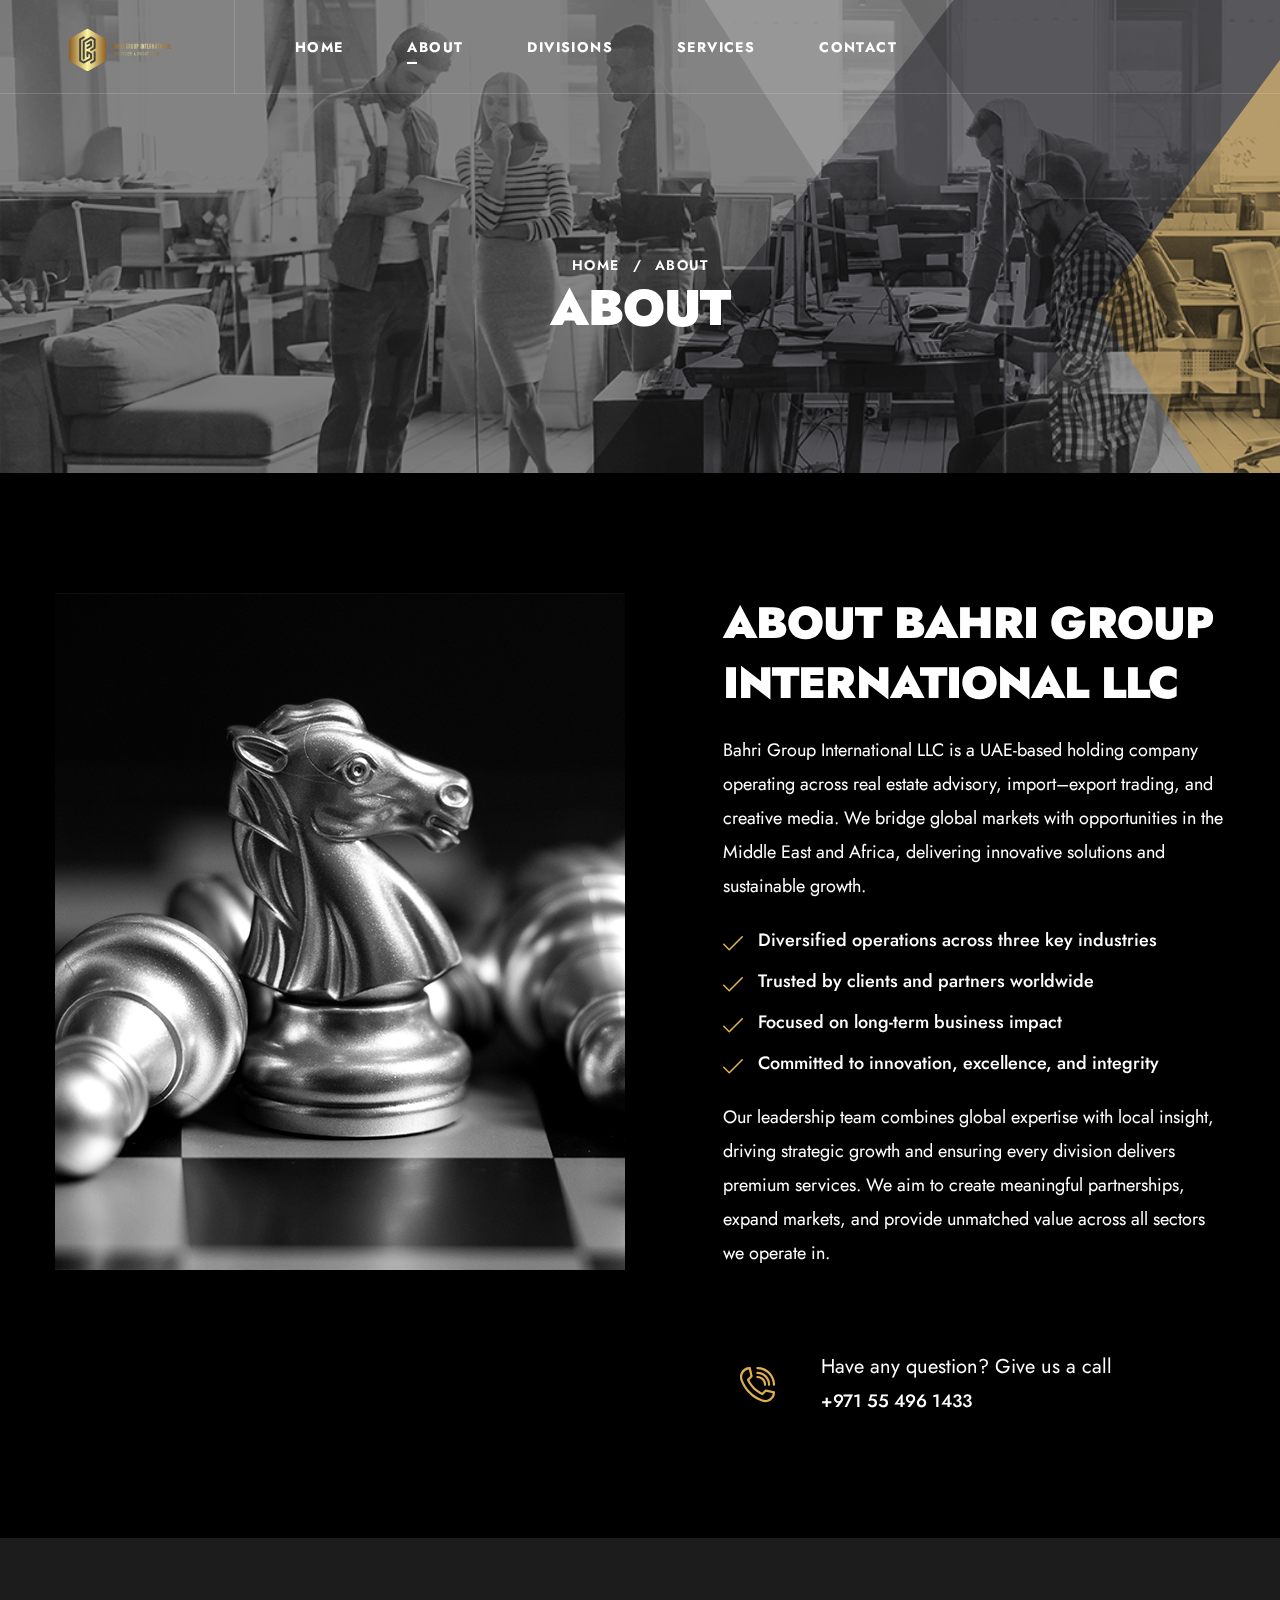
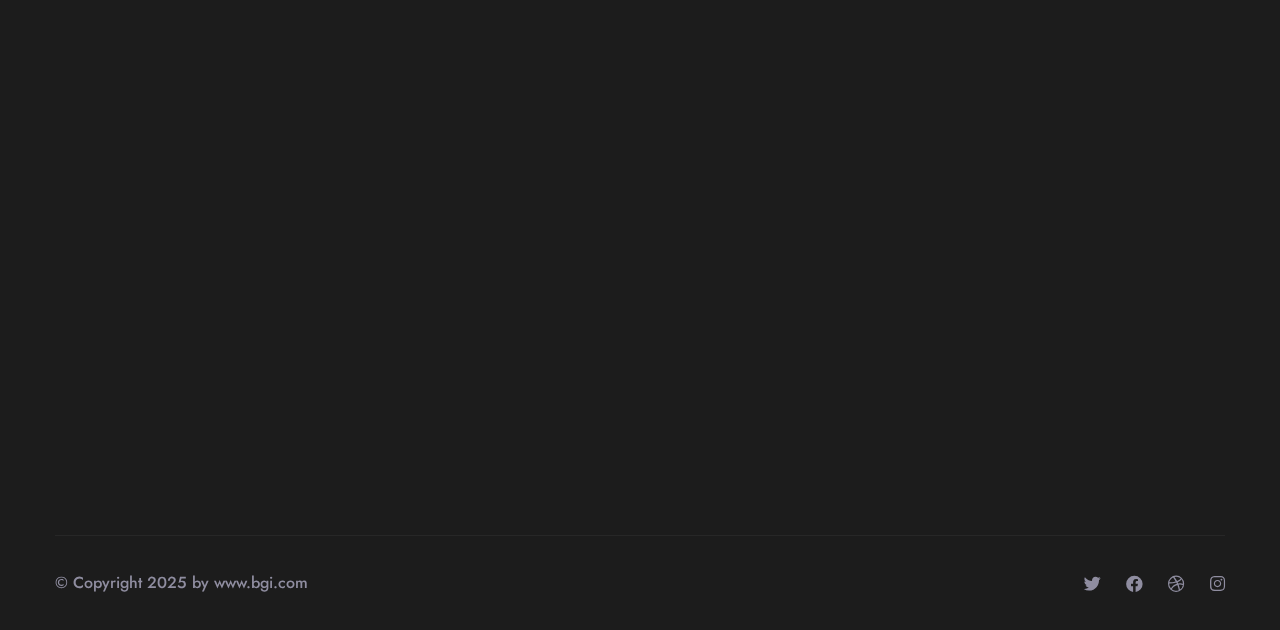
<file: bginternational/about.html>
<!DOCTYPE html>
<html lang="en">

<head>

    <meta charset="UTF-8" />
    <meta name="viewport" content="width=device-width, initial-scale=1.0" />
    <meta name="description" content="Aivons HTML Template For Business Consulting" />
    <title>About | Bahri Group International LLC</title>

    <link rel="apple-touch-icon" sizes="180x180" href="assets/images/favicons/apple-touch-icon.png" />
    <link rel="icon" type="image/png" sizes="32x32" href="assets/images/favicons/favicon-32x32.png" />
    <link rel="icon" type="image/png" sizes="16x16" href="assets/images/favicons/favicon-16x16.png" />

    <!-- fonts -->
    <link rel="preconnect" href="https://fonts.gstatic.com">
    <link
        href="https://fonts.googleapis.com/css2?family=Jost:ital,wght@0,100;0,200;0,300;0,400;0,500;0,600;0,700;0,800;0,900;1,100;1,200;1,300;1,400;1,500;1,600;1,700;1,800;1,900&display=swap"
        rel="stylesheet">

    <link rel="stylesheet" href="assets/css/bootstrap.min.css" />
    <link rel="stylesheet" href="assets/css/animate.min.css" />
    <link rel="stylesheet" href="assets/css/all.min.css" />
    <link rel="stylesheet" href="assets/css/jarallax.css" />
    <link rel="stylesheet" href="assets/css/jquery.magnific-popup.css" />
    <link rel="stylesheet" href="assets/css/nouislider.min.css" />
    <link rel="stylesheet" href="assets/css/nouislider.pips.css" />
    <link rel="stylesheet" href="assets/css/odometer.min.css" />
    <link rel="stylesheet" href="assets/css/swiper.min.css" />
    <link rel="stylesheet" href="assets/css/tiny-slider.min.css" />
    <link rel="stylesheet" href="assets/css/owl.carousel.min.css" />
    <link rel="stylesheet" href="assets/css/owl.theme.default.min.css" />
    <link rel="stylesheet" href="assets/css/jquery.bxslider.css" />
    <link rel="stylesheet" href="assets/css/external.css" />
    <link rel="stylesheet" href="assets/css/styles.css" />

</head>

<body>

    <div class="mobile-nav__wrapper">
        <div class="mobile-nav__overlay mobile-nav__toggler"></div>

        <div class="mobile-nav__content">

            <span class="mobile-nav__close mobile-nav__toggler"><i class="fa fa-times"></i></span>

            <div class="logo-box">
                <a href="index.html" aria-label="logo image">
                    <img src="assets/images/logo.svg" width="155" alt="" />
                </a>
            </div>
            <div class="mobile-nav__container"></div>

            <ul class="mobile-nav__contact list-unstyled">
                <li>
                    <i class="fa fa-envelope"></i>
                    <a href="mailto:needhelp@packageName__.com">needhelp@aivons.com</a>
                </li>
                <li>
                    <i class="fa fa-phone-alt"></i>
                    <a href="tel:+971554961433">+971 55 496 1433</a>
                </li>
            </ul>
            <div class="mobile-nav__top">
                <div class="mobile-nav__social">
                    <a href="#" class="fab fa-twitter"></a>
                    <a href="#" class="fab fa-facebook-square"></a>
                    <a href="#" class="fab fa-pinterest-p"></a>
                    <a href="#" class="fab fa-instagram"></a>
                </div>
            </div>
        </div>
    </div>

    <div class="page-wrapper">

        <!-- Main Header -->
        <header class="main-header clearfix">
            <nav class="main-menu clearfix">
                <div class="main-menu-wrapper">
                    <div class="main-menu-wrapper__left">
                        <div class="main-menu-wrapper__logo">
                            <a href="index.html"><img style="height: 54px;" src="assets/images/logo.svg" alt=""></a>
                        </div>
                        <div class="main-menu-wrapper__main-menu">
                            <a href="#" class="mobile-nav__toggler">
                                <span class="mobile-nav__toggler-bar"></span>
                                <span class="mobile-nav__toggler-bar"></span>
                                <span class="mobile-nav__toggler-bar"></span>
                            </a>
                            <ul class="main-menu__list">
                                <li class="dropdown">
                                    <a href="index.html">Home</a>
                                </li>
                                <li class="dropdown">
                                    <a href="about.html">about</a>
                                </li>
                                <li class="dropdown">
                                    <a href="javascript:void(0)">Divisions</a>
                                    <ul>
                                        <li><a href="property-advisors.html">BGI Property Advisors</a></li>
                                        <li><a href="general-trading.html">BGI General Trading</a></li>
                                        <li><a href="advertising.html">BGI Advertising</a></li>
                                    </ul>
                                </li>
                                <li><a href="services.html">Services</a></li>
                                <!-- <li><a href="javascript:void(0)">Projects News</a></li> -->
                                <li><a href="contact.html">Contact</a></li>
                            </ul>
                        </div>
                    </div>
                    <div class="main-menu-wrapper__right">
                        <div class="main-menu-wrapper__social-box">
                            <div class="main-menu-wrapper__social">
                                <a href="#"><i class="fab fa-twitter"></i></a>
                                <a href="#" class="clr-fb"><i class="fab fa-facebook"></i></a>
                                <a href="#" class="clr-dri"><i class="fab fa-dribbble"></i></a>
                                <a href="#" class="clr-ins"><i class="fab fa-instagram"></i></a>
                            </div>
                        </div>
                        <div class="main-menu-wrapper__phone-contact">
                            <p>Need help? Talk to an expert</p>
                            <a href="tel:+92-666-888-0000">+971 55 496 1433</a>
                        </div>
                    </div>
                </div>
            </nav>
        </header>

        <!-- Sticky Header -->
        <div class="stricky-header stricked-menu main-menu">
            <div class="sticky-header__content">
                <div class="main-menu-wrapper">
                    <div class="main-menu-wrapper__left">
                        <div class="main-menu-wrapper__logo">
                            <a href="index.html"><img src="assets/images/logo-1.png" alt=""></a>
                        </div>
                        <div class="main-menu-wrapper__main-menu">
                            <a href="#" class="mobile-nav__toggler">
                                <span class="mobile-nav__toggler-bar"></span>
                                <span class="mobile-nav__toggler-bar"></span>
                                <span class="mobile-nav__toggler-bar"></span>
                            </a>
                            <ul class="main-menu__list">
                                <li class="dropdown current">
                                    <a href="index.html">Home</a>
                                </li>
                                <li class="dropdown">
                                    <a href="about.html">about</a>
                                </li>
                                <li class="dropdown">
                                    <a href="javascript:void(0)">Divisions</a>
                                    <ul>
                                        <li><a href="property-advisors.html">BGI Property Advisors</a></li>
                                        <li><a href="general-trading.html">BGI General Trading</a></li>
                                        <li><a href="advertising.html">BGI Advertising</a></li>
                                    </ul>
                                </li>
                                <li><a href="services.html">Services</a></li>
                                <!-- <li><a href="javascript:void(0)">Projects News</a></li> -->
                                <li><a href="contact.html">Contact</a></li>
                            </ul>
                        </div>
                    </div>
                    <div class="main-menu-wrapper__right">
                        <div class="main-menu-wrapper__social-box">
                            <div class="main-menu-wrapper__social">
                                <a href="#"><i class="fab fa-twitter"></i></a>
                                <a href="#" class="clr-fb"><i class="fab fa-facebook"></i></a>
                                <a href="#" class="clr-dri"><i class="fab fa-dribbble"></i></a>
                                <a href="#" class="clr-ins"><i class="fab fa-instagram"></i></a>
                            </div>
                        </div>
                        <div class="main-menu-wrapper__phone-contact">
                            <p>Need help? Talk to an expert</p>
                            <a href="tel:+92-666-888-0000">+971 55 496 1433</a>
                        </div>
                    </div>
                </div>
            </div><!-- /.sticky-header__content -->
        </div>

        <section class="page-header">
            <div class="page-header__bg"
                style="background-image: url('./assets/images/backgrounds/about-header-bg.png');"></div>
            <div class="page-header-shape-1"></div>
            <div class="page-header-shape-2"></div>
            <div class="page-header-shape-3"></div>

            <div class="container">
                <div class="page-header__inner">
                    <ul class="thm-breadcrumb list-unstyled">
                        <li><a href="index.html">Home</a></li>
                        <li><span>/</span></li>
                        <li>About</li>
                    </ul>
                    <h2>About</h2>
                </div>
            </div>
        </section>

        <section class="about">
            <div class="container">
                <div class="row">
                    <div class="col-xl-6 col-lg-6">
                        <div class="about__img-box">
                            <div class="about-img">
                                <img src="./assets/images/resources/about-img-1.jpg" alt="">
                            </div>
                        </div>
                    </div>
                    <div class="col-xl-6 col-lg-6">
                        <div class="about__right">
                            <h2 class="about__title">About Bahri Group International LLC</h2>
                            <p class="about__right-text">Bahri Group International LLC is a UAE-based holding company
                                operating across real estate advisory, import–export trading, and creative media. We
                                bridge global markets with opportunities in the Middle East and Africa, delivering
                                innovative solutions and sustainable growth.</p>
                            <ul class="list-unstyled services-details__planning-list">
                                <li>
                                    <div class="icon">
                                        <span class="icon-tick"></span>
                                    </div>
                                    <div class="text">
                                        <p>Diversified operations across three key industries</p>
                                    </div>
                                </li>
                                <li>
                                    <div class="icon">
                                        <span class="icon-tick"></span>
                                    </div>
                                    <div class="text">
                                        <p>Trusted by clients and partners worldwide</p>
                                    </div>
                                </li>
                                <li>
                                    <div class="icon">
                                        <span class="icon-tick"></span>
                                    </div>
                                    <div class="text">
                                        <p>Focused on long-term business impact</p>
                                    </div>
                                </li>
                                <li>
                                    <div class="icon">
                                        <span class="icon-tick"></span>
                                    </div>
                                    <div class="text">
                                        <p>Committed to innovation, excellence, and integrity</p>
                                    </div>
                                </li>
                            </ul>
                            <p class="about__right-text">Our leadership team combines global expertise with local
                                insight, driving strategic growth and ensuring every division delivers premium services.
                                We aim to create meaningful partnerships, expand markets, and provide unmatched value
                                across all sectors we operate in.</p>
                            <div class="about__phone-contact">
                                <div class="about__phone-contact-icon">
                                    <span class="icon-phone-ringing"></span>
                                </div>
                                <div class="about__phone-contact-text">
                                    <p>Have any question? Give us a call</p>
                                    <a href="tel:+971554961433">+971 55 496 1433</a>
                                </div>
                            </div>

                        </div>
                    </div>
                </div>
            </div>
        </section>

        <footer class="site-footer">
            <div class="site-footer-shape wow slideInRight" data-wow-delay="100ms" data-wow-duration="3500ms"
                style="background-image: url(assets/images/shapes/footer-shape.png)"></div>
            <div class="container">

                <div class="site-footer__top">
                    <div class="row">
                        <div class="col-xl-4 col-lg-6 col-md-6 wow fadeInUp" data-wow-delay="100ms">
                            <div class="footer-widget__column footer-widget__about">
                                <div class="footer-widget__about-logo">
                                    <a href="index.html"><img style="height: 90px;" src="assets/images/footer-logo.svg"
                                            alt=""></a>
                                </div>
                                <p class="footer-widget__text">Bahri Group International LLC is a UAE-based holding
                                    company operating across real estate advisory, import–export trading, and creative
                                    media.</p>
                                <ul class="list-unstyled footer-widget__contact-list">
                                    <li>
                                        <div class="icon">
                                            <i class="fas fa-phone-square-alt"></i>
                                        </div>
                                        <div class="text">
                                            <p><a href="tel:+971554961433">+971 55 496 1433</a></p>
                                        </div>
                                    </li>
                                    <li>
                                        <div class="icon">
                                            <i class="fas fa-envelope"></i>
                                        </div>
                                        <div class="text">
                                            <p><a href="mailto:bahrigroup2020@gmail.com">bahrigroup2020@gmail.com</a>
                                            </p>
                                        </div>
                                    </li>
                                    <li>
                                        <div class="icon">
                                            <i class="fas fa-map-marker-alt"></i>
                                        </div>
                                        <div class="text">
                                            <p>Dubai, United Arab Emirates</p>
                                        </div>
                                    </li>
                                </ul>
                            </div>
                        </div>
                        <div class="col-xl-4 col-lg-6 col-md-6 wow fadeInUp" data-wow-delay="200ms">
                            <div class="footer-widget__column footer-widget__explore clearfix">
                                <h3 class="footer-widget__title">Explore</h3>
                                <ul class="footer-widget__explore-list list-unstyled">
                                    <li><a href="index.html">Home</a></li>
                                    <li><a href="about.html">about</a></li>
                                    <li><a href="services.html">Services</a></li>
                                    <!-- <li><a href="javascript:void(0)">Projects News</a></li> -->
                                    <li><a href="contact.html">Contact</a></li>
                                </ul>
                                <ul class="footer-widget__explore-list footer-widget__explore-list-two list-unstyled">
                                    <li><a href="property-advisors.html">BGI Property Advisors</a></li>
                                    <li><a href="general-trading.html">BGI General Trading</a></li>
                                    <li><a href="advertising.html">BGI Advertising</a></li>
                                </ul>
                            </div>
                        </div>
                        <div class="col-xl-4 col-lg-6 col-md-8 wow fadeInUp" data-wow-delay="400ms">
                            <div class="footer-widget__column footer-widget__newsletter">
                                <h3 class="footer-widget__title footer-widget__title-news">Get in Touch</h3>
                                <form action="assets/inc/sendemail.html"
                                    class="comment-one__form contact-form-validated" novalidate="novalidate">
                                    <div class="row">
                                        <div class="col-xl-6">
                                            <div class="comment-form__input-box">
                                                <input type="text" placeholder="Your name" name="name">
                                                <div class="comment-form__icon">
                                                    <i class="far fa-user-circle"></i>
                                                </div>
                                            </div>
                                        </div>
                                        <div class="col-xl-6">
                                            <div class="comment-form__input-box">
                                                <input type="email" placeholder="Email Address" name="email">
                                                <div class="comment-form__icon">
                                                    <i class="far fa-envelope"></i>
                                                </div>
                                            </div>
                                        </div>
                                    </div>
                                    <div class="row">
                                        <div class="col-xl-12">
                                            <div class="comment-form__input-box">
                                                <textarea name="message" placeholder="Write Message"></textarea>
                                                <div class="comment-form__icon contact-expert__icon-comment">
                                                    <i class="far fa-comment"></i>
                                                </div>
                                            </div>
                                            <button type="submit" class="thm-btn comment-form__btn">Send a
                                                message</button>
                                        </div>
                                    </div>
                                </form>
                            </div>
                        </div>
                    </div>
                </div>

                <div class="site-footer-bottom">
                    <div class="row">
                        <div class="col-xl-12">
                            <div class="site-footer-bottom__inner">
                                <div class="site-footer-bottom__left">
                                    <p>© Copyright 2025 by <a href="#">www.bgi.com</a></p>
                                </div>
                                <div class="site-footer__social">
                                    <a href="#"><i class="fab fa-twitter"></i></a>
                                    <a href="#" class="clr-fb"><i class="fab fa-facebook"></i></a>
                                    <a href="#" class="clr-dri"><i class="fab fa-dribbble"></i></a>
                                    <a href="#" class="clr-ins"><i class="fab fa-instagram"></i></a>
                                </div>
                            </div>
                        </div>
                    </div>
                </div>

            </div>
        </footer>

    </div>

    <script src="assets/js/jquery-3.5.1.min.js"></script>
    <script src="assets/js/bootstrap.bundle.min.js"></script>
    <script src="assets/js/jarallax.min.js"></script>
    <script src="assets/js/jquery.ajaxchimp.min.js"></script>
    <script src="assets/js/jquery.appear.min.js"></script>
    <script src="assets/js/jquery.circle-progress.min.js"></script>
    <script src="assets/js/jquery.magnific-popup.min.js"></script>
    <script src="assets/js/jquery.validate.min.js"></script>
    <script src="assets/js/nouislider.min.js"></script>
    <script src="assets/js/odometer.min.js"></script>
    <script src="assets/js/swiper.min.js"></script>
    <script src="assets/js/tiny-slider.min.js"></script>
    <script src="assets/js/wNumb.min.js"></script>
    <script src="assets/js/wow.js"></script>
    <script src="assets/js/isotope.js"></script>
    <script src="assets/js/countdown.min.js"></script>
    <script src="assets/js/owl.carousel.min.js"></script>
    <script src="assets/js/twentytwenty.js"></script>
    <script src="assets/js/jquery.event.move.js"></script>
    <script src="assets/js/jquery.bxslider.min.js"></script>
    <script src="assets/js/scripts.js"></script>

</body>

</html>
</file>
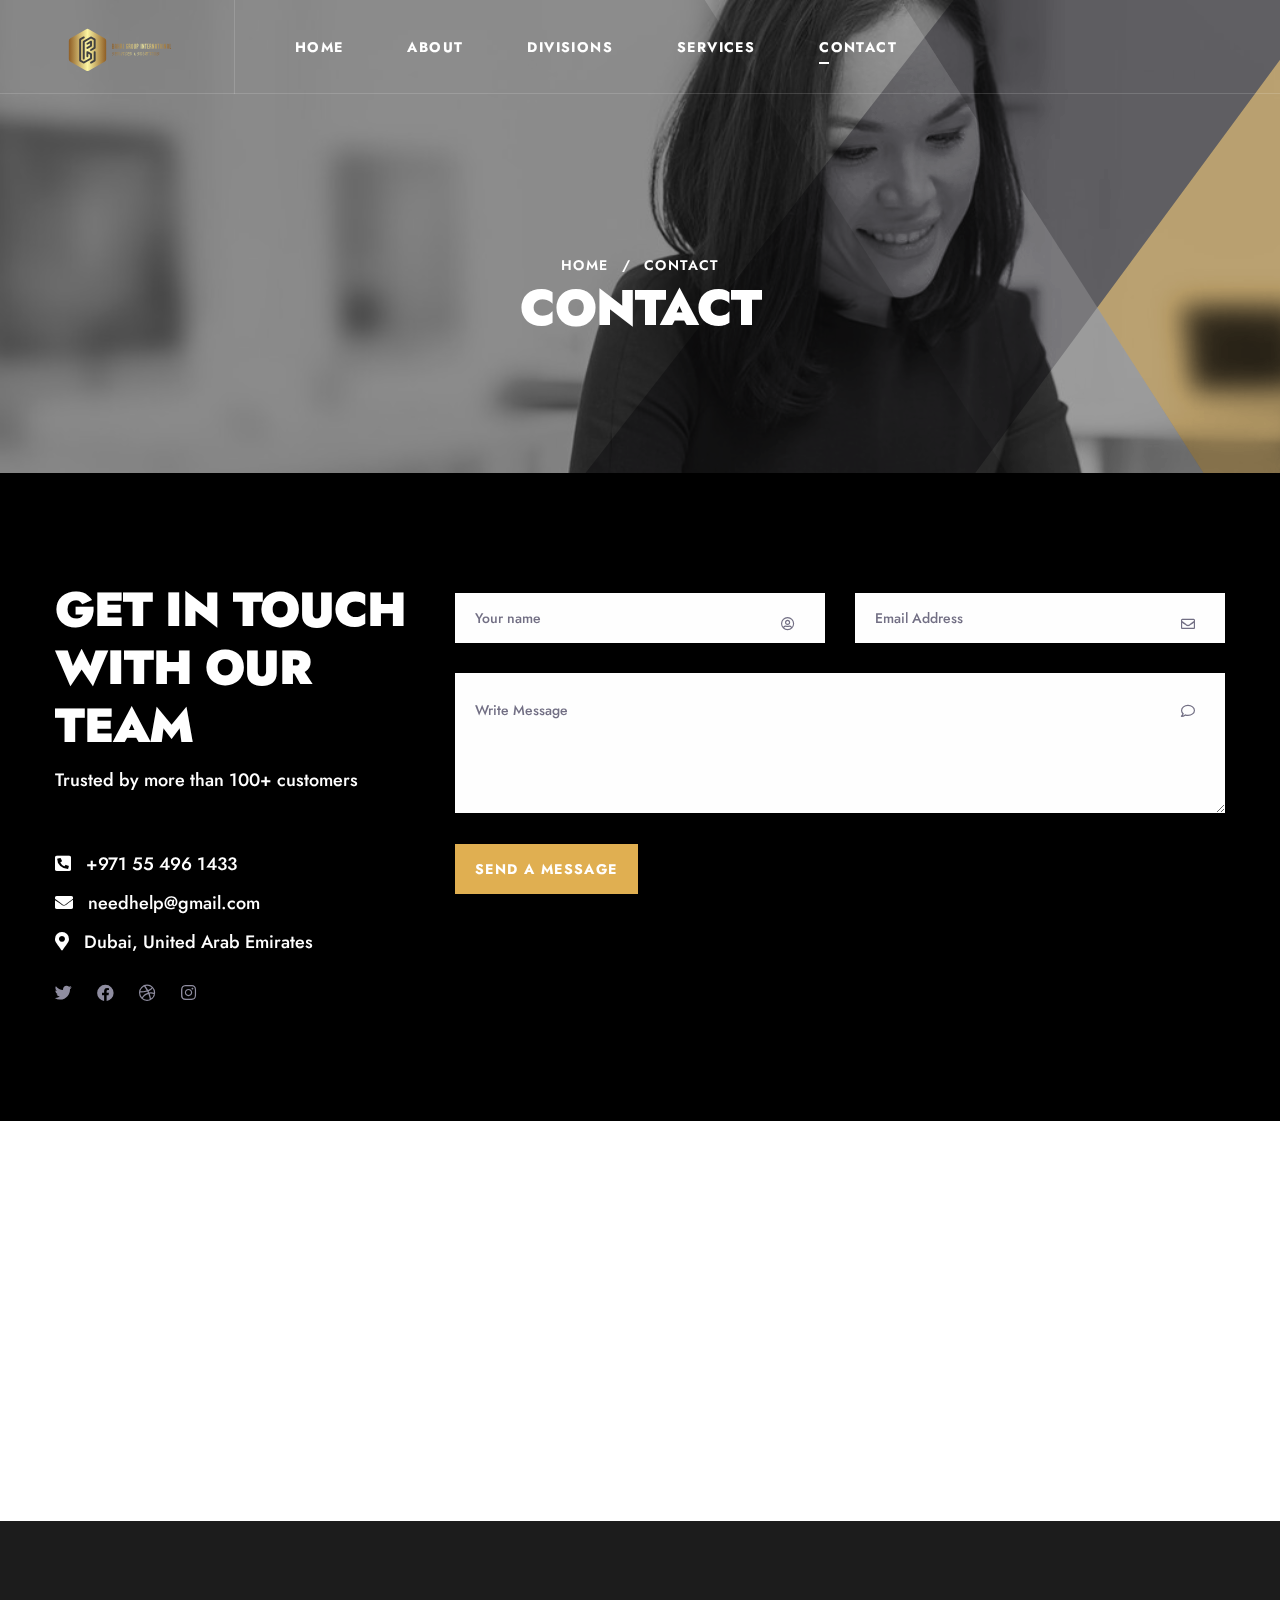
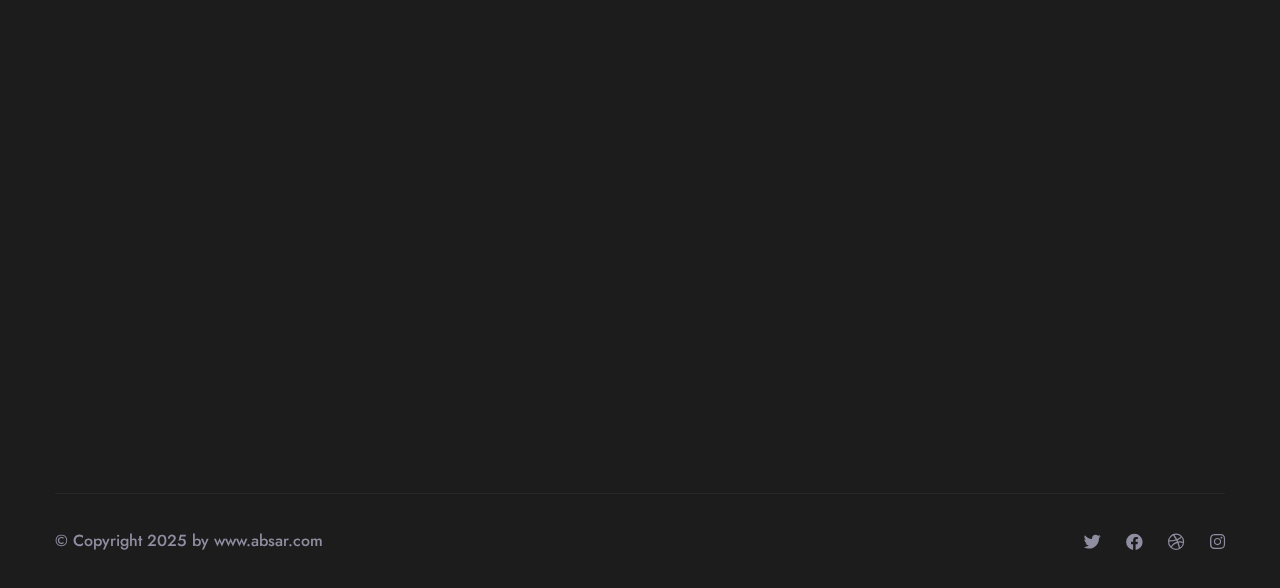
<file: bginternational/contact.html>
<!DOCTYPE html>
<html lang="en">

<head>

    <meta charset="UTF-8" />
    <meta name="viewport" content="width=device-width, initial-scale=1.0" />
    <meta name="description" content="Aivons HTML Template For Business Consulting" />
    <title>Contact Us | Bahri Group International LLC</title>

    <link rel="apple-touch-icon" sizes="180x180" href="assets/images/favicons/apple-touch-icon.png" />
    <link rel="icon" type="image/png" sizes="32x32" href="assets/images/favicons/favicon-32x32.png" />
    <link rel="icon" type="image/png" sizes="16x16" href="assets/images/favicons/favicon-16x16.png" />

    <!-- fonts -->
    <link rel="preconnect" href="https://fonts.gstatic.com">
    <link
        href="https://fonts.googleapis.com/css2?family=Jost:ital,wght@0,100;0,200;0,300;0,400;0,500;0,600;0,700;0,800;0,900;1,100;1,200;1,300;1,400;1,500;1,600;1,700;1,800;1,900&display=swap"
        rel="stylesheet">

    <link rel="stylesheet" href="assets/css/bootstrap.min.css" />
    <link rel="stylesheet" href="assets/css/animate.min.css" />
    <link rel="stylesheet" href="assets/css/all.min.css" />
    <link rel="stylesheet" href="assets/css/jarallax.css" />
    <link rel="stylesheet" href="assets/css/jquery.magnific-popup.css" />
    <link rel="stylesheet" href="assets/css/nouislider.min.css" />
    <link rel="stylesheet" href="assets/css/nouislider.pips.css" />
    <link rel="stylesheet" href="assets/css/odometer.min.css" />
    <link rel="stylesheet" href="assets/css/swiper.min.css" />
    <link rel="stylesheet" href="assets/css/tiny-slider.min.css" />
    <link rel="stylesheet" href="assets/css/owl.carousel.min.css" />
    <link rel="stylesheet" href="assets/css/owl.theme.default.min.css" />
    <link rel="stylesheet" href="assets/css/jquery.bxslider.css" />
    <link rel="stylesheet" href="assets/css/external.css" />
    <link rel="stylesheet" href="assets/css/styles.css" />

</head>

<body>

    <div class="mobile-nav__wrapper">
        <div class="mobile-nav__overlay mobile-nav__toggler"></div>

        <div class="mobile-nav__content">

            <span class="mobile-nav__close mobile-nav__toggler"><i class="fa fa-times"></i></span>

            <div class="logo-box">
                <a href="index.html" aria-label="logo image">
                    <img src="assets/images/logo.svg" width="155" alt="" />
                </a>
            </div>
            <div class="mobile-nav__container"></div>

            <ul class="mobile-nav__contact list-unstyled">
                <li>
                    <i class="fa fa-envelope"></i>
                    <a href="mailto:needhelp@packageName__.com">needhelp@aivons.com</a>
                </li>
                <li>
                    <i class="fa fa-phone-alt"></i>
                    <a href="tel:+971554961433">+971 55 496 1433</a>
                </li>
            </ul>
            <div class="mobile-nav__top">
                <div class="mobile-nav__social">
                    <a href="#" class="fab fa-twitter"></a>
                    <a href="#" class="fab fa-facebook-square"></a>
                    <a href="#" class="fab fa-pinterest-p"></a>
                    <a href="#" class="fab fa-instagram"></a>
                </div>
            </div>
        </div>
    </div>

    <div class="page-wrapper">

        <!-- Main Header -->
        <header class="main-header clearfix">
            <nav class="main-menu clearfix">
                <div class="main-menu-wrapper">
                    <div class="main-menu-wrapper__left">
                        <div class="main-menu-wrapper__logo">
                            <a href="index.html"><img style="height: 54px;" src="assets/images/logo.svg" alt=""></a>
                        </div>
                        <div class="main-menu-wrapper__main-menu">
                            <a href="#" class="mobile-nav__toggler">
                                <span class="mobile-nav__toggler-bar"></span>
                                <span class="mobile-nav__toggler-bar"></span>
                                <span class="mobile-nav__toggler-bar"></span>
                            </a>
                            <ul class="main-menu__list">
                                <li class="dropdown">
                                    <a href="index.html">Home</a>
                                </li>
                                <li class="dropdown">
                                    <a href="about.html">about</a>
                                </li>
                                <li class="dropdown">
                                    <a href="javascript:void(0)">Divisions</a>
                                    <ul>
                                        <li><a href="property-advisors.html">BGI Property Advisors</a></li>
                                        <li><a href="general-trading.html">BGI General Trading</a></li>
                                        <li><a href="advertising.html">BGI Advertising</a></li>
                                    </ul>
                                </li>
                                <li><a href="services.html">Services</a></li>
                                <!-- <li><a href="javascript:void(0)">Projects News</a></li> -->
                                <li><a href="contact.html">Contact</a></li>
                            </ul>
                        </div>
                    </div>
                    <div class="main-menu-wrapper__right">
                        <div class="main-menu-wrapper__social-box">
                            <div class="main-menu-wrapper__social">
                                <a href="#"><i class="fab fa-twitter"></i></a>
                                <a href="#" class="clr-fb"><i class="fab fa-facebook"></i></a>
                                <a href="#" class="clr-dri"><i class="fab fa-dribbble"></i></a>
                                <a href="#" class="clr-ins"><i class="fab fa-instagram"></i></a>
                            </div>
                        </div>
                        <div class="main-menu-wrapper__phone-contact">
                            <p>Need help? Talk to an expert</p>
                            <a href="tel:+92-666-888-0000">+971 55 496 1433</a>
                        </div>
                    </div>
                </div>
            </nav>
        </header>

        <!-- Sticky Header -->
        <div class="stricky-header stricked-menu main-menu">
            <div class="sticky-header__content">
                <div class="main-menu-wrapper">
                    <div class="main-menu-wrapper__left">
                        <div class="main-menu-wrapper__logo">
                            <a href="index.html"><img src="assets/images/logo-1.png" alt=""></a>
                        </div>
                        <div class="main-menu-wrapper__main-menu">
                            <a href="#" class="mobile-nav__toggler">
                                <span class="mobile-nav__toggler-bar"></span>
                                <span class="mobile-nav__toggler-bar"></span>
                                <span class="mobile-nav__toggler-bar"></span>
                            </a>
                            <ul class="main-menu__list">
                                <li class="dropdown current">
                                    <a href="index.html">Home</a>
                                </li>
                                <li class="dropdown">
                                    <a href="about.html">about</a>
                                </li>
                                <li class="dropdown">
                                    <a href="javascript:void(0)">Divisions</a>
                                    <ul>
                                        <li><a href="property-advisors.html">BGI Property Advisors</a></li>
                                        <li><a href="general-trading.html">BGI General Trading</a></li>
                                        <li><a href="advertising.html">BGI Advertising</a></li>
                                    </ul>
                                </li>
                                <li><a href="services.html">Services</a></li>
                                <!-- <li><a href="javascript:void(0)">Projects News</a></li> -->
                                <li><a href="contact.html">Contact</a></li>
                            </ul>
                        </div>
                    </div>
                    <div class="main-menu-wrapper__right">
                        <div class="main-menu-wrapper__social-box">
                            <div class="main-menu-wrapper__social">
                                <a href="#"><i class="fab fa-twitter"></i></a>
                                <a href="#" class="clr-fb"><i class="fab fa-facebook"></i></a>
                                <a href="#" class="clr-dri"><i class="fab fa-dribbble"></i></a>
                                <a href="#" class="clr-ins"><i class="fab fa-instagram"></i></a>
                            </div>
                        </div>
                        <div class="main-menu-wrapper__phone-contact">
                            <p>Need help? Talk to an expert</p>
                            <a href="tel:+92-666-888-0000">+971 55 496 1433</a>
                        </div>
                    </div>
                </div>
            </div><!-- /.sticky-header__content -->
        </div>

        <section class="page-header">
            <div class="page-header__bg" style="background-image: url('./assets/images/backgrounds/page-header-bg.jpg');"></div>
            <div class="page-header-shape-1"></div>
            <div class="page-header-shape-2"></div>
            <div class="page-header-shape-3"></div>

            <div class="container">
                <div class="page-header__inner">
                    <ul class="thm-breadcrumb list-unstyled">
                        <li><a href="index.html">Home</a></li>
                        <li><span>/</span></li>
                        <li>Contact</li>
                    </ul>
                    <h2>Contact</h2>
                </div>
            </div>
        </section>

        <section class="message-box">
            <div class="container">
                <div class="row">
                    <div class="col-xl-4 col-lg-5">
                        <div class="message-box__left">
                            <div class="section-title text-left">
                                <h2 class="section-title__title">get in touch with our team</h2>
                                <span class="section-title__tagline">Trusted by more than 100+ customers</span>
                            </div>
                            <ul class="message-box_list">
                                <li><span class="section-title__tagline"><i class="fas fa-phone-square-alt"></i> +971 55 496 1433</span></li>
                                <li><span class="section-title__tagline"><i class="fas fa-envelope"></i> needhelp@gmail.com</span></li>
                                <li><span class="section-title__tagline"><i class="fas fa-map-marker-alt"></i> Dubai, United Arab Emirates</span></li>
                            </ul>
                            <div class="message-box__social">
                                <a href="#"><i class="fab fa-twitter"></i></a>
                                <a href="#" class="clr-fb"><i class="fab fa-facebook"></i></a>
                                <a href="#" class="clr-dri"><i class="fab fa-dribbble"></i></a>
                                <a href="#" class="clr-ins"><i class="fab fa-instagram"></i></a>
                            </div>
                        </div>
                    </div>
                    <div class="col-xl-8 col-lg-7">
                        <div class="message-box__right">
                            <form action="assets/inc/sendemail.html" class="comment-one__form contact-form-validated" novalidate="novalidate">
                                <div class="row">
                                    <div class="col-xl-6">
                                        <div class="comment-form__input-box">
                                            <input type="text" placeholder="Your name" name="name">
                                            <div class="comment-form__icon">
                                                <i class="far fa-user-circle"></i>
                                            </div>
                                        </div>
                                    </div>
                                    <div class="col-xl-6">
                                        <div class="comment-form__input-box">
                                            <input type="email" placeholder="Email Address" name="email">
                                            <div class="comment-form__icon">
                                                <i class="far fa-envelope"></i>
                                            </div>
                                        </div>
                                    </div>
                                </div>
                                <div class="row">
                                    <div class="col-xl-12">
                                        <div class="comment-form__input-box">
                                            <textarea name="message" placeholder="Write Message"></textarea>
                                            <div class="comment-form__icon contact-expert__icon-comment">
                                                <i class="far fa-comment"></i>
                                            </div>
                                        </div>
                                        <button type="submit" class="thm-btn comment-form__btn">Send a message</button>
                                    </div>
                                </div>
                            </form>
                        </div>
                    </div>
                </div>
            </div>
        </section>

        <section class="google-map">
            <iframe
                src="https://www.google.com/maps/embed?pb=!1m18!1m12!1m3!1d63525.53393552566!2d55.07483524048478!3d25.12695365178738!2m3!1f0!2f0!3f0!3m2!1i1024!2i768!4f13.1!3m3!1m2!1s0x3e5f1529c2653b15%3A0x3dcabcae764a3e16!2sPalm%20Jumeirah!5e0!3m2!1sen!2sae!4v1764416525444!5m2!1sen!2sae"
                class="google-map__one" style="border:0;" allowfullscreen="" loading="lazy"
                referrerpolicy="no-referrer-when-downgrade"></iframe>
        </section>

        <footer class="site-footer">
            <div class="site-footer-shape wow slideInRight" data-wow-delay="100ms" data-wow-duration="3500ms"
                style="background-image: url(assets/images/shapes/footer-shape.png)"></div>
            <div class="container">

                <div class="site-footer__top">
                    <div class="row">
                        <div class="col-xl-4 col-lg-6 col-md-6 wow fadeInUp" data-wow-delay="100ms">
                            <div class="footer-widget__column footer-widget__about">
                                <div class="footer-widget__about-logo">
                                    <a href="index.html"><img style="height: 90px;" src="assets/images/footer-logo.svg" alt=""></a>
                                </div>
                                <p class="footer-widget__text">Welcome to our consultancy agency. Lore ipsum simply text
                                    amet cing elit.</p>
                                <ul class="list-unstyled footer-widget__contact-list">
                                    <li>
                                        <div class="icon">
                                            <i class="fas fa-phone-square-alt"></i>
                                        </div>
                                        <div class="text">
                                            <p><a href="tel:+971554961433">+971 55 496 1433</a></p>
                                        </div>
                                    </li>
                                    <li>
                                        <div class="icon">
                                            <i class="fas fa-envelope"></i>
                                        </div>
                                        <div class="text">
                                            <p><a href="mailto:needhelp@company.com">needhelp@gmail.com</a></p>
                                        </div>
                                    </li>
                                    <li>
                                        <div class="icon">
                                            <i class="fas fa-map-marker-alt"></i>
                                        </div>
                                        <div class="text">
                                            <p>Dubai, United Arab Emirates</p>
                                        </div>
                                    </li>
                                </ul>
                            </div>
                        </div>
                        <div class="col-xl-4 col-lg-6 col-md-6 wow fadeInUp" data-wow-delay="200ms">
                            <div class="footer-widget__column footer-widget__explore clearfix">
                                <h3 class="footer-widget__title">Explore</h3>
                                <ul class="footer-widget__explore-list list-unstyled">
                                    <li><a href="index.html">Home</a></li>
                                    <li><a href="about.html">about</a></li>
                                    <li><a href="services.html">Services</a></li>
                                    <!-- <li><a href="javascript:void(0)">Projects News</a></li> -->
                                    <li><a href="contact.html">Contact</a></li>
                                </ul>
                                <ul class="footer-widget__explore-list footer-widget__explore-list-two list-unstyled">
                                    <li><a href="property-advisors.html">BGI Property Advisors</a></li>
                                    <li><a href="general-trading.html">BGI General Trading</a></li>
                                    <li><a href="advertising.html">BGI Advertising</a></li>
                                </ul>
                            </div>
                        </div>
                        <div class="col-xl-4 col-lg-6 col-md-8 wow fadeInUp" data-wow-delay="400ms">
                            <div class="footer-widget__column footer-widget__newsletter">
                                <h3 class="footer-widget__title footer-widget__title-news">Get in Touch</h3>
                                <form action="assets/inc/sendemail.html" class="comment-one__form contact-form-validated"
                                    novalidate="novalidate">
                                    <div class="row">
                                        <div class="col-xl-6">
                                            <div class="comment-form__input-box">
                                                <input type="text" placeholder="Your name" name="name">
                                                <div class="comment-form__icon">
                                                    <i class="far fa-user-circle"></i>
                                                </div>
                                            </div>
                                        </div>
                                        <div class="col-xl-6">
                                            <div class="comment-form__input-box">
                                                <input type="email" placeholder="Email Address" name="email">
                                                <div class="comment-form__icon">
                                                    <i class="far fa-envelope"></i>
                                                </div>
                                            </div>
                                        </div>
                                    </div>
                                    <div class="row">
                                        <div class="col-xl-12">
                                            <div class="comment-form__input-box">
                                                <textarea name="message" placeholder="Write Message"></textarea>
                                                <div class="comment-form__icon contact-expert__icon-comment">
                                                    <i class="far fa-comment"></i>
                                                </div>
                                            </div>
                                            <button type="submit" class="thm-btn comment-form__btn">Send a
                                                message</button>
                                        </div>
                                    </div>
                                </form>
                            </div>
                        </div>
                    </div>
                </div>

                <div class="site-footer-bottom">
                    <div class="row">
                        <div class="col-xl-12">
                            <div class="site-footer-bottom__inner">
                                <div class="site-footer-bottom__left">
                                    <p>© Copyright 2025 by <a href="#">www.absar.com</a></p>
                                </div>
                                <div class="site-footer__social">
                                    <a href="#"><i class="fab fa-twitter"></i></a>
                                    <a href="#" class="clr-fb"><i class="fab fa-facebook"></i></a>
                                    <a href="#" class="clr-dri"><i class="fab fa-dribbble"></i></a>
                                    <a href="#" class="clr-ins"><i class="fab fa-instagram"></i></a>
                                </div>
                            </div>
                        </div>
                    </div>
                </div>

            </div>
        </footer>

    </div>

    <script src="assets/js/jquery-3.5.1.min.js"></script>
    <script src="assets/js/bootstrap.bundle.min.js"></script>
    <script src="assets/js/jarallax.min.js"></script>
    <script src="assets/js/jquery.ajaxchimp.min.js"></script>
    <script src="assets/js/jquery.appear.min.js"></script>
    <script src="assets/js/jquery.circle-progress.min.js"></script>
    <script src="assets/js/jquery.magnific-popup.min.js"></script>
    <script src="assets/js/jquery.validate.min.js"></script>
    <script src="assets/js/nouislider.min.js"></script>
    <script src="assets/js/odometer.min.js"></script>
    <script src="assets/js/swiper.min.js"></script>
    <script src="assets/js/tiny-slider.min.js"></script>
    <script src="assets/js/wNumb.min.js"></script>
    <script src="assets/js/wow.js"></script>
    <script src="assets/js/isotope.js"></script>
    <script src="assets/js/countdown.min.js"></script>
    <script src="assets/js/owl.carousel.min.js"></script>
    <script src="assets/js/twentytwenty.js"></script>
    <script src="assets/js/jquery.event.move.js"></script>
    <script src="assets/js/jquery.bxslider.min.js"></script>
    <script src="assets/js/scripts.js"></script>

</body>

</html>
</file>
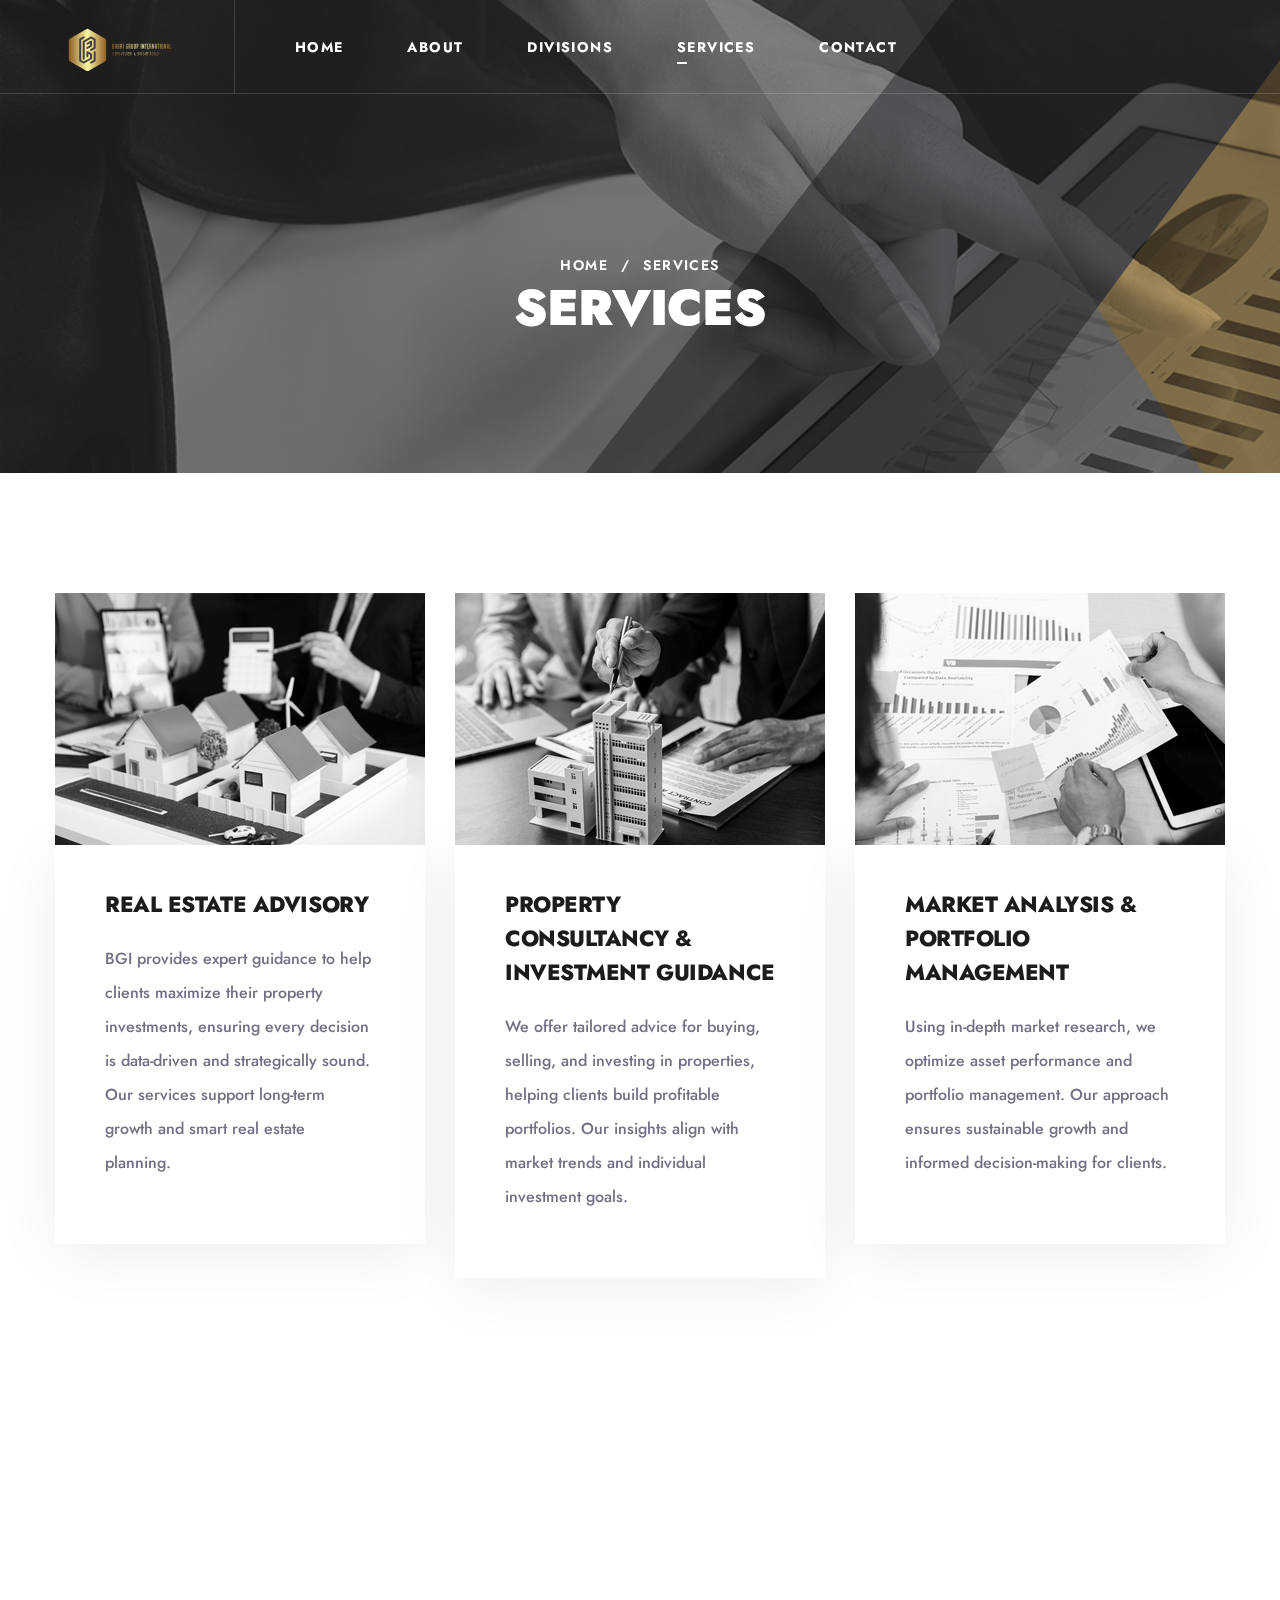
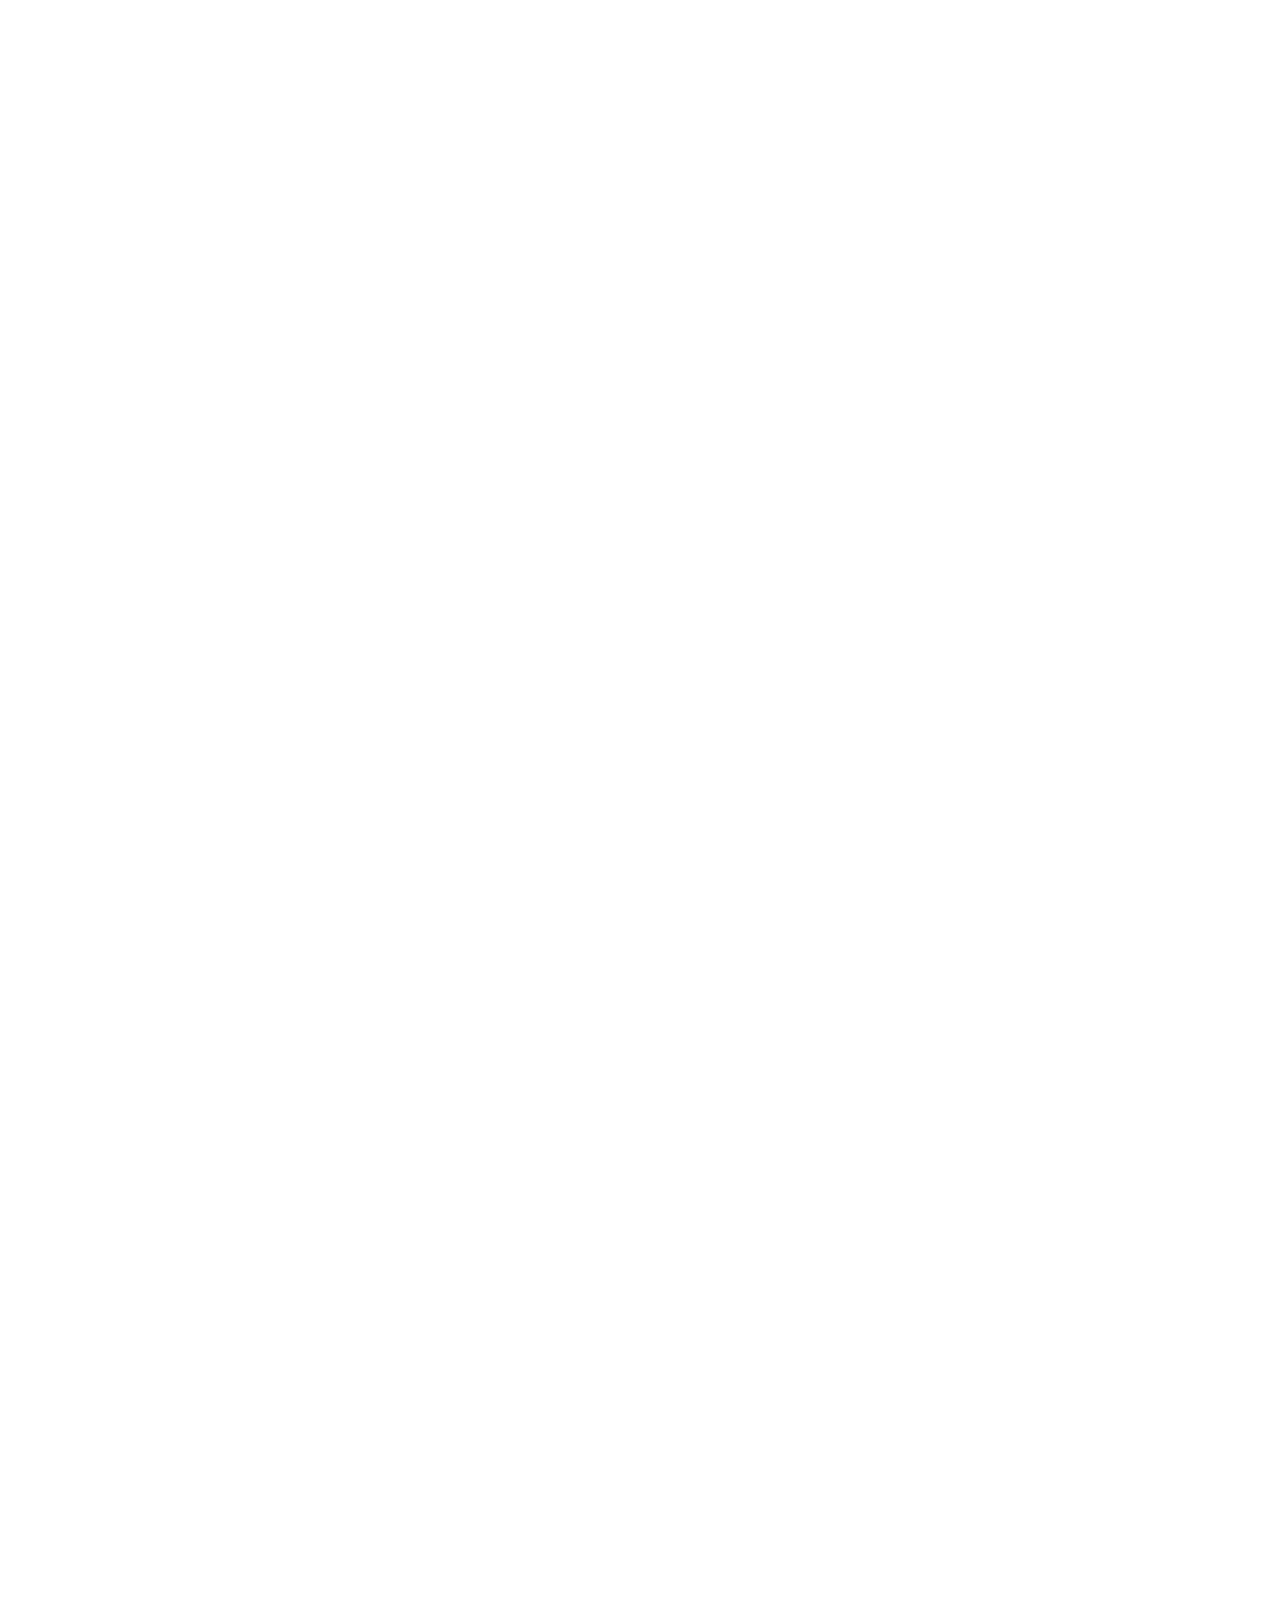
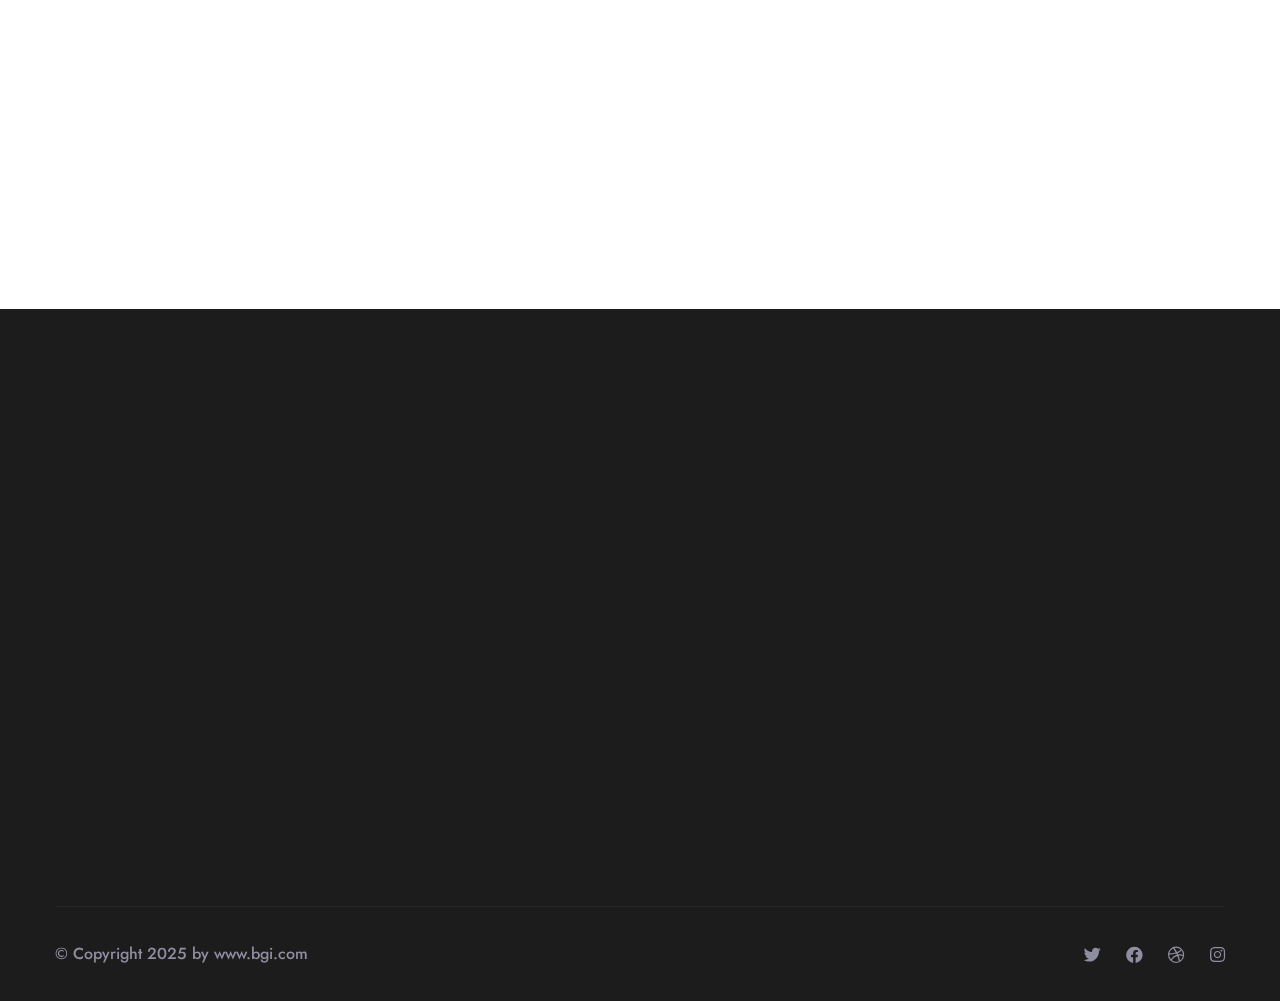
<file: bginternational/services.html>
<!DOCTYPE html>
<html lang="en">

<head>

    <meta charset="UTF-8" />
    <meta name="viewport" content="width=device-width, initial-scale=1.0" />
    <meta name="description" content="Aivons HTML Template For Business Consulting" />
    <title>Services | Bahri Group International LLC</title>

    <link rel="apple-touch-icon" sizes="180x180" href="assets/images/favicons/apple-touch-icon.png" />
    <link rel="icon" type="image/png" sizes="32x32" href="assets/images/favicons/favicon-32x32.png" />
    <link rel="icon" type="image/png" sizes="16x16" href="assets/images/favicons/favicon-16x16.png" />

    <!-- fonts -->
    <link rel="preconnect" href="https://fonts.gstatic.com">
    <link
        href="https://fonts.googleapis.com/css2?family=Jost:ital,wght@0,100;0,200;0,300;0,400;0,500;0,600;0,700;0,800;0,900;1,100;1,200;1,300;1,400;1,500;1,600;1,700;1,800;1,900&display=swap"
        rel="stylesheet">

    <link rel="stylesheet" href="assets/css/bootstrap.min.css" />
    <link rel="stylesheet" href="assets/css/animate.min.css" />
    <link rel="stylesheet" href="assets/css/all.min.css" />
    <link rel="stylesheet" href="assets/css/jarallax.css" />
    <link rel="stylesheet" href="assets/css/jquery.magnific-popup.css" />
    <link rel="stylesheet" href="assets/css/nouislider.min.css" />
    <link rel="stylesheet" href="assets/css/nouislider.pips.css" />
    <link rel="stylesheet" href="assets/css/odometer.min.css" />
    <link rel="stylesheet" href="assets/css/swiper.min.css" />
    <link rel="stylesheet" href="assets/css/tiny-slider.min.css" />
    <link rel="stylesheet" href="assets/css/owl.carousel.min.css" />
    <link rel="stylesheet" href="assets/css/owl.theme.default.min.css" />
    <link rel="stylesheet" href="assets/css/jquery.bxslider.css" />
    <link rel="stylesheet" href="assets/css/external.css" />
    <link rel="stylesheet" href="assets/css/styles.css" />

</head>

<body>

    <div class="mobile-nav__wrapper">
        <div class="mobile-nav__overlay mobile-nav__toggler"></div>

        <div class="mobile-nav__content">

            <span class="mobile-nav__close mobile-nav__toggler"><i class="fa fa-times"></i></span>

            <div class="logo-box">
                <a href="index.html" aria-label="logo image">
                    <img src="assets/images/logo.svg" width="155" alt="" />
                </a>
            </div>
            <div class="mobile-nav__container"></div>

            <ul class="mobile-nav__contact list-unstyled">
                <li>
                    <i class="fa fa-envelope"></i>
                    <a href="mailto:needhelp@packageName__.com">needhelp@aivons.com</a>
                </li>
                <li>
                    <i class="fa fa-phone-alt"></i>
                    <a href="tel:+971554961433">+971 55 496 1433</a>
                </li>
            </ul>
            <div class="mobile-nav__top">
                <div class="mobile-nav__social">
                    <a href="#" class="fab fa-twitter"></a>
                    <a href="#" class="fab fa-facebook-square"></a>
                    <a href="#" class="fab fa-pinterest-p"></a>
                    <a href="#" class="fab fa-instagram"></a>
                </div>
            </div>
        </div>
    </div>

    <div class="page-wrapper">

        <!-- Main Header -->
        <header class="main-header clearfix">
            <nav class="main-menu clearfix">
                <div class="main-menu-wrapper">
                    <div class="main-menu-wrapper__left">
                        <div class="main-menu-wrapper__logo">
                            <a href="index.html"><img style="height: 54px;" src="assets/images/logo.svg" alt=""></a>
                        </div>
                        <div class="main-menu-wrapper__main-menu">
                            <a href="#" class="mobile-nav__toggler">
                                <span class="mobile-nav__toggler-bar"></span>
                                <span class="mobile-nav__toggler-bar"></span>
                                <span class="mobile-nav__toggler-bar"></span>
                            </a>
                            <ul class="main-menu__list">
                                <li class="dropdown">
                                    <a href="index.html">Home</a>
                                </li>
                                <li class="dropdown">
                                    <a href="about.html">about</a>
                                </li>
                                <li class="dropdown">
                                    <a href="javascript:void(0)">Divisions</a>
                                    <ul>
                                        <li><a href="property-advisors.html">BGI Property Advisors</a></li>
                                        <li><a href="general-trading.html">BGI General Trading</a></li>
                                        <li><a href="advertising.html">BGI Advertising</a></li>
                                    </ul>
                                </li>
                                <li><a href="services.html">Services</a></li>
                                <!-- <li><a href="javascript:void(0)">Projects News</a></li> -->
                                <li><a href="contact.html">Contact</a></li>
                            </ul>
                        </div>
                    </div>
                    <div class="main-menu-wrapper__right">
                        <div class="main-menu-wrapper__social-box">
                            <div class="main-menu-wrapper__social">
                                <a href="#"><i class="fab fa-twitter"></i></a>
                                <a href="#" class="clr-fb"><i class="fab fa-facebook"></i></a>
                                <a href="#" class="clr-dri"><i class="fab fa-dribbble"></i></a>
                                <a href="#" class="clr-ins"><i class="fab fa-instagram"></i></a>
                            </div>
                        </div>
                        <div class="main-menu-wrapper__phone-contact">
                            <p>Need help? Talk to an expert</p>
                            <a href="tel:+92-666-888-0000">+971 55 496 1433</a>
                        </div>
                    </div>
                </div>
            </nav>
        </header>

        <!-- Sticky Header -->
        <div class="stricky-header stricked-menu main-menu">
            <div class="sticky-header__content">
                <div class="main-menu-wrapper">
                    <div class="main-menu-wrapper__left">
                        <div class="main-menu-wrapper__logo">
                            <a href="index.html"><img src="assets/images/logo-1.png" alt=""></a>
                        </div>
                        <div class="main-menu-wrapper__main-menu">
                            <a href="#" class="mobile-nav__toggler">
                                <span class="mobile-nav__toggler-bar"></span>
                                <span class="mobile-nav__toggler-bar"></span>
                                <span class="mobile-nav__toggler-bar"></span>
                            </a>
                            <ul class="main-menu__list">
                                <li class="dropdown current">
                                    <a href="index.html">Home</a>
                                </li>
                                <li class="dropdown">
                                    <a href="about.html">about</a>
                                </li>
                                <li class="dropdown">
                                    <a href="javascript:void(0)">Divisions</a>
                                    <ul>
                                        <li><a href="property-advisors.html">BGI Property Advisors</a></li>
                                        <li><a href="general-trading.html">BGI General Trading</a></li>
                                        <li><a href="advertising.html">BGI Advertising</a></li>
                                    </ul>
                                </li>
                                <li><a href="services.html">Services</a></li>
                                <!-- <li><a href="javascript:void(0)">Projects News</a></li> -->
                                <li><a href="contact.html">Contact</a></li>
                            </ul>
                        </div>
                    </div>
                    <div class="main-menu-wrapper__right">
                        <div class="main-menu-wrapper__social-box">
                            <div class="main-menu-wrapper__social">
                                <a href="#"><i class="fab fa-twitter"></i></a>
                                <a href="#" class="clr-fb"><i class="fab fa-facebook"></i></a>
                                <a href="#" class="clr-dri"><i class="fab fa-dribbble"></i></a>
                                <a href="#" class="clr-ins"><i class="fab fa-instagram"></i></a>
                            </div>
                        </div>
                        <div class="main-menu-wrapper__phone-contact">
                            <p>Need help? Talk to an expert</p>
                            <a href="tel:+92-666-888-0000">+971 55 496 1433</a>
                        </div>
                    </div>
                </div>
            </div><!-- /.sticky-header__content -->
        </div>

        <section class="page-header">
            <div class="page-header__bg"
                style="background-image: url('./assets/images/backgrounds/services-header-bg.png');"></div>
            <div class="page-header-shape-1"></div>
            <div class="page-header-shape-2"></div>
            <div class="page-header-shape-3"></div>

            <div class="container">
                <div class="page-header__inner">
                    <ul class="thm-breadcrumb list-unstyled">
                        <li><a href="index.html">Home</a></li>
                        <li><span>/</span></li>
                        <li>Services</li>
                    </ul>
                    <h2>Services</h2>
                </div>
            </div>
        </section>

        <section class="services-one services-page">
            <div class="container">
                <div class="row">

                    <div class="col-xl-4 col-lg-6 col-md-6 wow fadeInLeft animated" data-wow-delay="0ms"
                        style="visibility: visible; animation-delay: 0ms; animation-name: fadeInLeft;">
                        <!--Services One Single-->
                        <div class="services-one__single">
                            <div class="services-one__img">
                                <img src="assets/images/services/inner/real-estate-advisory.jpg" alt="">
                            </div>
                            <div class="services-one__content">
                                <h3 class="services-one__title"><a href="javascript:void(0)">Real Estate Advisory</a>
                                </h3>
                                <p class="services-one__text">BGI provides expert guidance to help clients maximize
                                    their property investments, ensuring every decision is data-driven and strategically
                                    sound. Our services support long-term growth and smart real estate planning.
                                </p>
                                <!-- <a href="javascript:void(0)" class="services-one__btn">Read More</a> -->
                            </div>
                        </div>
                    </div>

                    <div class="col-xl-4 col-lg-6 col-md-6 wow fadeInLeft animated" data-wow-delay="100ms"
                        style="visibility: visible; animation-delay: 100ms; animation-name: fadeInLeft;">
                        <!--Services One Single-->
                        <div class="services-one__single">
                            <div class="services-one__img">
                                <img src="assets/images/services/inner/property_consultancy.jpg" alt="">
                            </div>
                            <div class="services-one__content">
                                <h3 class="services-one__title"><a href="javascript:void(0)">Property Consultancy &
                                        Investment Guidance</a></h3>
                                <p class="services-one__text">We offer tailored advice for buying, selling, and
                                    investing in properties, helping clients build profitable portfolios. Our insights
                                    align with market trends and individual investment goals.</p>
                                <!-- <a href="javascript:void(0)" class="services-one__btn">Read More</a> -->
                            </div>
                        </div>
                    </div>
                    <div class="col-xl-4 col-lg-6 col-md-6 wow fadeInLeft animated" data-wow-delay="200ms"
                        style="visibility: visible; animation-delay: 200ms; animation-name: fadeInLeft;">
                        <!--Services One Single-->
                        <div class="services-one__single">
                            <div class="services-one__img">
                                <img src="assets/images/services/inner/market-analysis.jpg" alt="">
                            </div>
                            <div class="services-one__content">
                                <h3 class="services-one__title"><a href="javascript:void(0)">Market Analysis & Portfolio
                                        Management</a>
                                </h3>
                                <p class="services-one__text">Using in-depth market research, we optimize asset
                                    performance and portfolio management. Our approach ensures sustainable growth and
                                    informed decision-making for clients.</p>
                                <!-- <a href="javascript:void(0)" class="services-one__btn">Read More</a> -->
                            </div>
                        </div>
                    </div>

                    <div class="col-xl-4 col-lg-6 col-md-6 wow fadeInLeft animated" data-wow-delay="300ms"
                        style="visibility: visible; animation-delay: 300ms; animation-name: fadeInLeft;">
                        <!--Services One Single-->
                        <div class="services-one__single">
                            <div class="services-one__img">
                                <img src="assets/images/services/inner/project-advisory.jpg" alt="">
                            </div>
                            <div class="services-one__content">
                                <h3 class="services-one__title"><a href="javascript:void(0)">Project Advisory &
                                        Feasibility Studies</a></h3>
                                <p class="services-one__text">We assess project potential and financial viability,
                                    providing actionable recommendations for development success. Our expertise helps
                                    clients manage risks and achieve strategic objectives.</p>
                                <!-- <a href="javascript:void(0)" class="services-one__btn">Read More</a> -->
                            </div>
                        </div>
                    </div>

                    <div class="col-xl-4 col-lg-6 col-md-6 wow fadeInLeft animated" data-wow-delay="400ms"
                        style="visibility: visible; animation-delay: 400ms; animation-name: fadeInLeft;">
                        <!--Services One Single-->
                        <div class="services-one__single">
                            <div class="services-one__img">
                                <img src="assets/images/services/inner/import–export-trading.jpg" alt="">
                            </div>
                            <div class="services-one__content">
                                <h3 class="services-one__title"><a href="javascript:void(0)">Import–Export & Trading</a>
                                </h3>
                                <p class="services-one__text">BGI connects businesses with global suppliers efficiently,
                                    facilitating smooth import and export operations. We streamline trade to ensure
                                    reliability and timely delivery across regions.</p>
                                <!-- <a href="javascript:void(0)" class="services-one__btn">Read More</a> -->
                            </div>
                        </div>
                    </div>

                    <div class="col-xl-4 col-lg-6 col-md-6 wow fadeInLeft animated" data-wow-delay="500ms"
                        style="visibility: visible; animation-delay: 500ms; animation-name: fadeInLeft;">
                        <!--Services One Single-->
                        <div class="services-one__single">
                            <div class="services-one__img">
                                <img src="assets/images/services/inner/International-sourcing-distribution.jpg" alt="">
                            </div>
                            <div class="services-one__content">
                                <h3 class="services-one__title"><a href="javascript:void(0)">International sourcing &
                                        distribution</a></h3>
                                <p class="services-one__text">We source premium products from trusted international
                                    partners and distribute them across target markets. Our network ensures quality,
                                    compliance, and consistency at every stage.</p>
                                <!-- <a href="javascript:void(0)" class="services-one__btn">Read More</a> -->
                            </div>
                        </div>
                    </div>

                    <div class="col-xl-4 col-lg-6 col-md-6 wow fadeInLeft animated" data-wow-delay="300ms"
                        style="visibility: visible; animation-delay: 300ms; animation-name: fadeInLeft;">
                        <!--Services One Single-->
                        <div class="services-one__single">
                            <div class="services-one__img">
                                <img src="assets/images/services/inner/food-fmcg.jpg" alt="">
                            </div>
                            <div class="services-one__content">
                                <h3 class="services-one__title"><a href="javascript:void(0)">Lifestyle, Beauty, Food &
                                        FMCG Products</a></h3>
                                <p class="services-one__text">We trade in diverse product categories, delivering
                                    high-quality lifestyle, beauty, food, and FMCG items. Our selection caters to market
                                    demand while maintaining excellence.</p>
                                <!-- <a href="javascript:void(0)" class="services-one__btn">Read More</a> -->
                            </div>
                        </div>
                    </div>

                    <div class="col-xl-4 col-lg-6 col-md-6 wow fadeInLeft animated" data-wow-delay="400ms"
                        style="visibility: visible; animation-delay: 400ms; animation-name: fadeInLeft;">
                        <!--Services One Single-->
                        <div class="services-one__single">
                            <div class="services-one__img">
                                <img src="assets/images/services/inner/marketing-solutions.jpg" alt="">
                            </div>
                            <div class="services-one__content">
                                <h3 class="services-one__title"><a href="javascript:void(0)">Market Entry Solutions
                                        (Middle East & Africa)</a>
                                </h3>
                                <p class="services-one__text">We support businesses entering new markets by providing
                                    local insights, strategies, and connections. Our solutions ensure smooth expansion
                                    and a competitive advantage.</p>
                                <!-- <a href="javascript:void(0)" class="services-one__btn">Read More</a> -->
                            </div>
                        </div>
                    </div>

                    <div class="col-xl-4 col-lg-6 col-md-6 wow fadeInLeft animated" data-wow-delay="500ms"
                        style="visibility: visible; animation-delay: 500ms; animation-name: fadeInLeft;">
                        <!--Services One Single-->
                        <div class="services-one__single">
                            <div class="services-one__img">
                                <img src="assets/images/services/inner/creative-media-advertising.jpg" alt="">
                            </div>
                            <div class="services-one__content">
                                <h3 class="services-one__title"><a href="javascript:void(0)">Creative Media &
                                        Advertising</a></h3>
                                <p class="services-one__text">BGI Advertising crafts campaigns that elevate brand
                                    presence and engagement. We combine strategy, creativity, and production to deliver
                                    impactful marketing solutions.</p>
                                <!-- <a href="javascript:void(0)" class="services-one__btn">Read More</a> -->
                            </div>
                        </div>
                    </div>

                    <div class="col-xl-4 col-lg-6 col-md-6 wow fadeInLeft animated" data-wow-delay="300ms"
                        style="visibility: visible; animation-delay: 300ms; animation-name: fadeInLeft;">
                        <!--Services One Single-->
                        <div class="services-one__single">
                            <div class="services-one__img">
                                <img src="assets/images/services/inner/branding-marketing-strategy.jpg" alt="">
                            </div>
                            <div class="services-one__content">
                                <h3 class="services-one__title"><a href="javascript:void(0)">Branding & marketing
                                        strategy</a></h3>
                                <p class="services-one__text">We develop strong brand identities and design marketing
                                    strategies to stand out in competitive markets. Our approach aligns messaging with
                                    business objectives for maximum impact.</p>
                                <!-- <a href="javascript:void(0)" class="services-one__btn">Read More</a> -->
                            </div>
                        </div>
                    </div>

                    <div class="col-xl-4 col-lg-6 col-md-6 wow fadeInLeft animated" data-wow-delay="400ms"
                        style="visibility: visible; animation-delay: 400ms; animation-name: fadeInLeft;">
                        <!--Services One Single-->
                        <div class="services-one__single">
                            <div class="services-one__img">
                                <img src="assets/images/services/inner/media-production.jpg" alt="">
                            </div>
                            <div class="services-one__content">
                                <h3 class="services-one__title"><a href="javascript:void(0)">Media production & content
                                        creation</a>
                                </h3>
                                <p class="services-one__text">Our team produces professional visuals, video, and digital
                                    content to communicate your brand effectively. We ensure consistency, creativity,
                                    and audience engagement across all channels.</p>
                                <!-- <a href="javascript:void(0)" class="services-one__btn">Read More</a> -->
                            </div>
                        </div>
                    </div>

                    <div class="col-xl-4 col-lg-6 col-md-6 wow fadeInLeft animated" data-wow-delay="500ms"
                        style="visibility: visible; animation-delay: 500ms; animation-name: fadeInLeft;">
                        <!--Services One Single-->
                        <div class="services-one__single">
                            <div class="services-one__img">
                                <img src="assets/images/services/inner/hologram-experiential.jpg" alt="">
                            </div>
                            <div class="services-one__content">
                                <h3 class="services-one__title"><a href="javascript:void(0)">Hologram & experiential
                                        campaigns</a></h3>
                                <p class="services-one__text">We create immersive experiences using cutting-edge
                                    hologram and experiential technology. Our campaigns engage audiences and enhance
                                    brand visibility in innovative ways.</p>
                                <!-- <a href="javascript:void(0)" class="services-one__btn">Read More</a> -->
                            </div>
                        </div>
                    </div>

                </div>
            </div>
        </section>

        <footer class="site-footer">
            <div class="site-footer-shape wow slideInRight" data-wow-delay="100ms" data-wow-duration="3500ms"
                style="background-image: url(assets/images/shapes/footer-shape.png)"></div>
            <div class="container">

                <div class="site-footer__top">
                    <div class="row">
                        <div class="col-xl-4 col-lg-6 col-md-6 wow fadeInUp" data-wow-delay="100ms">
                            <div class="footer-widget__column footer-widget__about">
                                <div class="footer-widget__about-logo">
                                    <a href="index.html"><img style="height: 90px;" src="assets/images/footer-logo.svg"
                                            alt=""></a>
                                </div>
                                <p class="footer-widget__text">Bahri Group International LLC is a UAE-based holding
                                    company operating across real estate advisory, import–export trading, and creative
                                    media.</p>
                                <ul class="list-unstyled footer-widget__contact-list">
                                    <li>
                                        <div class="icon">
                                            <i class="fas fa-phone-square-alt"></i>
                                        </div>
                                        <div class="text">
                                            <p><a href="tel:+971554961433">+971 55 496 1433</a></p>
                                        </div>
                                    </li>
                                    <li>
                                        <div class="icon">
                                            <i class="fas fa-envelope"></i>
                                        </div>
                                        <div class="text">
                                            <p><a href="mailto:bahrigroup2020@gmail.com">bahrigroup2020@gmail.com</a>
                                            </p>
                                        </div>
                                    </li>
                                    <li>
                                        <div class="icon">
                                            <i class="fas fa-map-marker-alt"></i>
                                        </div>
                                        <div class="text">
                                            <p>Dubai, United Arab Emirates</p>
                                        </div>
                                    </li>
                                </ul>
                            </div>
                        </div>
                        <div class="col-xl-4 col-lg-6 col-md-6 wow fadeInUp" data-wow-delay="200ms">
                            <div class="footer-widget__column footer-widget__explore clearfix">
                                <h3 class="footer-widget__title">Explore</h3>
                                <ul class="footer-widget__explore-list list-unstyled">
                                    <li><a href="index.html">Home</a></li>
                                    <li><a href="about.html">about</a></li>
                                    <li><a href="services.html">Services</a></li>
                                    <!-- <li><a href="javascript:void(0)">Projects News</a></li> -->
                                    <li><a href="contact.html">Contact</a></li>
                                </ul>
                                <ul class="footer-widget__explore-list footer-widget__explore-list-two list-unstyled">
                                    <li><a href="property-advisors.html">BGI Property Advisors</a></li>
                                    <li><a href="general-trading.html">BGI General Trading</a></li>
                                    <li><a href="advertising.html">BGI Advertising</a></li>
                                </ul>
                            </div>
                        </div>
                        <div class="col-xl-4 col-lg-6 col-md-8 wow fadeInUp" data-wow-delay="400ms">
                            <div class="footer-widget__column footer-widget__newsletter">
                                <h3 class="footer-widget__title footer-widget__title-news">Get in Touch</h3>
                                <form action="assets/inc/sendemail.html"
                                    class="comment-one__form contact-form-validated" novalidate="novalidate">
                                    <div class="row">
                                        <div class="col-xl-6">
                                            <div class="comment-form__input-box">
                                                <input type="text" placeholder="Your name" name="name">
                                                <div class="comment-form__icon">
                                                    <i class="far fa-user-circle"></i>
                                                </div>
                                            </div>
                                        </div>
                                        <div class="col-xl-6">
                                            <div class="comment-form__input-box">
                                                <input type="email" placeholder="Email Address" name="email">
                                                <div class="comment-form__icon">
                                                    <i class="far fa-envelope"></i>
                                                </div>
                                            </div>
                                        </div>
                                    </div>
                                    <div class="row">
                                        <div class="col-xl-12">
                                            <div class="comment-form__input-box">
                                                <textarea name="message" placeholder="Write Message"></textarea>
                                                <div class="comment-form__icon contact-expert__icon-comment">
                                                    <i class="far fa-comment"></i>
                                                </div>
                                            </div>
                                            <button type="submit" class="thm-btn comment-form__btn">Send a
                                                message</button>
                                        </div>
                                    </div>
                                </form>
                            </div>
                        </div>
                    </div>
                </div>

                <div class="site-footer-bottom">
                    <div class="row">
                        <div class="col-xl-12">
                            <div class="site-footer-bottom__inner">
                                <div class="site-footer-bottom__left">
                                    <p>© Copyright 2025 by <a href="#">www.bgi.com</a></p>
                                </div>
                                <div class="site-footer__social">
                                    <a href="#"><i class="fab fa-twitter"></i></a>
                                    <a href="#" class="clr-fb"><i class="fab fa-facebook"></i></a>
                                    <a href="#" class="clr-dri"><i class="fab fa-dribbble"></i></a>
                                    <a href="#" class="clr-ins"><i class="fab fa-instagram"></i></a>
                                </div>
                            </div>
                        </div>
                    </div>
                </div>

            </div>
        </footer>

    </div>

    <script src="assets/js/jquery-3.5.1.min.js"></script>
    <script src="assets/js/bootstrap.bundle.min.js"></script>
    <script src="assets/js/jarallax.min.js"></script>
    <script src="assets/js/jquery.ajaxchimp.min.js"></script>
    <script src="assets/js/jquery.appear.min.js"></script>
    <script src="assets/js/jquery.circle-progress.min.js"></script>
    <script src="assets/js/jquery.magnific-popup.min.js"></script>
    <script src="assets/js/jquery.validate.min.js"></script>
    <script src="assets/js/nouislider.min.js"></script>
    <script src="assets/js/odometer.min.js"></script>
    <script src="assets/js/swiper.min.js"></script>
    <script src="assets/js/tiny-slider.min.js"></script>
    <script src="assets/js/wNumb.min.js"></script>
    <script src="assets/js/wow.js"></script>
    <script src="assets/js/isotope.js"></script>
    <script src="assets/js/countdown.min.js"></script>
    <script src="assets/js/owl.carousel.min.js"></script>
    <script src="assets/js/twentytwenty.js"></script>
    <script src="assets/js/jquery.event.move.js"></script>
    <script src="assets/js/jquery.bxslider.min.js"></script>
    <script src="assets/js/scripts.js"></script>

</body>

</html>
</file>
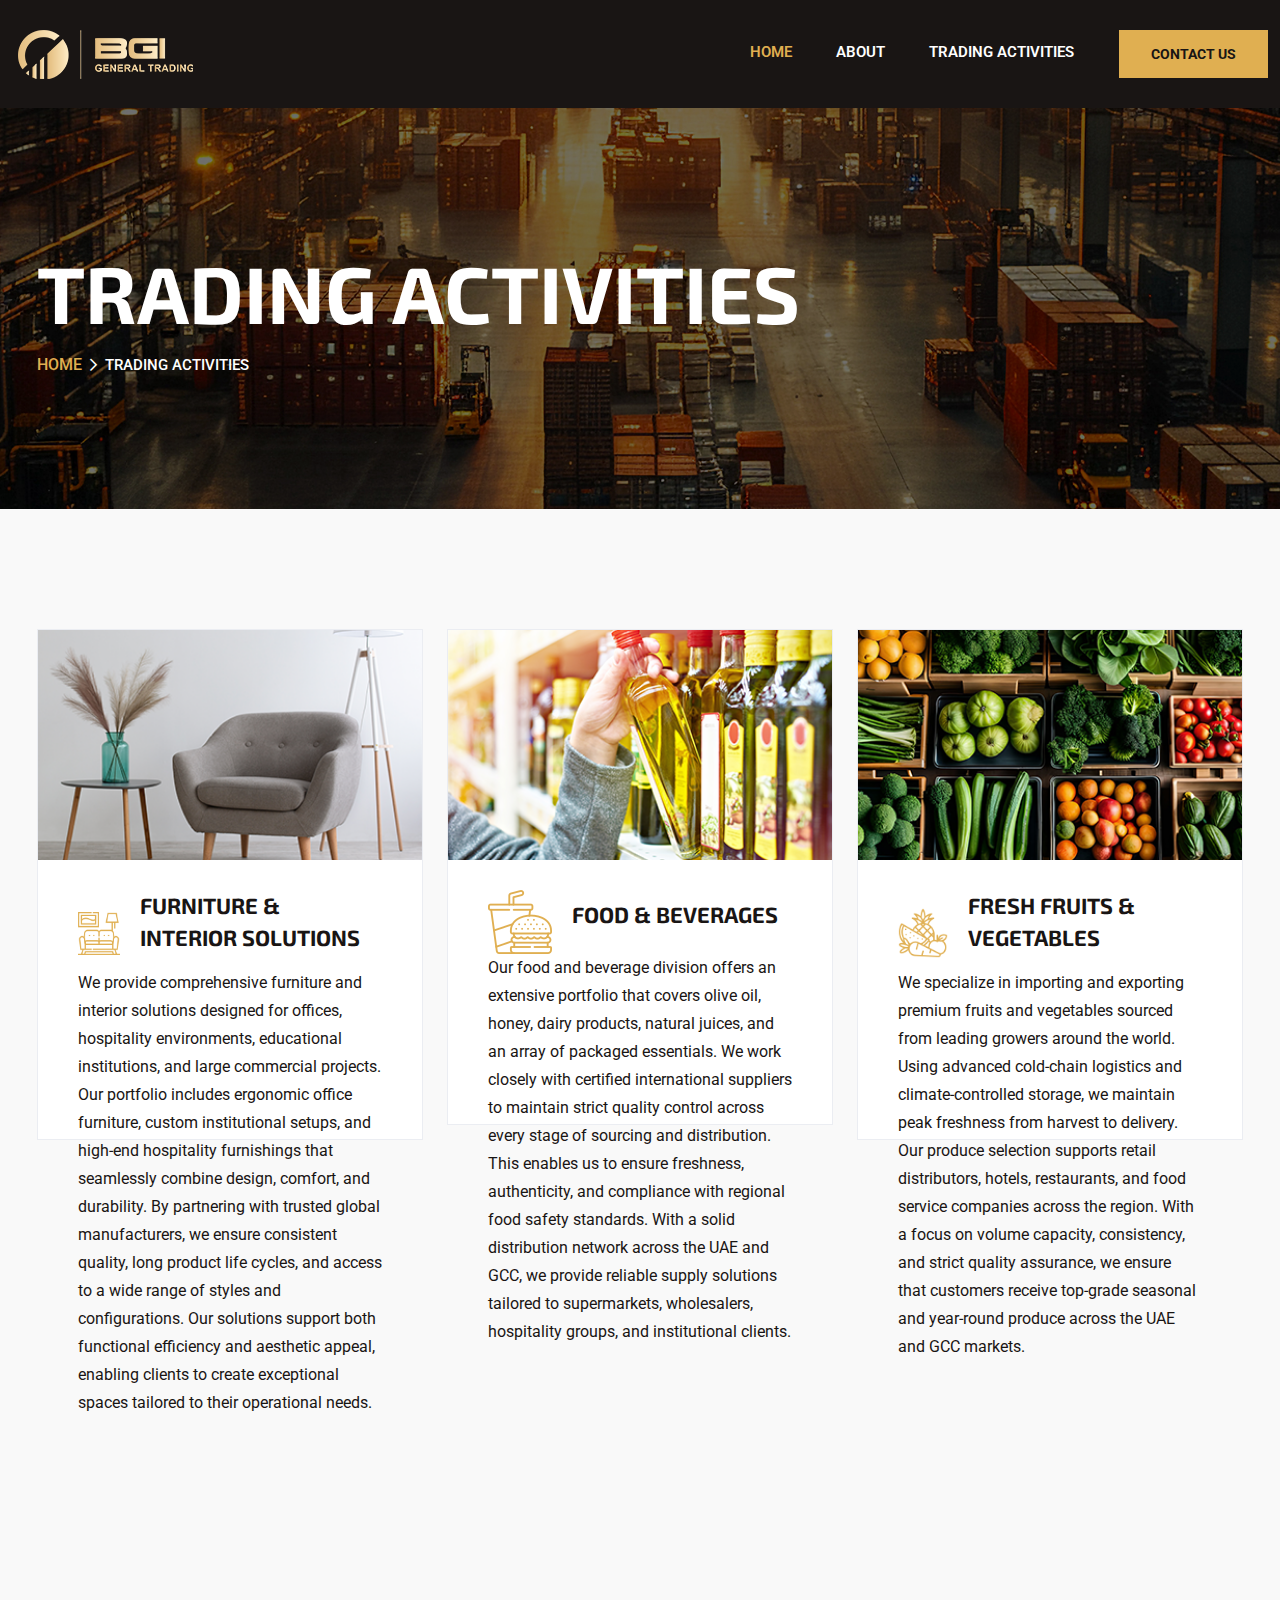
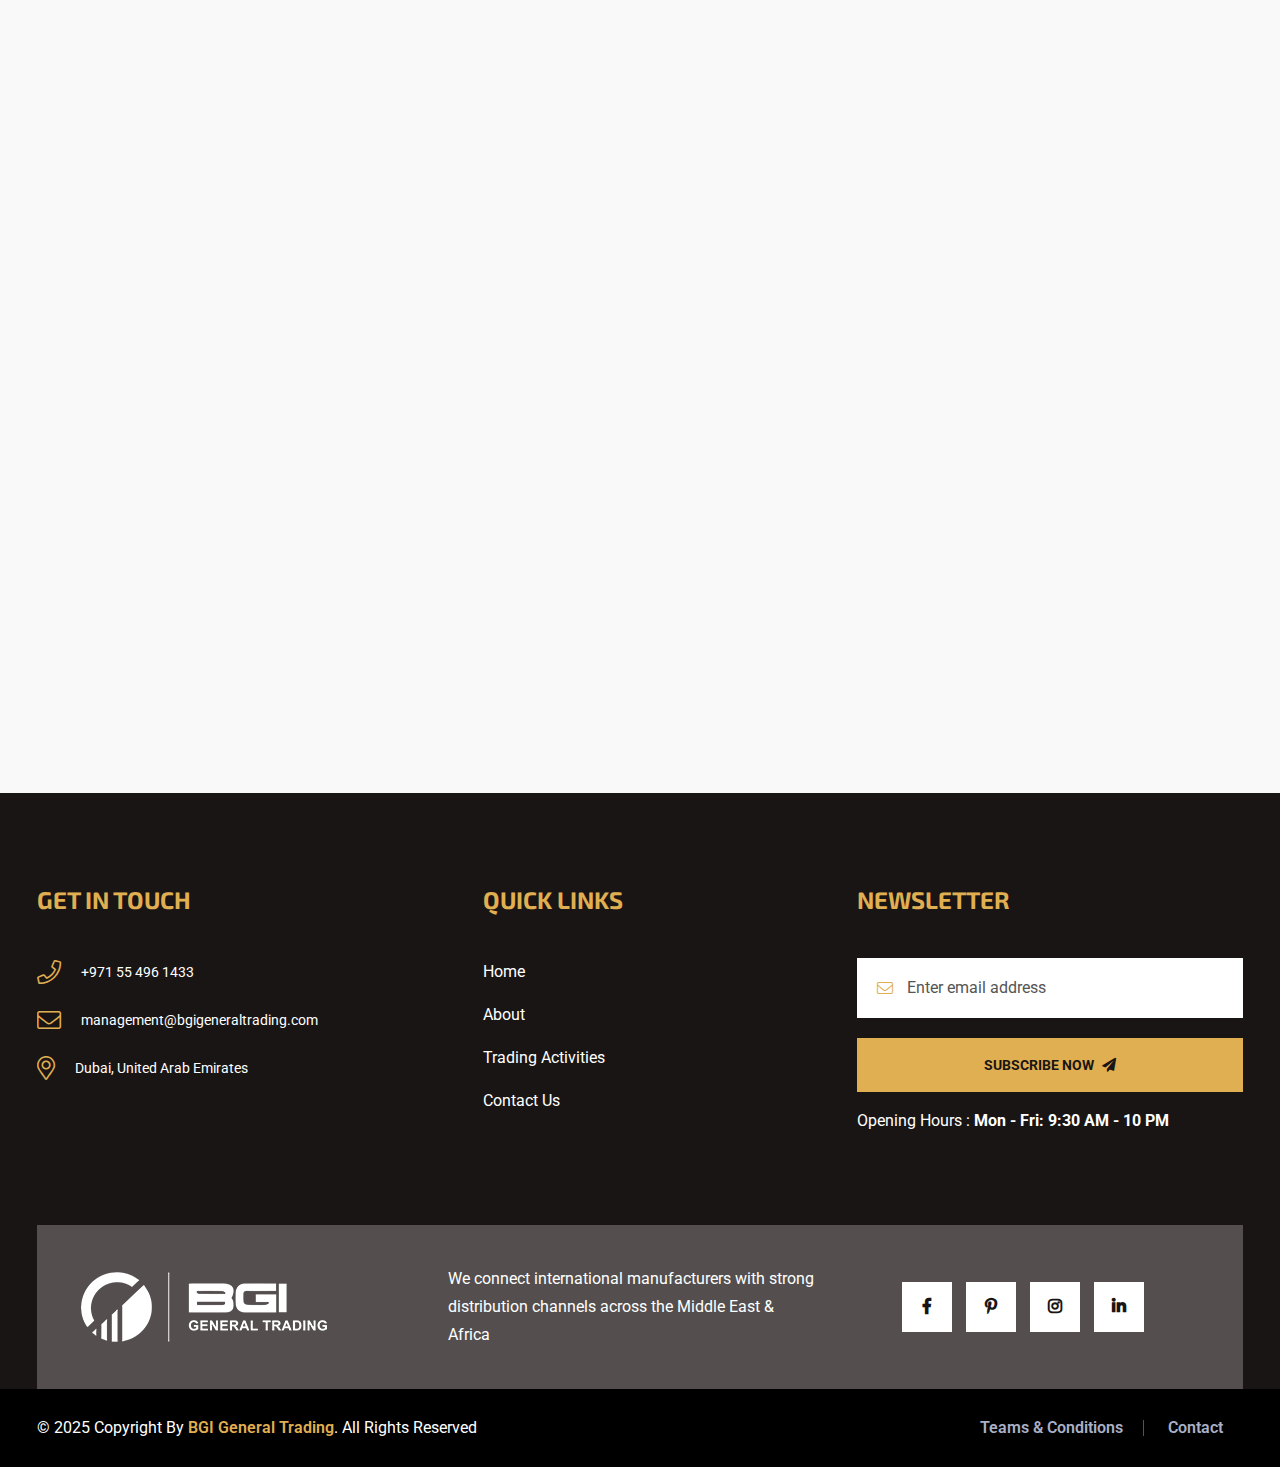
<file: bgitrading/dark/activities.html>
<!DOCTYPE html>
<html lang="en">

<head>
    <meta charset="UTF-8">
    <meta http-equiv="X-UA-Compatible" content="IE=edge">
    <meta name="viewport" content="width=device-width, initial-scale=1.0">
    <meta name="author" content="modinatheme">
    <title>Trading Activities | BGI General Trading</title>
    <link rel="shortcut icon" href="./assets/img/favicon.png">
    <link rel="stylesheet" href="./assets/css/animate.css">
    <link rel="stylesheet" href="./assets/css/bootstrap.min.css">
    <link rel="stylesheet" href="./assets/css/icons.css">
    <link rel="stylesheet" href="./assets/css/magnific-popup.css">
    <link rel="stylesheet" href="./assets/css/meanmenu.css">
    <link rel="stylesheet" href="./assets/css/mk_charts.css">
    <link rel="stylesheet" href="./assets/css/odometer-theme-default.css">
    <link rel="stylesheet" href="./assets/css/owl.carousel.min.css">
    <link rel="stylesheet" href="./assets/css/owl.theme.css">
    <link rel="stylesheet" href="./assets/css/slick.min.css">
    <link rel="stylesheet" href="./assets/css/style.css?v=12121212">
</head>

<body class="body-wrapper activities">

    <!-- welcome content start from here -->
    <header class="header-wrap header-1">
        <div class="container-fluid d-flex justify-content-between align-items-center">
            <div class="logo">
                <a href="index.html">
                    <img src="./assets/img/logo.png" alt="logo">
                </a>
            </div>
            <div class="header-right-area d-flex">
                <div class="main-menu d-none d-xl-block">
                    <nav id="mobile-menu">
                        <ul>
                            <li class="active"><a href="index.html">Home</a></li>
                            <li><a href="about.html">about</a></li>
                            <li><a href="activities.html">trading activities</a>
                                <!-- <ul class="sub-menu">
                                    <li><a href="#">Furniture & Interior Solutions</a></li>
                                    <li><a href="#">Food & Beverages</a></li>
                                    <li><a href="#">Fresh Fruits & Vegetables</a></li>
                                    <li><a href="#">Consumer & Household Goods Supplies</a></li>
                                    <li><a href="#">Construction Materials & Industrial Equipment</a></li>
                                    <li><a href="#">Makeup & Fragrance</a></li>
                                    <li><a href="#">Small Household Electronics</a></li>
                                    <li><a href="#">Shoes & Garments</a></li>
                                </ul> -->
                            </li>
                        </ul>
                    </nav>
                </div>
                <div class="header-right-elements d-flex align-items-center justify-content-between">
                    <a href="contact.html" class="theme-btn d-none d-sm-block">Contact US</a>
                    <a href="javascript:void(0)" class="mobile-view side-menu-toggle side-toggle"><i
                            class="fal fa-bars"></i></a>
                </div>
            </div>
        </div>
    </header>

    <!-- side toggle start -->
    <aside>
        <div class="side-info offcanvas__area ">
            <div class="side-info-content">
                <div class="offset__widget offset__header">
                    <div class="offset__logo">
                        <a href="index.html">
                            <img src="./assets/img/footer-logo.png" alt="logo">
                        </a>
                    </div>
                    <button class="side-info-close">
                        <i class="fal fa-times"></i>
                    </button>
                </div>
                <div class="mobile-menu d-xl-none fix"></div>
                <div class="offset__widget offset__support">
                    <ul class="mobile-nav__contact list-unstyled">
                        <li>
                            <i class="fas fa-envelope"></i>
                            <a href="mailto:needhelp@Washup.com">needhelp@busico.com</a>
                        </li>
                        <li>
                            <i class="fas fa-phone"></i>
                            <a href="tel:+673853605985">+673 853 605 985</a>
                        </li>
                        <li>
                            <a href="https://maps.app.goo.gl/1N77c8d8zieLRaot7"><i class="fas fa-map-marker-alt"></i>
                                7300-7398 Colonial Rd, Brooklyn, NY 11209</a>
                        </li>
                    </ul>
                    <div class="mobile-nav__top">
                        <div class="mobile-nav__social">
                            <a href="#"><i class="fab fa-facebook"></i></a>
                            <a href="#"><i class="fab fa-instagram"></i></a>
                            <a href="#"><i class="fab fa-youtube"></i></a>
                            <a href="#"><i class="fab fa-pinterest-p"></i></a>
                            <a href="#"><i class="fab fa-linkedin"></i></a>
                        </div>
                        <!-- /.mobile-nav__social -->
                    </div>
                </div>
            </div>
        </div>
    </aside>
    <div class="offcanvas-overlay"></div>
    <div class="offcanvas-overlay-white"></div>
    <!-- side toggle end -->

    <div class="hero-social-elements d-none d-xxl-block">
        <div class="flp-text">
            <p>Follow Us</p>
        </div>
        <div class="long-arrow"></div>
        <div class="social-link">
            <a href="#"><i class="fab fa-facebook-f"></i></a>
            <a href="#"><i class="fab fa-pinterest-p"></i></a>
            <a href="#"><i class="fab fa-instagram"></i></a>
            <a href="#"><i class="fab fa-linkedin-in"></i></a>
        </div>
    </div>

    <div class="page-banner-wrap bg-cover" style="background-image: url('./assets/img/activities-banner.jpg')">
        <div class="container">
            <div class="row">
                <div class="col-12 col-lg-12">
                    <div class="page-heading text-white">
                        <h1 class="wow fadeInUp2" data-wow-delay=".9s"
                            style="visibility: visible; animation-delay: 0.9s; animation-name: fadeInUp2;">trading
                            activities</h1>
                    </div>
                    <div class="breadcrumb-wrap">
                        <nav class="wow fadeInUp2" data-wow-delay="1s"
                            style="visibility: visible; animation-delay: 1s; animation-name: fadeInUp2;">
                            <ol class="breadcrumb">
                                <li class="breadcrumb-item"><a href="index.html">Home</a></li>
                                <li class="breadcrumb-item active" aria-current="page">trading activities</li>
                            </ol>
                        </nav>
                    </div>
                </div>
            </div>
        </div>
    </div>

    <!-- Content -->
    <section class="our-service-wrapper section-padding bg-gray">
        <div class="container">
            <div class="row mtm-40">

                <div class="col-xl-4 col-md-6 col-12">
                    <div class="single-service-card wow fadeInUp2" data-wow-delay="0.2s"
                        style="visibility: visible; animation-delay: 0.2s; animation-name: fadeInUp2;">
                        <div class="service-cover-img bg-cover"
                            style="background-image: url('./assets/img/services/1.png')"></div>
                        <div class="content">
                            <div class="icon-title">
                                <div class="icon">
                                    <img src="./assets/img/icons/sofa.png" alt="">
                                </div>
                                <div class="service-title">
                                    <h4><a href="#">FURNITURE & INTERIOR SOLUTIONS</a></h4>
                                </div>
                            </div>
                            <p>We provide comprehensive furniture and interior solutions designed for offices,
                                hospitality environments, educational institutions, and large commercial projects. Our
                                portfolio includes ergonomic office furniture, custom institutional setups, and high-end
                                hospitality furnishings that seamlessly combine design, comfort, and durability. By
                                partnering with trusted global manufacturers, we ensure consistent quality, long product
                                life cycles, and access to a wide range of styles and configurations. Our solutions
                                support both functional efficiency and aesthetic appeal, enabling clients to create
                                exceptional spaces tailored to their operational needs.</p>

                        </div>
                    </div>
                </div>

                <div class="col-xl-4 col-md-6 col-12">
                    <div class="single-service-card wow fadeInUp2" data-wow-delay="0.3s"
                        style="visibility: visible; animation-delay: 0.3s; animation-name: fadeInUp2;">
                        <div class="service-cover-img bg-cover"
                            style="background-image: url('./assets/img/services/2.png')"></div>
                        <div class="content">
                            <div class="icon-title">
                                <div class="icon">
                                    <img src="./assets/img/icons/fast-food.png" alt="">
                                </div>
                                <div class="service-title">
                                    <h4><a href="#">FOOD & BEVERAGES</a></h4>
                                </div>
                            </div>
                            <p>Our food and beverage division offers an extensive portfolio that covers olive oil,
                                honey, dairy products, natural juices, and an array of packaged essentials. We work
                                closely with certified international suppliers to maintain strict quality control across
                                every stage of sourcing and distribution. This enables us to ensure freshness,
                                authenticity, and compliance with regional food safety standards. With a solid
                                distribution network across the UAE and GCC, we provide reliable supply solutions
                                tailored to supermarkets, wholesalers, hospitality groups, and institutional clients.
                            </p>
                        </div>
                    </div>
                </div>

                <div class="col-xl-4 col-md-6 col-12">
                    <div class="single-service-card wow fadeInUp2" data-wow-delay="0.4s"
                        style="visibility: visible; animation-delay: 0.4s; animation-name: fadeInUp2;">
                        <div class="service-cover-img bg-cover"
                            style="background-image: url('./assets/img/services/3.png')"></div>
                        <div class="content">
                            <div class="icon-title">
                                <div class="icon">
                                    <img src="./assets/img/icons/healthy-food.png" alt="">
                                </div>
                                <div class="service-title">
                                    <h4><a href="#">FRESH FRUITS & VEGETABLES</a></h4>
                                </div>
                            </div>
                            <p>We specialize in importing and exporting premium fruits and vegetables sourced from
                                leading growers around the world. Using advanced cold-chain logistics and
                                climate-controlled storage, we maintain peak freshness from harvest to delivery. Our
                                produce selection supports retail distributors, hotels, restaurants, and food service
                                companies across the region. With a focus on volume capacity, consistency, and strict
                                quality assurance, we ensure that customers receive top-grade seasonal and year-round
                                produce across the UAE and GCC markets.</p>
                        </div>
                    </div>
                </div>

                <div class="col-xl-4 col-md-6 col-12">
                    <div class="single-service-card wow fadeInUp2" data-wow-delay="0.5s"
                        style="visibility: visible; animation-delay: 0.5s; animation-name: fadeInUp2;">
                        <div class="service-cover-img bg-cover"
                            style="background-image: url('./assets/img/services/4.png')"></div>
                        <div class="content">
                            <div class="icon-title">
                                <div class="icon">
                                    <img src="./assets/img/icons/electric-appliances.png" alt="" />
                                </div>
                                <div class="service-title">
                                    <h4><a href="#">CONSUMER & HOUSEHOLD GOODS SUPPLIES</a></h4>
                                </div>
                            </div>
                            <p>Our consumer and household goods division covers a broad range of products including
                                electronics, textiles, homeware, safety equipment, and general household essentials. We
                                collaborate with reputable international brands and manufacturers to ensure reliable
                                quality and competitive pricing. By serving both retail and institutional clients, we
                                support households, commercial entities, and industrial projects with dependable
                                supplies that meet everyday operational requirements. Our integrated logistics ensure
                                timely distribution and seamless replenishment across the region.</p>
                        </div>
                    </div>
                </div>

                <div class="col-xl-4 col-md-6 col-12">
                    <div class="single-service-card wow fadeInUp2" data-wow-delay="0.6s"
                        style="visibility: visible; animation-delay: 0.6s; animation-name: fadeInUp2;">
                        <div class="service-cover-img bg-cover"
                            style="background-image: url('./assets/img/services/5.png')"></div>
                        <div class="content">
                            <div class="icon-title">
                                <div class="icon">
                                    <img src="./assets/img/icons/construction.png" alt="" />
                                </div>
                                <div class="service-title">
                                    <h4><a href="#">CONSTRUCTION MATERIALS & INDUSTRIAL EQUIPMENT</a></h4>
                                </div>
                            </div>
                            <p>We supply a complete range of construction materials, industrial machinery, and
                                professional-grade tools used in building, infrastructure development, and large-scale
                                industrial operations. Our catalog includes structural materials, electrical components,
                                mechanical equipment, and specialized tools sourced from certified suppliers worldwide.
                                Through a commitment to durability, compliance, and performance standards, we empower
                                contractors, developers, and industrial partners with the products they need to complete
                                projects efficiently and safely. Our supply network ensures reliability, consistency,
                                and long-term support for ongoing and future developments.</p>
                        </div>
                    </div>
                </div>

                <div class="col-xl-4 col-md-6 col-12">
                    <div class="single-service-card wow fadeInUp2" data-wow-delay="0.7s"
                        style="visibility: visible; animation-delay: 0.7s; animation-name: fadeInUp2;">
                        <div class="service-cover-img bg-cover"
                            style="background-image: url('./assets/img/services/6.png')"></div>
                        <div class="content">
                            <div class="icon-title">
                                <div class="icon">
                                    <img src="./assets/img/icons/cosmetics.png" alt="">
                                </div>
                                <div class="service-title">
                                    <h4><a href="#">MAKEUP & FRAGRANCE</a></h4>
                                </div>
                            </div>
                            <p>Our makeup and fragrance division provides an extensive selection of international beauty
                                brands covering cosmetics, skincare solutions, perfumes, and grooming essentials. We
                                focus on offering authentic, high-quality products that meet diverse consumer
                                preferences—from luxury fragrances to everyday beauty staples. By establishing strong
                                relationships with certified suppliers and brand owners, we ensure consistent stock
                                availability, competitive pricing, and adherence to regional regulatory requirements.
                                Our portfolio serves retailers, beauty stores, online marketplaces, and distribution
                                partners across the GCC.</p>
                        </div>
                    </div>
                </div>

                <div class="col-xl-4 col-md-6 col-12">
                    <div class="single-service-card wow fadeInUp2" data-wow-delay="0.6s"
                        style="visibility: visible; animation-delay: 0.6s; animation-name: fadeInUp2;">
                        <div class="service-cover-img bg-cover"
                            style="background-image: url('./assets/img/services/7.png')"></div>
                        <div class="content">
                            <div class="icon-title">
                                <div class="icon">
                                    <img src="./assets/img/icons/speaker.png" alt="" />
                                </div>
                                <div class="service-title">
                                    <h4><a href="#">SMALL HOUSEHOLD ELECTRONICS</a></h4>
                                </div>
                            </div>
                            <p>We supply a comprehensive range of small household electronics designed to enhance daily
                                living and improve home efficiency. Our product categories include kitchen appliances,
                                cleaning devices, personal care electronics, climate-control gadgets, and smart home
                                essentials. By partnering with trusted global manufacturers, we ensure reliability,
                                safety, energy efficiency, and modern design across all offerings. Our distribution
                                network supports retailers, e-commerce platforms, and institutional buyers with
                                streamlined inventory management and responsive after-sales coordination.</p>

                        </div>
                    </div>
                </div>

                <div class="col-xl-4 col-md-6 col-12">
                    <div class="single-service-card wow fadeInUp2" data-wow-delay="0.7s"
                        style="visibility: visible; animation-delay: 0.7s; animation-name: fadeInUp2;">
                        <div class="service-cover-img bg-cover"
                            style="background-image: url('./assets/img/services/8.png')"></div>
                        <div class="content">
                            <div class="icon-title">
                                <div class="icon">
                                    <img src="./assets/img/icons/overcoat.png" alt="" />
                                </div>
                                <div class="service-title">
                                    <h4><a href="#">SHOES & GARMENTS</a></h4>
                                </div>
                            </div>
                            <p>Our shoes and garments division sources and distributes a diverse selection of footwear,
                                apparel, and workwear from established manufacturers worldwide. The range spans casual
                                footwear, sports shoes, everyday clothing, uniforms, and industry-specific garments
                                designed for comfort, durability, and style. We provide tailored supply solutions for
                                retailers, wholesalers, corporate clients, and industry sectors requiring specialized
                                clothing. With strict quality inspections, consistent sizing standards, and strong
                                supplier partnerships, we ensure high-quality products that meet evolving market
                                demands.</p>
                        </div>
                    </div>
                </div>

            </div>
        </div>
    </section>

    <footer class="footer-1 footer-wrap">
        <div class="footer-widgets-wrapper">
            <div class="container">
                <div class="row">
                    <div class="col-xl-3 pe-xl-0 col-sm-6 col-12">
                        <div class="single-footer-wid site_info_widget">
                            <div class="wid-title">
                                <h3>Get In Touch</h3>
                            </div>
                            <div class="contact-us">
                                <div class="single-contact-info">
                                    <div class="icon">
                                        <i class="fal fa-phone"></i>
                                    </div>
                                    <div class="contact-info">
                                        <a href="tel:+971554961433">+971 55 496 1433</a><br>
                                    </div>
                                </div>
                                <div class="single-contact-info">
                                    <div class="icon">
                                        <i class="fal fa-envelope"></i>
                                    </div>
                                    <div class="contact-info">
                                        <a
                                            href="mailto:management@bgigeneraltrading.com">management@bgigeneraltrading.com</a>
                                    </div>
                                </div>
                                <div class="single-contact-info">
                                    <div class="icon">
                                        <i class="fal fa-map-marker-alt"></i>
                                    </div>
                                    <div class="contact-info">
                                        <a href="https://maps.app.goo.gl/1N77c8d8zieLRaot7">Dubai, United Arab
                                            Emirates</a>
                                    </div>
                                </div>
                            </div>
                        </div>
                    </div>

                    <div class="col-sm-6 offset-xl-1 col-xl-3 ps-xl-5 col-12">
                        <div class="single-footer-wid">
                            <div class="wid-title">
                                <h3>Quick Links</h3>
                            </div>
                            <ul>
                                <li><a href="javascript:void(0)">Home</a></li>
                                <li><a href="javascript:void(0)">About</a></li>
                                <li><a href="javascript:void(0)">Trading Activities</a></li>
                                <li><a href="javascript:void(0)">Contact Us</a></li>
                            </ul>
                        </div>
                    </div>
                    <!-- /.col-lg-3 - single-footer-wid -->

                    <div class="col-sm-6 col-xl-4 offset-xl-1 col-12">
                        <div class="single-footer-wid newsletter_widget">
                            <div class="wid-title">
                                <h3>Newsletter</h3>
                            </div>
                            <div class="newsletter_box">
                                <form action="#">
                                    <i class="fal fa-envelope"></i>
                                    <input type="email" placeholder="Enter email address" required>
                                    <button class="submit-btn" type="submit">Subscribe Now <i
                                            class="fas fa-paper-plane"></i></button>
                                </form>
                                <p>Opening Hours : <b> Mon - Fri: 9:30 AM - 10 PM</b></p>
                            </div>
                        </div>
                    </div>
                    <!-- /.col-lg-3 - single-footer-wid -->
                </div>
            </div>
        </div>

        <div class="footer-cta-wrapper">
            <div class="container">
                <div class="footer-cta-bg-wrapper">
                    <div class="row justify-content-around align-items-center">
                        <div class="col-lg-3 col-md-3 col-12">
                            <div class="footer-logo">
                                <a href="index.html">
                                    <img src="./assets/img/footer-logo.png" alt="logo">
                                </a>
                            </div>
                        </div>
                        <div class="col-lg-4 col-md-5 ps-lg-0 offset-lg-1 col-12">
                            <div class="footer-middle-text mt-4 mb-4 mt-md-0 mb-md-0 text-white">
                                <p>We connect international manufacturers with strong distribution channels across the
                                    Middle East & Africa</p>
                            </div>
                        </div>
                        <div class="col-md-4 col-lg-4 col-12">
                            <div class="footer-social-icon ms-md-5 text-lg-md-end">
                                <a href="#"><i class="fab fa-facebook-f"></i></a>
                                <a href="#"><i class="fab fa-pinterest-p"></i></a>
                                <a href="#"><i class="fab fa-instagram"></i></a>
                                <a href="#"><i class="fab fa-linkedin-in"></i></a>
                            </div>
                        </div>
                    </div>
                </div>
            </div>
        </div>

        <div class="footer-bottom">
            <div class="container">
                <div class="row align-items-center">
                    <div class="col-md-6 col-12 text-center text-md-start">
                        <div class="copyright-info">
                            <p>© 2025 Copyright By <a href="index.html">BGI General Trading</a>. All Rights Reserved
                            </p>
                        </div>
                    </div>
                    <div class="col-md-6 col-12">
                        <div class="footer-menu mt-3 mt-md-0 text-center text-md-end">
                            <ul>
                                <li><a href="javascript:void(0)">Teams & Conditions</a></li>
                                <li><a href="contact.html">Contact</a></li>
                            </ul>
                        </div>
                    </div>
                </div>
            </div>
        </div>
    </footer>

    <!-- JS -->
    <script src="./assets/js/jquery.min.js"></script>
    <script src="./assets/js/ajax-mail.js"></script>
    <script src="./assets/js/bootstrap.bundle.min.js"></script>
    <script src="./assets/js/imageload.min.js"></script>
    <script src="./assets/js/isotope.pkgd.min.js"></script>
    <script src="./assets/js/jquery.easing.js"></script>
    <script src="./assets/js/magnific-popup.min.js"></script>
    <script src="./assets/js/meanmenu.js"></script>
    <script src="./assets/js/mk_charts.js"></script>
    <script src="./assets/js/modernizr.min.js"></script>
    <script src="./assets/js/odometer.min.js"></script>
    <script src="./assets/js/owl.carousel.min.js"></script>
    <script src="./assets/js/scrollUp.min.js"></script>
    <script src="./assets/js/slick.min.js"></script>
    <script src="./assets/js/waypoints.min.js"></script>
    <script src="./assets/js/wow.min.js"></script>
    <script src="./assets/js/active.js"></script>

</body>

</html>
</file>
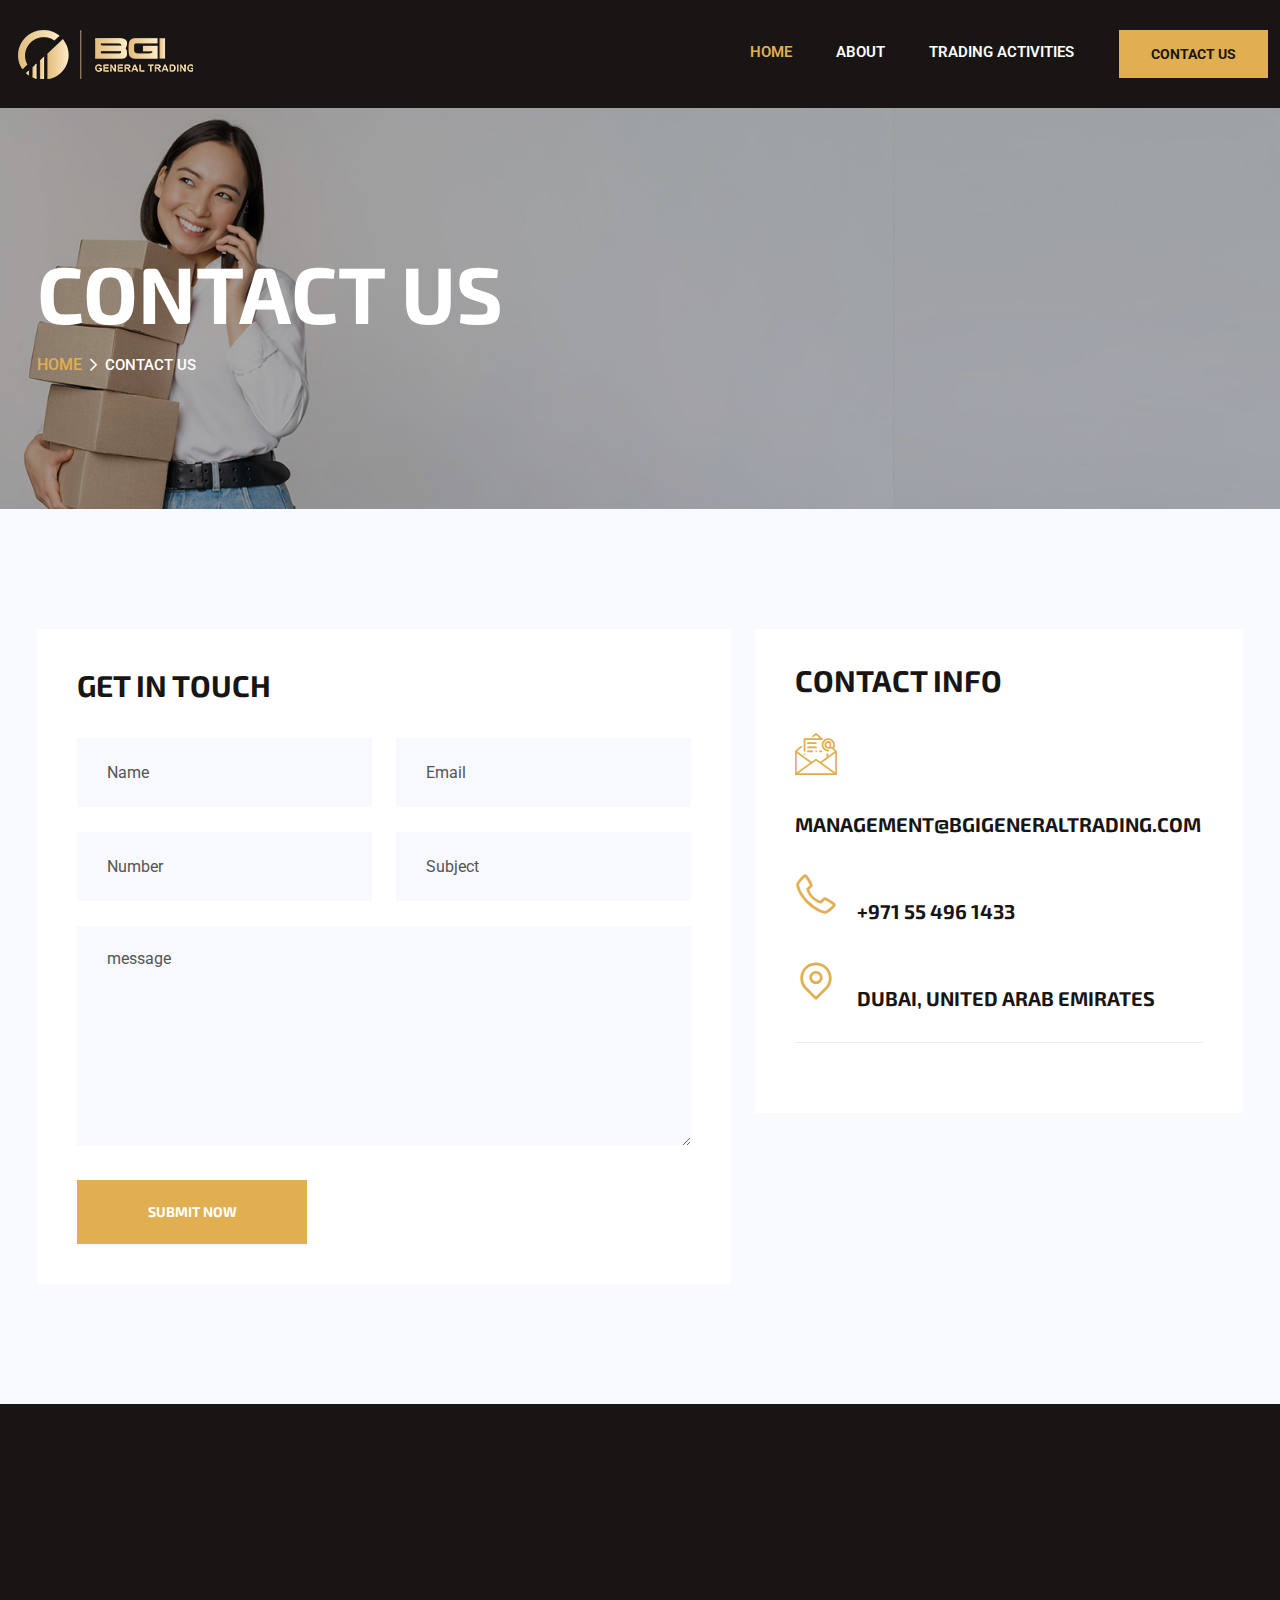
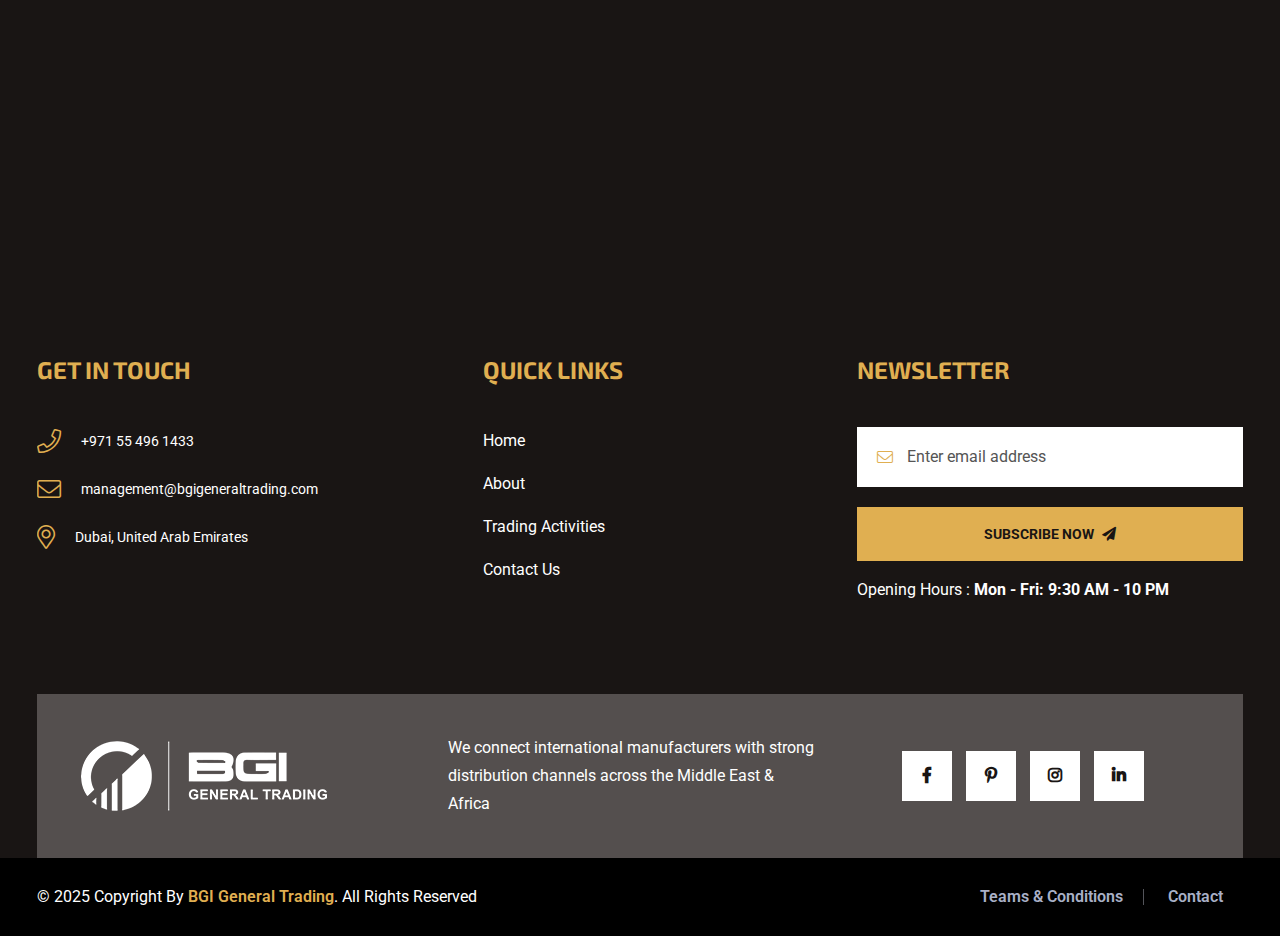
<file: bgitrading/dark/contact.html>
<!DOCTYPE html>
<html lang="en">

<head>
    <meta charset="UTF-8">
    <meta http-equiv="X-UA-Compatible" content="IE=edge">
    <meta name="viewport" content="width=device-width, initial-scale=1.0">
    <meta name="author" content="modinatheme">
    <title>Contact Us | BGI General Trading</title>
    <link rel="shortcut icon" href="./assets/img/favicon.png">
    <link rel="stylesheet" href="./assets/css/animate.css">
    <link rel="stylesheet" href="./assets/css/bootstrap.min.css">
    <link rel="stylesheet" href="./assets/css/icons.css">
    <link rel="stylesheet" href="./assets/css/magnific-popup.css">
    <link rel="stylesheet" href="./assets/css/meanmenu.css">
    <link rel="stylesheet" href="./assets/css/mk_charts.css">
    <link rel="stylesheet" href="./assets/css/odometer-theme-default.css">
    <link rel="stylesheet" href="./assets/css/owl.carousel.min.css">
    <link rel="stylesheet" href="./assets/css/owl.theme.css">
    <link rel="stylesheet" href="./assets/css/slick.min.css">
    <link rel="stylesheet" href="./assets/css/style.css?v=12121212">
</head>

<body class="body-wrapper">

    <!-- welcome content start from here -->
    <header class="header-wrap header-1">
        <div class="container-fluid d-flex justify-content-between align-items-center">
            <div class="logo">
                <a href="index.html">
                    <img src="./assets/img/logo.png" alt="logo">
                </a>
            </div>
            <div class="header-right-area d-flex">
                <div class="main-menu d-none d-xl-block">
                    <nav id="mobile-menu">
                        <ul>
                            <li class="active"><a href="index.html">Home</a></li>
                            <li><a href="about.html">about</a></li>
                            <li><a href="activities.html">trading activities</a>
                                <!-- <ul class="sub-menu">
                                    <li><a href="#">Furniture & Interior Solutions</a></li>
                                    <li><a href="#">Food & Beverages</a></li>
                                    <li><a href="#">Fresh Fruits & Vegetables</a></li>
                                    <li><a href="#">Consumer & Household Goods Supplies</a></li>
                                    <li><a href="#">Construction Materials & Industrial Equipment</a></li>
                                    <li><a href="#">Makeup & Fragrance</a></li>
                                    <li><a href="#">Small Household Electronics</a></li>
                                    <li><a href="#">Shoes & Garments</a></li>
                                </ul> -->
                            </li>
                        </ul>
                    </nav>
                </div>
                <div class="header-right-elements d-flex align-items-center justify-content-between">
                    <a href="contact.html" class="theme-btn d-none d-sm-block">Contact US</a>
                    <a href="javascript:void(0)" class="mobile-view side-menu-toggle side-toggle"><i
                            class="fal fa-bars"></i></a>
                </div>
            </div>
        </div>
    </header>

    <!-- side toggle start -->
    <aside>
        <div class="side-info offcanvas__area ">
            <div class="side-info-content">
                <div class="offset__widget offset__header">
                    <div class="offset__logo">
                        <a href="index.html">
                            <img src="./assets/img/footer-logo.png" alt="logo">
                        </a>
                    </div>
                    <button class="side-info-close">
                        <i class="fal fa-times"></i>
                    </button>
                </div>
                <div class="mobile-menu d-xl-none fix"></div>
                <div class="offset__widget offset__support">
                    <ul class="mobile-nav__contact list-unstyled">
                        <li>
                            <i class="fas fa-envelope"></i>
                            <a href="mailto:needhelp@Washup.com">needhelp@busico.com</a>
                        </li>
                        <li>
                            <i class="fas fa-phone"></i>
                            <a href="tel:+673853605985">+673 853 605 985</a>
                        </li>
                        <li>
                            <a href="https://maps.app.goo.gl/1N77c8d8zieLRaot7"><i class="fas fa-map-marker-alt"></i>
                                7300-7398 Colonial Rd, Brooklyn, NY 11209</a>
                        </li>
                    </ul>
                    <div class="mobile-nav__top">
                        <div class="mobile-nav__social">
                            <a href="#"><i class="fab fa-facebook"></i></a>
                            <a href="#"><i class="fab fa-instagram"></i></a>
                            <a href="#"><i class="fab fa-youtube"></i></a>
                            <a href="#"><i class="fab fa-pinterest-p"></i></a>
                            <a href="#"><i class="fab fa-linkedin"></i></a>
                        </div>
                        <!-- /.mobile-nav__social -->
                    </div>
                </div>
            </div>
        </div>
    </aside>
    <div class="offcanvas-overlay"></div>
    <div class="offcanvas-overlay-white"></div>
    <!-- side toggle end -->

    <div class="hero-social-elements d-none d-xxl-block">
        <div class="flp-text">
            <p>Follow Us</p>
        </div>
        <div class="long-arrow"></div>
        <div class="social-link">
            <a href="#"><i class="fab fa-facebook-f"></i></a>
            <a href="#"><i class="fab fa-pinterest-p"></i></a>
            <a href="#"><i class="fab fa-instagram"></i></a>
            <a href="#"><i class="fab fa-linkedin-in"></i></a>
        </div>
    </div>

    <div class="page-banner-wrap bg-cover" style="background-image: url('./assets/img/contact-banner.jpg')">
        <div class="container">
            <div class="row">
                <div class="col-12 col-lg-12">
                    <div class="page-heading text-white">
                        <h1 class="wow fadeInUp2" data-wow-delay=".9s"
                            style="visibility: visible; animation-delay: 0.9s; animation-name: fadeInUp2;">Contact Us
                        </h1>
                    </div>
                    <div class="breadcrumb-wrap">
                        <nav class="wow fadeInUp2" data-wow-delay="1s"
                            style="visibility: visible; animation-delay: 1s; animation-name: fadeInUp2;">
                            <ol class="breadcrumb">
                                <li class="breadcrumb-item"><a href="index.html">Home</a></li>
                                <li class="breadcrumb-item active" aria-current="page">Contact Us</li>
                            </ol>
                        </nav>
                    </div>
                </div>
            </div>
        </div>
    </div>

    <div class="contact-us-wrapper section-padding">
        <div class="container">
            <div class="row eq-height">
                <div class="col-lg-7 col-12">
                    <div class="contact-form">
                        <h2>Get in Touch</h2>
                        <form action="mail.php" method="POST" class="row" id="contact-form">
                            <div class="col-md-6 col-12">
                                <div class="single-personal-info">
                                    <input type="text" name="name" placeholder="Name">
                                </div>
                            </div>
                            <div class="col-md-6 col-12">
                                <div class="single-personal-info">
                                    <input type="email" name="email" placeholder="Email">
                                </div>
                            </div>
                            <div class="col-md-6 col-12">
                                <div class="single-personal-info">
                                    <input type="text" name="phone" placeholder="Number">
                                </div>
                            </div>
                            <div class="col-md-6 col-12">
                                <div class="single-personal-info">
                                    <input type="text" name="subject" placeholder="Subject">
                                </div>
                            </div>
                            <div class="col-md-12 col-12">
                                <div class="single-personal-info">
                                    <textarea name="message" placeholder="message"></textarea>
                                </div>
                            </div>
                            <div class="col-md-12 col-12">
                                <input class="submit-btn" type="submit" value="Submit Now">
                            </div>
                        </form>
                        <span class="form-message"></span>
                    </div>
                </div>
                <div class="col-lg-5 col-12">
                    <div class="contact-us-sidebar mt-5 mt-lg-0">
                        <div class="contact-info">
                            <h2>CONTACT INFO</h2>
                            <div class="single-info">
                                <div class="icon">
                                    <i class="flaticon-email"></i>
                                </div>
                                <div class="text">
                                    <span>Email Us</span>
                                    <h5><a
                                            href="mailto:management@bgigeneraltrading.com">management@bgigeneraltrading.com</a>
                                    </h5>
                                </div>
                            </div>
                            <div class="single-info">
                                <div class="icon">
                                    <i class="flaticon-phone-call-1"></i>
                                </div>
                                <div class="text">
                                    <span>Call Us</span>
                                    <h5 class="phone"><a href="tel:+971554961433">+971 55 496 1433</a></h5>
                                </div>
                            </div>
                            <div class="single-info">
                                <div class="icon">
                                    <i class="flaticon-pin"></i>
                                </div>
                                <div class="text">
                                    <span>Location</span>
                                    <h5 class="location"><a href="">Dubai, United Arab Emirates</a></h5>
                                </div>
                            </div>
                        </div>
                    </div>
                </div>
            </div>
        </div>
    </div>

    <div class="google-map">
        <iframe
            src="https://www.google.com/maps/embed?pb=!1m14!1m12!1m3!1d115497.94088054117!2d55.351656892956534!3d25.22645972008417!2m3!1f0!2f0!3f0!3m2!1i1024!2i768!4f13.1!5e0!3m2!1sen!2sae!4v1763510484762!5m2!1sen!2sae"
            width="100%" height="450" style="border:0;" allowfullscreen="" loading="lazy"
            referrerpolicy="no-referrer-when-downgrade"></iframe>
    </div>

    <footer class="footer-1 footer-wrap">
        <div class="footer-widgets-wrapper">
            <div class="container">
                <div class="row">
                    <div class="col-xl-3 pe-xl-0 col-sm-6 col-12">
                        <div class="single-footer-wid site_info_widget">
                            <div class="wid-title">
                                <h3>Get In Touch</h3>
                            </div>
                            <div class="contact-us">
                                <div class="single-contact-info">
                                    <div class="icon">
                                        <i class="fal fa-phone"></i>
                                    </div>
                                    <div class="contact-info">
                                        <a href="tel:+971554961433">+971 55 496 1433</a><br>
                                    </div>
                                </div>
                                <div class="single-contact-info">
                                    <div class="icon">
                                        <i class="fal fa-envelope"></i>
                                    </div>
                                    <div class="contact-info">
                                        <a
                                            href="mailto:management@bgigeneraltrading.com">management@bgigeneraltrading.com</a>
                                    </div>
                                </div>
                                <div class="single-contact-info">
                                    <div class="icon">
                                        <i class="fal fa-map-marker-alt"></i>
                                    </div>
                                    <div class="contact-info">
                                        <a href="https://maps.app.goo.gl/1N77c8d8zieLRaot7">Dubai, United Arab
                                            Emirates</a>
                                    </div>
                                </div>
                            </div>
                        </div>
                    </div>

                    <div class="col-sm-6 offset-xl-1 col-xl-3 ps-xl-5 col-12">
                        <div class="single-footer-wid">
                            <div class="wid-title">
                                <h3>Quick Links</h3>
                            </div>
                            <ul>
                                <li><a href="javascript:void(0)">Home</a></li>
                                <li><a href="javascript:void(0)">About</a></li>
                                <li><a href="javascript:void(0)">Trading Activities</a></li>
                                <li><a href="javascript:void(0)">Contact Us</a></li>
                            </ul>
                        </div>
                    </div>
                    <!-- /.col-lg-3 - single-footer-wid -->

                    <div class="col-sm-6 col-xl-4 offset-xl-1 col-12">
                        <div class="single-footer-wid newsletter_widget">
                            <div class="wid-title">
                                <h3>Newsletter</h3>
                            </div>
                            <div class="newsletter_box">
                                <form action="#">
                                    <i class="fal fa-envelope"></i>
                                    <input type="email" placeholder="Enter email address" required>
                                    <button class="submit-btn" type="submit">Subscribe Now <i
                                            class="fas fa-paper-plane"></i></button>
                                </form>
                                <p>Opening Hours : <b> Mon - Fri: 9:30 AM - 10 PM</b></p>
                            </div>
                        </div>
                    </div>
                    <!-- /.col-lg-3 - single-footer-wid -->
                </div>
            </div>
        </div>

        <div class="footer-cta-wrapper">
            <div class="container">
                <div class="footer-cta-bg-wrapper">
                    <div class="row justify-content-around align-items-center">
                        <div class="col-lg-3 col-md-3 col-12">
                            <div class="footer-logo">
                                <a href="index.html">
                                    <img src="./assets/img/footer-logo.png" alt="logo">
                                </a>
                            </div>
                        </div>
                        <div class="col-lg-4 col-md-5 ps-lg-0 offset-lg-1 col-12">
                            <div class="footer-middle-text mt-4 mb-4 mt-md-0 mb-md-0 text-white">
                                <p>We connect international manufacturers with strong distribution channels across the
                                    Middle East & Africa</p>
                            </div>
                        </div>
                        <div class="col-md-4 col-lg-4 col-12">
                            <div class="footer-social-icon ms-md-5 text-lg-md-end">
                                <a href="#"><i class="fab fa-facebook-f"></i></a>
                                <a href="#"><i class="fab fa-pinterest-p"></i></a>
                                <a href="#"><i class="fab fa-instagram"></i></a>
                                <a href="#"><i class="fab fa-linkedin-in"></i></a>
                            </div>
                        </div>
                    </div>
                </div>
            </div>
        </div>

        <div class="footer-bottom">
            <div class="container">
                <div class="row align-items-center">
                    <div class="col-md-6 col-12 text-center text-md-start">
                        <div class="copyright-info">
                            <p>© 2025 Copyright By <a href="index.html">BGI General Trading</a>. All Rights Reserved
                            </p>
                        </div>
                    </div>
                    <div class="col-md-6 col-12">
                        <div class="footer-menu mt-3 mt-md-0 text-center text-md-end">
                            <ul>
                                <li><a href="javascript:void(0)">Teams & Conditions</a></li>
                                <li><a href="contact.html">Contact</a></li>
                            </ul>
                        </div>
                    </div>
                </div>
            </div>
        </div>
    </footer>

    <!-- JS -->
    <script src="./assets/js/jquery.min.js"></script>
    <script src="./assets/js/ajax-mail.js"></script>
    <script src="./assets/js/bootstrap.bundle.min.js"></script>
    <script src="./assets/js/imageload.min.js"></script>
    <script src="./assets/js/isotope.pkgd.min.js"></script>
    <script src="./assets/js/jquery.easing.js"></script>
    <script src="./assets/js/magnific-popup.min.js"></script>
    <script src="./assets/js/meanmenu.js"></script>
    <script src="./assets/js/mk_charts.js"></script>
    <script src="./assets/js/modernizr.min.js"></script>
    <script src="./assets/js/odometer.min.js"></script>
    <script src="./assets/js/owl.carousel.min.js"></script>
    <script src="./assets/js/scrollUp.min.js"></script>
    <script src="./assets/js/slick.min.js"></script>
    <script src="./assets/js/waypoints.min.js"></script>
    <script src="./assets/js/wow.min.js"></script>
    <script src="./assets/js/active.js"></script>

</body>

</html>
</file>
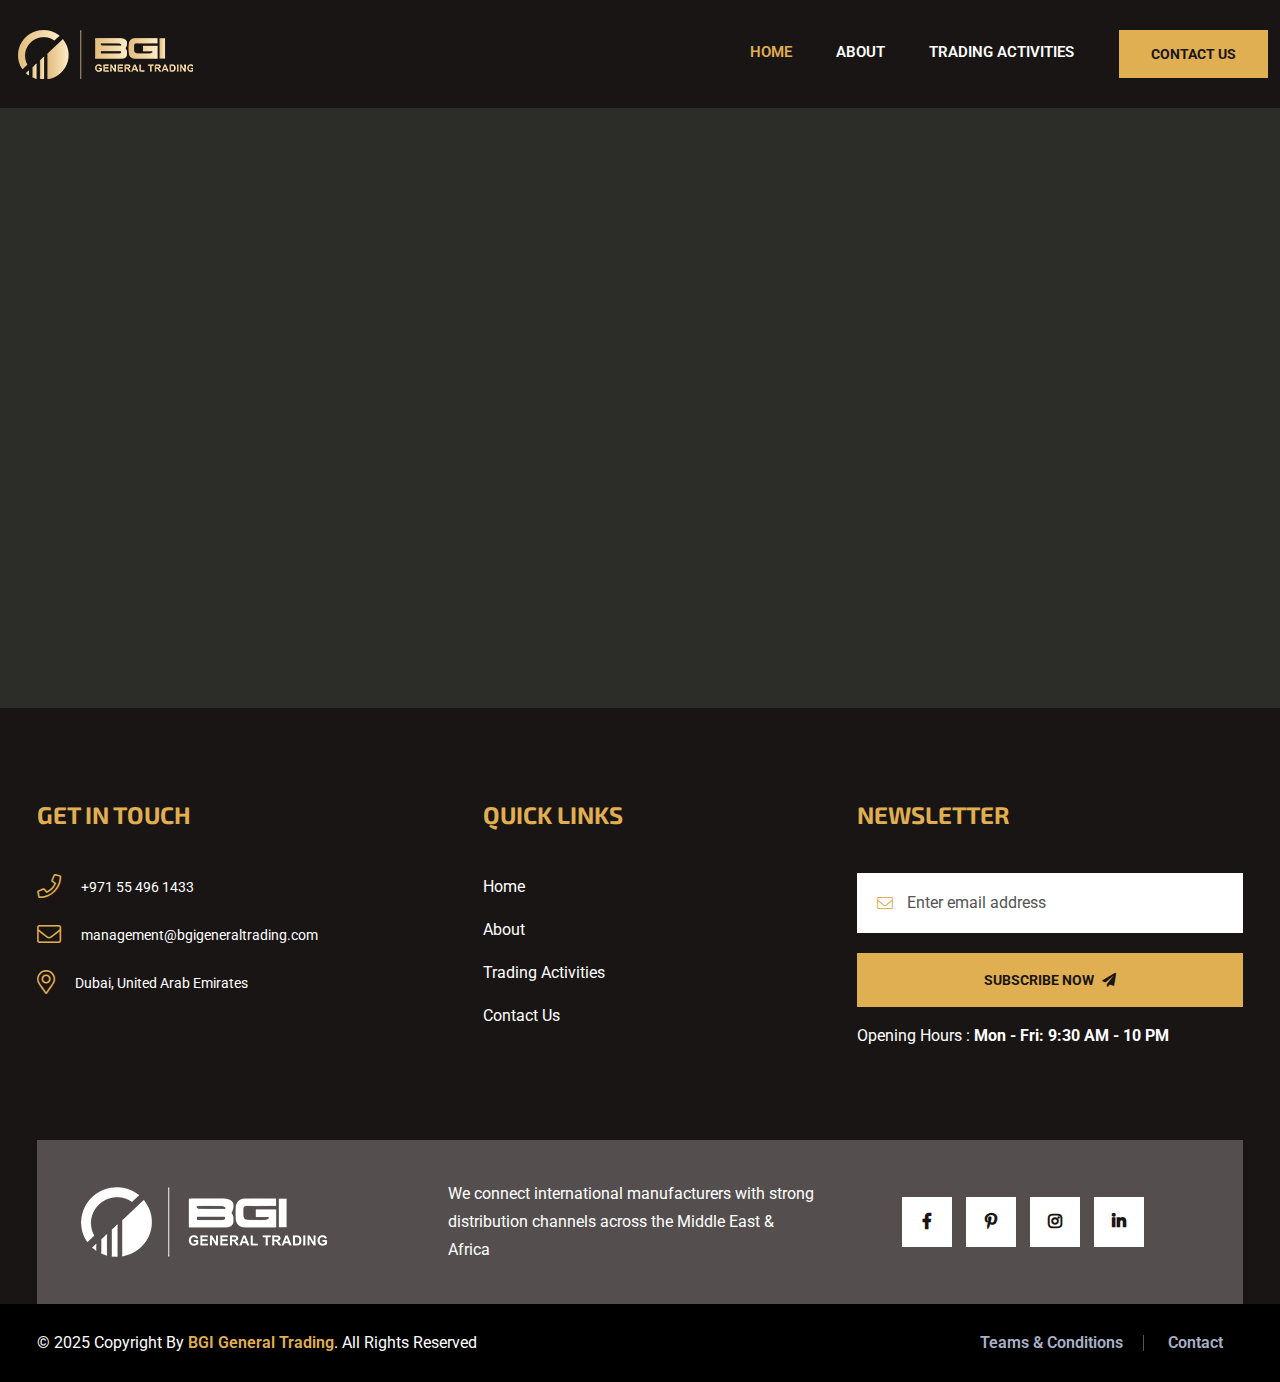
<file: bgitrading/dark/template.html>
<!DOCTYPE html>
<html lang="en">

<head>
    <meta charset="UTF-8">
    <meta http-equiv="X-UA-Compatible" content="IE=edge">
    <meta name="viewport" content="width=device-width, initial-scale=1.0">
    <meta name="author" content="modinatheme">
    <title>About | BGI General Trading</title>
    <link rel="shortcut icon" href="./assets/img/favicon.png">
    <link rel="stylesheet" href="./assets/css/animate.css">
    <link rel="stylesheet" href="./assets/css/bootstrap.min.css">
    <link rel="stylesheet" href="./assets/css/icons.css">
    <link rel="stylesheet" href="./assets/css/magnific-popup.css">
    <link rel="stylesheet" href="./assets/css/meanmenu.css">
    <link rel="stylesheet" href="./assets/css/mk_charts.css">
    <link rel="stylesheet" href="./assets/css/odometer-theme-default.css">
    <link rel="stylesheet" href="./assets/css/owl.carousel.min.css">
    <link rel="stylesheet" href="./assets/css/owl.theme.css">
    <link rel="stylesheet" href="./assets/css/slick.min.css">
    <link rel="stylesheet" href="./assets/css/style.css?v=12121212">
</head>

<body class="body-wrapper">

    <!-- welcome content start from here -->
    <header class="header-wrap header-1">
        <div class="container-fluid d-flex justify-content-between align-items-center">
            <div class="logo">
                <a href="index.html">
                    <img src="./assets/img/logo.png" alt="logo">
                </a>
            </div>
            <div class="header-right-area d-flex">
                <div class="main-menu d-none d-xl-block">
                    <nav id="mobile-menu">
                        <ul>
                            <li class="active"><a href="index.html">Home</a></li>
                            <li><a href="about.html">about</a></li>
                            <li><a href="activities.html">trading activities</a>
                                <!-- <ul class="sub-menu">
                                    <li><a href="#">Furniture & Interior Solutions</a></li>
                                    <li><a href="#">Food & Beverages</a></li>
                                    <li><a href="#">Fresh Fruits & Vegetables</a></li>
                                    <li><a href="#">Consumer & Household Goods Supplies</a></li>
                                    <li><a href="#">Construction Materials & Industrial Equipment</a></li>
                                    <li><a href="#">Makeup & Fragrance</a></li>
                                    <li><a href="#">Small Household Electronics</a></li>
                                    <li><a href="#">Shoes & Garments</a></li>
                                </ul> -->
                            </li>
                        </ul>
                    </nav>
                </div>
                <div class="header-right-elements d-flex align-items-center justify-content-between">
                    <a href="contact.html" class="theme-btn d-none d-sm-block">Contact US</a>
                    <a href="javascript:void(0)" class="mobile-view side-menu-toggle side-toggle"><i
                            class="fal fa-bars"></i></a>
                </div>
            </div>
        </div>
    </header>

    <!-- side toggle start -->
    <aside>
        <div class="side-info offcanvas__area ">
            <div class="side-info-content">
                <div class="offset__widget offset__header">
                    <div class="offset__logo">
                        <a href="index.html">
                            <img src="./assets/img/footer-logo.png" alt="logo">
                        </a>
                    </div>
                    <button class="side-info-close">
                        <i class="fal fa-times"></i>
                    </button>
                </div>
                <div class="mobile-menu d-xl-none fix"></div>
                <div class="offset__widget offset__support">
                    <ul class="mobile-nav__contact list-unstyled">
                        <li>
                            <i class="fas fa-envelope"></i>
                            <a href="mailto:needhelp@Washup.com">needhelp@busico.com</a>
                        </li>
                        <li>
                            <i class="fas fa-phone"></i>
                            <a href="tel:+673853605985">+673 853 605 985</a>
                        </li>
                        <li>
                            <a href="https://maps.app.goo.gl/1N77c8d8zieLRaot7"><i class="fas fa-map-marker-alt"></i>
                                7300-7398 Colonial Rd, Brooklyn, NY 11209</a>
                        </li>
                    </ul>
                    <div class="mobile-nav__top">
                        <div class="mobile-nav__social">
                            <a href="#"><i class="fab fa-facebook"></i></a>
                            <a href="#"><i class="fab fa-instagram"></i></a>
                            <a href="#"><i class="fab fa-youtube"></i></a>
                            <a href="#"><i class="fab fa-pinterest-p"></i></a>
                            <a href="#"><i class="fab fa-linkedin"></i></a>
                        </div>
                        <!-- /.mobile-nav__social -->
                    </div>
                </div>
            </div>
        </div>
    </aside>
    <div class="offcanvas-overlay"></div>
    <div class="offcanvas-overlay-white"></div>
    <!-- side toggle end -->

    <div class="hero-social-elements d-none d-xxl-block">
        <div class="flp-text">
            <p>Follow Us</p>
        </div>
        <div class="long-arrow"></div>
        <div class="social-link">
            <a href="#"><i class="fab fa-facebook-f"></i></a>
            <a href="#"><i class="fab fa-pinterest-p"></i></a>
            <a href="#"><i class="fab fa-instagram"></i></a>
            <a href="#"><i class="fab fa-linkedin-in"></i></a>
        </div>
    </div>

    <!-- Content -->
    <div style="height: 600px;background-color: rgb(44, 44, 41);"></div>

    <footer class="footer-1 footer-wrap">
        <div class="footer-widgets-wrapper">
            <div class="container">
                <div class="row">
                    <div class="col-xl-3 pe-xl-0 col-sm-6 col-12">
                        <div class="single-footer-wid site_info_widget">
                            <div class="wid-title">
                                <h3>Get In Touch</h3>
                            </div>
                            <div class="contact-us">
                                <div class="single-contact-info">
                                    <div class="icon">
                                        <i class="fal fa-phone"></i>
                                    </div>
                                    <div class="contact-info">
                                        <a href="tel:+971554961433">+971 55 496 1433</a><br>
                                    </div>
                                </div>
                                <div class="single-contact-info">
                                    <div class="icon">
                                        <i class="fal fa-envelope"></i>
                                    </div>
                                    <div class="contact-info">
                                        <a
                                            href="mailto:management@bgigeneraltrading.com">management@bgigeneraltrading.com</a>
                                    </div>
                                </div>
                                <div class="single-contact-info">
                                    <div class="icon">
                                        <i class="fal fa-map-marker-alt"></i>
                                    </div>
                                    <div class="contact-info">
                                        <a href="https://maps.app.goo.gl/1N77c8d8zieLRaot7">Dubai, United Arab
                                            Emirates</a>
                                    </div>
                                </div>
                            </div>
                        </div>
                    </div>

                    <div class="col-sm-6 offset-xl-1 col-xl-3 ps-xl-5 col-12">
                        <div class="single-footer-wid">
                            <div class="wid-title">
                                <h3>Quick Links</h3>
                            </div>
                            <ul>
                                <li><a href="javascript:void(0)">Home</a></li>
                                <li><a href="javascript:void(0)">About</a></li>
                                <li><a href="javascript:void(0)">Trading Activities</a></li>
                                <li><a href="javascript:void(0)">Contact Us</a></li>
                            </ul>
                        </div>
                    </div>
                    <!-- /.col-lg-3 - single-footer-wid -->

                    <div class="col-sm-6 col-xl-4 offset-xl-1 col-12">
                        <div class="single-footer-wid newsletter_widget">
                            <div class="wid-title">
                                <h3>Newsletter</h3>
                            </div>
                            <div class="newsletter_box">
                                <form action="#">
                                    <i class="fal fa-envelope"></i>
                                    <input type="email" placeholder="Enter email address" required>
                                    <button class="submit-btn" type="submit">Subscribe Now <i
                                            class="fas fa-paper-plane"></i></button>
                                </form>
                                <p>Opening Hours : <b> Mon - Fri: 9:30 AM - 10 PM</b></p>
                            </div>
                        </div>
                    </div>
                    <!-- /.col-lg-3 - single-footer-wid -->
                </div>
            </div>
        </div>

        <div class="footer-cta-wrapper">
            <div class="container">
                <div class="footer-cta-bg-wrapper">
                    <div class="row justify-content-around align-items-center">
                        <div class="col-lg-3 col-md-3 col-12">
                            <div class="footer-logo">
                                <a href="index.html">
                                    <img src="./assets/img/footer-logo.png" alt="logo">
                                </a>
                            </div>
                        </div>
                        <div class="col-lg-4 col-md-5 ps-lg-0 offset-lg-1 col-12">
                            <div class="footer-middle-text mt-4 mb-4 mt-md-0 mb-md-0 text-white">
                                <p>We connect international manufacturers with strong distribution channels across the
                                    Middle East & Africa</p>
                            </div>
                        </div>
                        <div class="col-md-4 col-lg-4 col-12">
                            <div class="footer-social-icon ms-md-5 text-lg-md-end">
                                <a href="#"><i class="fab fa-facebook-f"></i></a>
                                <a href="#"><i class="fab fa-pinterest-p"></i></a>
                                <a href="#"><i class="fab fa-instagram"></i></a>
                                <a href="#"><i class="fab fa-linkedin-in"></i></a>
                            </div>
                        </div>
                    </div>
                </div>
            </div>
        </div>

        <div class="footer-bottom">
            <div class="container">
                <div class="row align-items-center">
                    <div class="col-md-6 col-12 text-center text-md-start">
                        <div class="copyright-info">
                            <p>© 2025 Copyright By <a href="index.html">BGI General Trading</a>. All Rights Reserved
                            </p>
                        </div>
                    </div>
                    <div class="col-md-6 col-12">
                        <div class="footer-menu mt-3 mt-md-0 text-center text-md-end">
                            <ul>
                                <li><a href="javascript:void(0)">Teams & Conditions</a></li>
                                <li><a href="javascript:void(0)">Contact</a></li>
                            </ul>
                        </div>
                    </div>
                </div>
            </div>
        </div>
    </footer>

    <!-- JS -->
    <script src="./assets/js/jquery.min.js"></script>
    <script src="./assets/js/ajax-mail.js"></script>
    <script src="./assets/js/bootstrap.bundle.min.js"></script>
    <script src="./assets/js/imageload.min.js"></script>
    <script src="./assets/js/isotope.pkgd.min.js"></script>
    <script src="./assets/js/jquery.easing.js"></script>
    <script src="./assets/js/magnific-popup.min.js"></script>
    <script src="./assets/js/meanmenu.js"></script>
    <script src="./assets/js/mk_charts.js"></script>
    <script src="./assets/js/modernizr.min.js"></script>
    <script src="./assets/js/odometer.min.js"></script>
    <script src="./assets/js/owl.carousel.min.js"></script>
    <script src="./assets/js/scrollUp.min.js"></script>
    <script src="./assets/js/slick.min.js"></script>
    <script src="./assets/js/waypoints.min.js"></script>
    <script src="./assets/js/wow.min.js"></script>
    <script src="./assets/js/active.js"></script>

</body>

</html>
</file>
<file: bginternational/assets/css/jarallax.css>
.jarallax {
    position: relative;
    z-index: 0;
}
.jarallax > .jarallax-img {
    position: absolute;
    object-fit: cover;
    /* support for plugin https://github.com/bfred-it/object-fit-images */
    font-family: 'object-fit: cover;';
    top: 0;
    left: 0;
    width: 100%;
    height: 100%;
    z-index: -1;
}
</file>
<file: bginternational/assets/css/nouislider.pips.css>
/* Base;
 *
 */
.noUi-pips,
.noUi-pips * {
-moz-box-sizing: border-box;
	box-sizing: border-box;
}
.noUi-pips {
	position: absolute;
	font: 400 12px Arial;
	color: #999;
}

/* Values;
 *
 */
.noUi-value {
	width: 40px;
	position: absolute;
	text-align: center;
}
.noUi-value-sub {
	color: #ccc;
	font-size: 10px;
}

/* Markings;
 *
 */
.noUi-marker {
	position: absolute;
	background: #CCC;
}
.noUi-marker-sub {
	background: #AAA;
}
.noUi-marker-large {
	background: #AAA;
}

/* Horizontal layout;
 *
 */
.noUi-pips-horizontal {
	padding: 10px 0;
	height: 50px;
	top: 100%;
	left: 0;
	width: 100%;
}
.noUi-value-horizontal {
	margin-left: -20px;
	padding-top: 20px;
}
.noUi-value-horizontal.noUi-value-sub {
	padding-top: 15px;
}

.noUi-marker-horizontal.noUi-marker {
	margin-left: -1px;
	width: 2px;
	height: 5px;
}
.noUi-marker-horizontal.noUi-marker-sub {
	height: 10px;
}
.noUi-marker-horizontal.noUi-marker-large {
	height: 15px;
}

/* Vertical layout;
 *
 */
.noUi-pips-vertical {
	padding: 0 10px;
	height: 100%;
	top: 0;
	left: 100%;
}
.noUi-value-vertical {
	width: 15px;
	margin-left: 20px;
	margin-top: -5px;
}

.noUi-marker-vertical.noUi-marker {
	width: 5px;
	height: 2px;
	margin-top: -1px;
}
.noUi-marker-vertical.noUi-marker-sub {
	width: 10px;
}
.noUi-marker-vertical.noUi-marker-large {
	width: 15px;
}
</file>
<file: bginternational/assets/css/external.css>
:root {
    --thm-font: 'Jost', sans-serif;
    --thm-reey-font: 'reeyregular';
    --thm-gray: #726f84;
    --thm-gray-rgb: 114, 111, 132;
    --thm-primary: #e0af51;
    --thm-primary-rgb: 60, 114, 252;
    --thm-black: #1C1C1C;
    --thm-black-rgb: 15, 13, 29;
    --thm-base: #ffffff;
    --thm-base-rgb: 255, 255, 255;
    --thm-light: #fefefe;
    --thm-light-rgb: 242, 244, 248;
    --thm-letter-space-big: 0.1em;
    --thm-letter-space-small: -0.02em;
}

@font-face {
    font-family: 'icomoon';
    src: url('./../fonts/icomoon.eot?orkqwr');
    src: url('./../fonts/icomoon.eot?orkqwr#iefix') format('embedded-opentype'),
        url('./../fonts/icomoon.ttf?orkqwr') format('truetype'),
        url('./../fonts/icomoon.woff?orkqwr') format('woff'),
        url('./../fonts/icomoon.svg?orkqwr#icomoon') format('svg');
    font-weight: normal;
    font-style: normal;
    font-display: block;
}

[class^="icon-"],
[class*=" icon-"] {
    /* use !important to prevent issues with browser extensions that change fonts */
    font-family: 'icomoon' !important;
    speak: never;
    font-style: normal;
    font-weight: normal;
    font-variant: normal;
    text-transform: none;
    line-height: 1;

    /* Better Font Rendering =========== */
    -webkit-font-smoothing: antialiased;
    -moz-osx-font-smoothing: grayscale;
}

.icon-tick:before {
    content: "\e913";
}

.icon-magnifying-glass1:before {
    content: "\e914";
}

.icon-right-arrow1:before {
    content: "\e915";
}

.icon-wealth:before {
    content: "\e916";
}

.icon-data-analytics:before {
    content: "\e917";
}

.icon-report:before {
    content: "\e918";
}

.icon-phone-ringing:before {
    content: "\e919";
}

.icon-mobile-analytics:before {
    content: "\e91a";
}

.icon-research:before {
    content: "\e91b";
}

.icon-creative:before {
    content: "\e91c";
}

.icon-video:before {
    content: "\e91d";
}

.icon-help:before {
    content: "\e91e";
}

.icon-customer-review:before {
    content: "\e91f";
}

.icon-consultant:before {
    content: "\e920";
}

.icon-checkmark:before {
    content: "\e921";
}

.icon-bank:before {
    content: "\e922";
}

.icon-protection:before {
    content: "\e923";
}

.icon-travel:before {
    content: "\e924";
}

.icon-software:before {
    content: "\e925";
}

.icon-consulting:before {
    content: "\e926";
}

.icon-group:before {
    content: "\e927";
}

.icon-consulting-1:before {
    content: "\e928";
}

.icon-creative-1:before {
    content: "\e929";
}

.icon-analysis:before {
    content: "\e92a";
}

.icon-business:before {
    content: "\e92b";
}

.icon-global:before {
    content: "\e92c";
}

.icon-team1:before {
    content: "\e92d";
}

.icon-magnifying-glass:before {
    content: "\e900";
}

.icon-shopping-cart:before {
    content: "\e901";
}

.icon-right-arrow:before {
    content: "\e902";
}

.icon-furnitures:before {
    content: "\e903";
}

.icon-buildings:before {
    content: "\e904";
}

.icon-house-design:before {
    content: "\e905";
}

.icon-architect:before {
    content: "\e906";
}

.icon-architect-1:before {
    content: "\e907";
}

.icon-architect-2:before {
    content: "\e908";
}

.icon-measure:before {
    content: "\e909";
}

.icon-blueprint:before {
    content: "\e90a";
}

.icon-kitchen:before {
    content: "\e90b";
}

.icon-architect-3:before {
    content: "\e90c";
}

.icon-architect-4:before {
    content: "\e90d";
}

.icon-architect-5:before {
    content: "\e90e";
}

.icon-satisfaction:before {
    content: "\e90f";
}

.icon-team:before {
    content: "\e910";
}

.icon-checklist:before {
    content: "\e911";
}

.icon-outsourcing:before {
    content: "\e912";
}


.row {
    --bs-gutter-x: 30px;
}

.gutter-y-30 {
    --bs-gutter-y: 30px;
}

body {
    font-family: var(--thm-font);
    color: var(--thm-gray);
    font-size: 18px;
    line-height: 34px;
    font-weight: 500;
}

body.locked {
    overflow: hidden;
}

a {
    color: var(--thm-gray);
}

a,
a:hover,
a:focus,
a:visited {
    text-decoration: none;
}

::-webkit-input-placeholder {
    color: inherit;
    opacity: 1;
}

::-moz-placeholder {
    color: inherit;
    opacity: 1;
}

:-ms-input-placeholder {
    color: inherit;
    opacity: 1;
}

::-ms-input-placeholder {
    color: inherit;
    opacity: 1;
}

::placeholder {
    color: inherit;
    opacity: 1;
}

h1,
h2,
h3,
h4,
h5,
h6 {
    color: var(--thm-black);
    margin: 0;
}

dl,
ol,
ul {
    margin-top: 0;
    margin-bottom: 0;
}

::-webkit-input-placeholder {
    color: inherit;
    opacity: 1;
}

::-moz-placeholder {
    color: inherit;
    opacity: 1;
}

:-ms-input-placeholder {
    color: inherit;
    opacity: 1;
}

::-ms-input-placeholder {
    color: inherit;
    opacity: 1;
}

::placeholder {
    color: inherit;
    opacity: 1;
}


.page-wrapper {
    position: relative;
    margin: 0 auto;
    width: 100%;
    min-width: 300px;
    overflow: hidden;
}

.container {
    padding-left: 15px;
    padding-right: 15px;
}

@media (min-width: 1200px) {
    .container {
        max-width: 1200px;
    }
}

/* boxed style */

body.boxed-wrapper {
    background-color: var(--thm-light);
    ;
}

.boxed-wrapper .page-wrapper {
    max-width: 1410px;
    margin-left: auto;
    margin-right: auto;
    background-color: var(--thm-base);
    box-shadow: 0px 0px 100px 0px rgba(0, 0, 0, 0.08);
}

.boxed-wrapper .page-wrapper__dark {
    background-color: #1c1e22;
}

::-webkit-input-placeholder {
    color: inherit;
    opacity: 1;
}

::-moz-placeholder {
    color: inherit;
    opacity: 1;
}

:-ms-input-placeholder {
    color: inherit;
    opacity: 1;
}

::-ms-input-placeholder {
    color: inherit;
    opacity: 1;
}

::placeholder {
    color: inherit;
    opacity: 1;
}

.section-separator {
    border-color: var(--thm-border);
    border-width: 1px;
    margin-top: 0;
    margin-bottom: 0;
}

.thm-btn {
    position: relative;
    display: inline-block;
    vertical-align: middle;
    -webkit-appearance: none;
    border: none;
    outline: none !important;
    background-color: var(--thm-primary);
    color: var(--thm-base);
    font-size: 14px;
    font-weight: 700;
    text-transform: uppercase;
    padding: 8px 20px;
    transition: 500ms;
    letter-spacing: 0.1em;
}

.thm-btn:hover {
    background: var(--thm-base);
    color: var(--thm-primary);
}



.section-title {
    margin-top: -12px;
    margin-bottom: 50px;
}

.section-title__title {
    margin: 0;
    font-weight: 900;
    color: var(--thm-black);
    font-size: 50px;
    line-height: 60px;
    text-transform: uppercase;
    margin-bottom: 8px;
    letter-spacing: var(--thm-letter-space-small);
}

.section-title__tagline {
    position: relative;
    display: inline-block;
    color: var(--thm-gray);
    font-size: 18px;
    align-items: center;
    line-height: 30px;
}

.bootstrap-select .dropdown-menu {
    padding-top: 0;
    padding-bottom: 0;
    border-radius: 0;
}

.bootstrap-select .dropdown-item.active,
.bootstrap-select .dropdown-item:active {
    background-color: var(--thm-base);
}

.preloader {
    position: fixed;
    background-color: var(--thm-black);
    background-position: center center;
    background-repeat: no-repeat;
    top: 0;
    left: 0;
    right: 0;
    bottom: 0;
    z-index: 9991;
    display: flex;
    justify-content: center;
    align-items: center;
    text-align: center;
}

.preloader__image {
    background-image: url(../images/loader.png);
    -webkit-animation-fill-mode: both;
    animation-fill-mode: both;
    -webkit-animation-name: flipInY;
    animation-name: flipInY;
    -webkit-animation-duration: 2s;
    animation-duration: 2s;
    -webkit-animation-iteration-count: infinite;
    animation-iteration-count: infinite;
    background-repeat: no-repeat;
    background-position: center center;
    background-size: 60px auto;
    width: 100%;
    height: 100%;
}

/* scroll to top */
.scroll-to-top {
    display: inline-block;
    width: 45px;
    height: 45px;
    background: var(--thm-primary);
    position: fixed;
    bottom: 40px;
    right: 40px;
    z-index: 99;
    text-align: center;
    transition: all 0.4s ease;
    display: none;
    border-radius: 50%;
    transition: all 0.4s ease;
}

.scroll-to-top i {
    color: var(--thm-base);
    font-size: 18px;
    line-height: 45px;
}

.scroll-to-top:hover {
    background-color: var(--thm-black);
}

.scroll-to-top:hover i {
    color: var(--thm-base);
}

/*--------------------------------------------------------------
# Navigations One
--------------------------------------------------------------*/
.main-header {
    padding: 0 60px;
    background: transparent;
    position: absolute;
    left: 0px;
    top: 0px;
    width: 100%;
    z-index: 91;
    transition: all 500ms ease;
}

.boxed-wrapper .main-header {
    padding-right: 0;
}

.main-header:before {
    position: absolute;
    bottom: 0;
    left: 0;
    right: 0;
    height: 1px;
    content: "";
    background-color: rgba(var(--thm-base-rgb), .15);
}

.main-menu {
    position: relative;
    z-index: 91;
}

.main-menu-wrapper {
    position: relative;
    display: flex;
    align-items: center;
}

.main-menu-wrapper__left {
    position: relative;
    display: flex;
    align-items: center;
}

.main-menu-wrapper__logo {
    position: relative;
    float: left;
    padding: 20px 60px;
    padding-left: 0;
    border-right: 1px solid rgba(255, 255, 255, .15);
}

.main-menu-wrapper__main-menu {
    position: relative;
    display: flex;
    padding-left: 60px;
}

.main-menu-wrapper__right {
    position: relative;
    display: flex;
    align-items: center;
    margin-left: auto;
}

.main-menu-wrapper__social-box {
    position: relative;
    display: block;
    float: left;
}

.main-menu-wrapper__social {
    display: flex;
    align-items: center;
    padding: 19px 0;
}

.main-menu-wrapper__social a {
    display: flex;
    align-items: center;
    justify-content: center;
    text-align: center;
    color: var(--thm-base);
    font-size: 17px;
    transition: all 500ms ease;
}

.main-menu-wrapper__social a+a {
    margin-left: 25px;
}

.main-menu-wrapper__social a:hover {
    color: var(--thm-primary);
}

.main-menu-wrapper__search-box {
    position: relative;
    display: block;
    float: left;
    margin-left: 60px;
    margin-right: 60px;
}

.boxed-wrapper .main-menu-wrapper__search-box {
    margin-right: 0;
}

.main-menu-wrapper__search {
    font-size: 24px;
    color: var(--thm-base);
    padding: 45.5px 60px 45.5px;
    display: inline-block;
    transition: all 500ms ease;
    border-left: 1px solid rgba(255, 255, 255, .15);
    border-right: 1px solid rgba(255, 255, 255, .15);
}

.main-menu-wrapper__search:hover {
    color: var(--thm-primary);
}

.main-menu-wrapper__phone-contact {
    position: relative;
    display: block;
    float: left;
}

.boxed-wrapper .main-menu-wrapper__phone-contact {
    display: none;
}



.main-menu-wrapper__phone-contact>p {
    font-size: 14px;
    color: var(--thm-base);
    margin: 0;
    line-height: 20px;
    opacity: .7;
}

.main-menu-wrapper__phone-contact>a {
    font-size: 20px;
    color: var(--thm-base);
    font-weight: 600;
    transition: all 500ms ease;
}

.main-menu-wrapper__phone-contact>a:hover {
    color: var(--thm-primary);
}





.stricky-header {
    padding: 0 60px;
    background-color: var(--thm-black);
}


.main-menu .main-menu__list,
.main-menu .main-menu__list ul,
.stricky-header .main-menu__list,
.stricky-header .main-menu__list ul {
    margin: 0;
    padding: 0;
    list-style-type: none;
    align-items: center;
    display: none;
}

@media (min-width: 1200px) {

    .main-menu .main-menu__list,
    .main-menu .main-menu__list ul,
    .stricky-header .main-menu__list,
    .stricky-header .main-menu__list ul {
        display: flex;
    }
}

.main-menu .main-menu__list>li,
.stricky-header .main-menu__list>li {
    padding-top: 30px;
    padding-bottom: 30px;
    position: relative;
}

.main-menu .main-menu__list>li+li,
.stricky-header .main-menu__list>li+li {
    margin-left: 64px;
}

.main-menu .main-menu__list>li>a,
.stricky-header .main-menu__list>li>a {
    font-size: 14px;
    font-weight: 700;
    display: flex;
    align-items: center;
    color: var(--thm-base);
    text-transform: uppercase;
    position: relative;
    transition: all 500ms ease;
    letter-spacing: var(--thm-letter-space-big);
}

.main-menu .main-menu__list>li>a::before,
.stricky-header .main-menu__list>li>a::before {
    content: '';
    width: 10px;
    height: 2px;
    background-color: var(--thm-base);
    position: absolute;
    bottom: 0px;
    left: 0;
    transition: transform 500ms ease;
    transform: scale(0, 1);
    transform-origin: right center;
    z-index: -1;
}

.main-menu .main-menu__list>li.current>a,
.main-menu .main-menu__list>li:hover>a,
.stricky-header .main-menu__list>li.current>a,
.stricky-header .main-menu__list>li:hover>a {
    color: var(--thm-base);
}

.main-menu .main-menu__list>li.current>a::before,
.main-menu .main-menu__list>li:hover>a::before,
.stricky-header .main-menu__list>li.current>a::before,
.stricky-header .main-menu__list>li:hover>a::before {
    transform: scale(1, 1);
    transform-origin: left center;
}




.main-menu .main-menu__list li ul,
.stricky-header .main-menu__list li ul {
    position: absolute;
    top: 100%;
    left: 0;
    min-width: 280px;
    background-color: var(--thm-base);
    flex-direction: column;
    justify-content: flex-start;
    align-items: flex-start;
    opacity: 0;
    visibility: hidden;
    transition: 500ms ease;
    z-index: 99;
    box-shadow: 0px 0px 65px 0px rgba(0, 0, 0, 0.1);
}

.main-menu .main-menu__list li:hover>ul,
.stricky-header .main-menu__list li:hover>ul {
    opacity: 1;
    visibility: visible;
}

.main-menu .main-menu__list li ul li,
.stricky-header .main-menu__list li ul li {
    flex: 1 1 100%;
    width: 100%;
    position: relative;
}

.main-menu .main-menu__list li ul li+li,
.stricky-header .main-menu__list li ul li+li {
    border-top: 1px solid RGBA(var(--thm-black), 0.1);
}

.main-menu .main-menu__list li ul li a,
.stricky-header .main-menu__list li ul li a {
    font-size: 14px;
    line-height: 30px;
    color: var(--thm-black);
    display: flex;
    padding-left: 20px;
    padding-right: 20px;
    padding-top: 10px;
    padding-bottom: 10px;
    transition: 500ms;
    font-weight: 700;
    text-transform: uppercase;
    letter-spacing: var(--thm-letter-space-big);
}

.main-menu .main-menu__list li ul li:hover>a,
.stricky-header .main-menu__list li ul li:hover>a {
    background-color: var(--thm-primary);
    color: var(--thm-base);
}

.main-menu .main-menu__list li ul li>ul,
.stricky-header .main-menu__list li ul li>ul {
    top: 0;
    left: 100%;
}

.main-menu .main-menu__list li ul li>ul.right-align,
.stricky-header .main-menu__list li ul li>ul.right-align {
    top: 0;
    left: auto;
    right: 100%;
}

.main-menu .main-menu__list li ul li>ul ul,
.stricky-header .main-menu__list li ul li>ul ul {
    display: none;
}

.stricky-header {
    position: fixed;
    z-index: 991;
    top: 0;
    left: 0;
    background-color: var(--thm-black);
    width: 100%;
    visibility: hidden;
    transform: translateY(-120%);
    transition: transform 500ms ease, visibility 500ms ease;
    box-shadow: 0px 10px 60px 0px rgba(0, 0, 0, 0.05);
}

@media (max-width: 1199px) {
    .stricky-header {
        display: none !important
    }
}

.stricky-header.stricky-fixed {
    transform: translateY(0);
    visibility: visible;
}

.stricky-header .main-menu__inner {
    box-shadow: none;
    padding-right: 0;
    max-width: 1170px;
    width: 100%;
    margin: 0 auto;
}

.mobile-nav__buttons {
    display: flex;
    margin-left: auto;
    margin-right: 10px;
}

@media (min-width: 1200px) {
    .mobile-nav__buttons {
        display: none;
    }
}

.mobile-nav__buttons a {
    font-size: 20px;
    color: var(--thm-black);
    cursor: pointer;
}

.mobile-nav__buttons a+a {
    margin-left: 10px;
}

.mobile-nav__buttons a:hover {
    color: var(--thm-base);
}

.main-menu .mobile-nav__toggler {
    cursor: pointer;
    transition: 500ms;
    margin-right: 20px;
    display: flex;
}

.main-menu .mobile-nav__toggler-bar {
    width: 30px;
    height: 2px;
    background-color: var(--thm-base);
    display: block;
    transform: scale(1);
    transform-origin: right center;
    transition: transform 500ms ease;
}

.main-menu-three .mobile-nav__toggler-bar {
    background: var(--thm-black);
}

.main-menu .mobile-nav__toggler:hover .mobile-nav__toggler-bar {
    transform: scale(1) !important;
}

.main-menu .mobile-nav__toggler-bar:nth-child(1) {
    transform: scaleX(.55);
    margin-bottom: 4px;
}

.main-menu .mobile-nav__toggler-bar:nth-child(2) {
    transform: scaleX(.75);
    margin-bottom: 4px;
}

.main-menu .mobile-nav__toggler:hover {
    color: var(--thm-base);
}

@media (min-width: 1200px) {
    .main-menu .mobile-nav__toggler {
        display: none;
    }
}


/*--------------------------------------------------------------
# Navigations Two
--------------------------------------------------------------*/



/*--------------------------------------------------------------
# Navigations Three
--------------------------------------------------------------*/
.main-header-three {
    position: relative;
    display: block;
}

.main-header-three:before {
    display: none;
}



.main-menu-wrapper-three {
    position: relative;
    display: block;
}

.main-menu-wrapper__logo-3 {
    position: relative;
    float: left;
    padding: 40.5px 0;
}





.main-menu-wrapper-three__main-menu {
    position: relative;
    display: block;
    float: right;
}

.main-menu-wrapper-three__main-menu-inner {
    position: relative;
    display: block;
    float: left;
    padding-right: 60px;
}

.main-menu-wrapper-three__social-box {
    position: relative;
    display: block;
    float: right;
}

.main-menu-wrapper-three__social-box:before {
    position: absolute;
    top: 30px;
    bottom: 30px;
    left: 0;
    content: "";
    width: 1px;
    background-color: #e6e9ef;
}

.main-menu-wrapper-three__social {
    display: flex;
    align-items: center;
    padding-top: 49px;
    padding-left: 60px;
    padding-bottom: 49px;
}

.main-menu-wrapper-three__social a {
    display: flex;
    align-items: center;
    justify-content: center;
    text-align: center;
    color: var(--thm-gray);
    font-size: 17px;
    transition: all 500ms ease;
}

.main-menu-wrapper-three__social a:hover {
    color: var(--thm-primary);
}

.main-menu-wrapper-three__social a+a {
    margin-left: 25px;
}

.main-menu-three .main-menu__list>li>a,
.stricky-header.main-menu-three .main-menu__list>li>a {
    color: var(--thm-gray);
    font-weight: 500;
}

.main-menu-three .main-menu__list>li.current>a,
.main-menu-three .main-menu__list>li:hover>a,
.stricky-header.main-menu-three .main-menu__list>li.current>a,
.stricky-header.main-menu-three .main-menu__list>li:hover>a {
    color: var(--thm-black);
}


.main-menu-three .main-menu__list>li.current>a::before {
    background-color: var(--thm-black);
}

.main-menu-three .main-menu__list>li:hover>a::before {
    background-color: var(--thm-black);
}





.stricky-header.main-menu-three {
    background-color: var(--thm-base);
}

.stricky-header .main-menu-wrapper-three {
    max-width: 1170px;
    margin: 0 auto;
    width: 100%;
}





.stricky-header.main-menu-three--dark,
.main-header-three--dark {
    background-color: var(--thm-black);
}


.main-header-three--dark .main-menu-three .main-menu__list>li>a,
.stricky-header.main-menu-three--dark .main-menu__list>li>a {
    color: #8f8da0;
}


.main-menu-three--dark .main-menu-wrapper-three__social a {
    color: #8f8da0;
}

.main-menu-three--dark .main-menu-wrapper-three__social a:hover {
    color: var(--thm-base);
}

.main-menu-three--dark .main-menu__list>li.current>a,
.main-menu-three--dark .main-menu__list>li:hover>a,
.stricky-header.main-menu-three--dark .main-menu__list>li.current>a,
.stricky-header.main-menu-three--dark .main-menu__list>li:hover>a {
    color: var(--thm-base);
}

.main-menu-three--dark .main-menu__list>li:hover>a::before,
.main-menu-three--dark .main-menu__list>li.current>a::before {
    background-color: var(--thm-base);
}


.main-menu-three--dark .main-menu-wrapper-three__social-box::before {
    background-color: rgba(255, 255, 255, .1);
}

.main-menu-three--dark .mobile-nav__toggler-bar {
    background-color: var(--thm-base);
}

.main-menu-three--dark .main-menu__list>li+li,
.stricky-header.main-menu-three--dark .main-menu__list>li+li {
    margin-left: 40px;
}

/*--------------------------------------------------------------
# Animations
--------------------------------------------------------------*/
@-webkit-keyframes bubbleMover {
    0% {
        transform: translateY(0px) translateX(0) rotate(0);
    }

    30% {
        transform: translateY(30px) translateX(50px) rotate(15deg);
        transform-origin: center center;
    }

    50% {
        transform: translateY(50px) translateX(100px) rotate(45deg);
        transform-origin: right bottom;
    }

    80% {
        transform: translateY(30px) translateX(50px) rotate(15deg);
        transform-origin: left top;
    }

    100% {
        transform: translateY(0px) translateX(0) rotate(0);
        transform-origin: center center;
    }
}

@keyframes bubbleMover {
    0% {
        transform: translateY(0px) translateX(0) rotate(0);
    }

    30% {
        transform: translateY(30px) translateX(50px) rotate(15deg);
        transform-origin: center center;
    }

    50% {
        transform: translateY(50px) translateX(100px) rotate(45deg);
        transform-origin: right bottom;
    }

    80% {
        transform: translateY(30px) translateX(50px) rotate(15deg);
        transform-origin: left top;
    }

    100% {
        transform: translateY(0px) translateX(0) rotate(0);
        transform-origin: center center;
    }
}

@-webkit-keyframes shapeMover {

    0%,
    100% {
        transform: perspective(400px) translateY(0) rotate(0deg) translateZ(0px) translateX(0);
    }

    50% {
        transform: perspective(400px) rotate(0deg) translateZ(20px) translateY(20px) translateX(20px);
    }
}

@keyframes shapeMover {

    0%,
    100% {
        transform: perspective(400px) translateY(0) rotate(0deg) translateZ(0px) translateX(0);
    }

    50% {
        transform: perspective(400px) rotate(0deg) translateZ(20px) translateY(20px) translateX(20px);
    }
}

@-webkit-keyframes banner3Shake {
    0% {
        transform: rotate3d(0, 1, 0, 0deg);
    }

    30% {
        transform: rotate3d(0, 0, 1, 5deg);
    }

    60% {
        transform: rotate3d(1, 0, 0, 0deg);
    }

    80% {
        transform: rotate3d(0, 0, 1, 5deg);
    }

    100% {
        transform: rotate3d(0, 1, 0, 0deg);
    }
}

@keyframes banner3Shake {
    0% {
        transform: rotate3d(0, 1, 0, 0deg);
    }

    30% {
        transform: rotate3d(0, 0, 1, 5deg);
    }

    60% {
        transform: rotate3d(1, 0, 0, 0deg);
    }

    80% {
        transform: rotate3d(0, 0, 1, 5deg);
    }

    100% {
        transform: rotate3d(0, 1, 0, 0deg);
    }
}

@-webkit-keyframes squareMover {

    0%,
    100% {
        transform: translate(0, 0) rotate(0);
    }

    20%,
    60% {
        transform: translate(20px, 40px) rotate(180deg);
    }

    30%,
    80% {
        transform: translate(40px, 60px) rotate(0deg);
    }
}

@keyframes squareMover {

    0%,
    100% {
        transform: translate(0, 0) rotate(0);
    }

    20%,
    60% {
        transform: translate(20px, 40px) rotate(180deg);
    }

    30%,
    80% {
        transform: translate(40px, 60px) rotate(0deg);
    }
}

@-webkit-keyframes treeMove {

    0%,
    100% {
        transform: rotate(0deg) translateX(0);
    }

    25%,
    75% {
        transform: rotate(5deg) translateX(15px);
    }

    50% {
        transform: rotate(10deg) translateX(30px);
    }
}

@keyframes treeMove {

    0%,
    100% {
        transform: rotate(0deg) translateX(0);
    }

    25%,
    75% {
        transform: rotate(5deg) translateX(15px);
    }

    50% {
        transform: rotate(10deg) translateX(30px);
    }
}


/*--------------------------------------------------------------
#     Zoom Fade Css
--------------------------------------------------------------*/
.zoom-fade {
    animation-name: zoom-fade;
    animation-duration: 5s;
    animation-iteration-count: infinite;
    animation-timing-function: linear;

    -webkit-animation-name: zoom-fade;
    -webkit-animation-duration: 5s;
    -webkit-animation-iteration-count: infinite;
    -webkit-animation-timing-function: linear;

    -moz-animation-name: zoom-fade;
    -moz-animation-duration: 5s;
    -moz-animation-iteration-count: infinite;
    -moz-animation-timing-function: linear;

    -ms-animation-name: zoom-fade;
    -ms-animation-duration: 5s;
    -ms-animation-iteration-count: infinite;
    -ms-animation-timing-function: linear;

    -o-animation-name: zoom-fade;
    -o-animation-duration: 5s;
    -o-animation-iteration-count: infinite;
    -o-animation-timing-function: linear;
}

@-webkit-keyframes zoom-fade {
    0% {
        transform: scale(0.9);
    }

    50% {
        transform: scale(1);
    }

    100% {
        transform: scale(0.9);
    }
}

@keyframes zoom-fade {
    0% {
        transform: scale(0.9);
    }

    50% {
        transform: scale(1);
    }

    100% {
        transform: scale(0.9);
    }
}


@-webkit-keyframes service_hexagon_2 {
    0% {
        transform: rotateY(0deg)
    }

    100% {
        transform: rotateY(360deg)
    }
}


@keyframes service_hexagon_2 {
    0% {
        transform: rotateY(0deg)
    }

    100% {
        transform: rotateY(360deg)
    }
}

@keyframes service_hexagon_2 {
    0% {
        transform: rotateY(0deg)
    }

    100% {
        transform: rotateY(360deg)
    }
}

/*--------------------------------------------------------------
# Mobile Nav
--------------------------------------------------------------*/
.mobile-nav__wrapper {
    position: fixed;
    top: 0;
    left: 0;
    width: 100vw;
    height: 100vh;
    opacity: 0;
    transform: translateX(-50%);
    transform-origin: right center;
    transition: transform 500ms ease-in, opacity 500ms linear, visibility 500ms ease-in;
    z-index: 999;
    visibility: hidden;
}

.mobile-nav__wrapper .container {
    padding-left: 0;
    padding-right: 0;
}

.mobile-nav__wrapper.expanded {
    opacity: 1;
    transform: translateX(0%);
    visibility: visible;
}

.mobile-nav__overlay {
    position: absolute;
    top: 0;
    left: 0;
    right: 0;
    bottom: 0;
    background-color: #000000;
    opacity: 0.5;
    cursor: pointer;
}

.mobile-nav__content {
    width: 300px;
    background-color: var(--thm-black);
    z-index: 10;
    position: relative;
    height: 100%;
    overflow-y: auto;
    padding-top: 30px;
    padding-bottom: 30px;
    padding-left: 15px;
    padding-right: 15px;
}

.mobile-nav__content .thm-btn {
    padding: 8px 0;
    width: 100%;
    text-align: center;
}

.mobile-nav__content .logo-box {
    margin-bottom: 40px;
    display: flex;
}

.mobile-nav__close {
    position: absolute;
    top: 20px;
    right: 15px;
    font-size: 18px;
    color: var(--thm-text-dark);
    cursor: pointer;
}

.mobile-nav__content .main-menu__list,
.mobile-nav__content .main-menu__list ul {
    margin: 0;
    padding: 0;
    list-style-type: none;
}

.mobile-nav__content .main-menu__list ul {
    display: none;
    border-top: 1px solid rgba(255, 255, 255, 0.1);
}

.mobile-nav__content .main-menu__list li:not(:last-child) {
    border-bottom: 1px solid rgba(255, 255, 255, 0.1);
}

.mobile-nav__content .main-menu__list li a {
    display: flex;
    justify-content: space-between;
    line-height: 30px;
    color: var(--thm-base);
    font-size: 14px;
    font-family: var(--thm-font);
    font-weight: 500;
    height: 46px;
    align-items: center;
    transition: 500ms;
}

.mobile-nav__content .main-menu__list li a.expanded {
    color: var(--thm-primary);
}

.mobile-nav__content .main-menu__list li a button {
    width: 30px;
    height: 30px;
    background-color: var(--thm-primary);
    border: none;
    outline: none;
    color: var(--thm-base);
    display: flex;
    align-items: center;
    justify-content: center;
    text-align: center;
    transform: rotate(-90deg);
    transition: transform 500ms ease;
}

.mobile-nav__content .main-menu__list li a button.expanded {
    transform: rotate(0deg);
    background-color: var(--thm-base);
    color: var(--thm-black);
}

.mobile-nav__content .main-menu__list li.cart-btn span {
    position: relative;
    top: auto;
    right: auto;
    transform: translate(0, 0);
}

.mobile-nav__content .main-menu__list li.cart-btn i {
    font-size: 16px;
}

.mobile-nav__top {
    display: flex;
    align-items: center;
    justify-content: space-between;
    margin-bottom: 30px;
}

.mobile-nav__top .main-menu__login a {
    color: var(--thm-text-dark);
}

.mobile-nav__container {
    border-top: 1px solid rgba(255, 255, 255, 0.1);
    border-bottom: 1px solid rgba(255, 255, 255, 0.1);
}

.mobile-nav__social {
    display: flex;
    align-items: center;
}

.mobile-nav__social a {
    font-size: 16px;
    color: var(--thm-primary);
    transition: 500ms;
}

.mobile-nav__social a+a {
    margin-left: 30px;
}

.mobile-nav__social a:hover {
    color: var(--thm-base);
}

.mobile-nav__contact {
    margin-bottom: 0;
    margin-top: 20px;
    margin-bottom: 20px;
}

.mobile-nav__contact li {
    color: var(--thm-text-dark);
    font-size: 14px;
    font-weight: 500;
    position: relative;
    display: flex;
    align-items: center;
}

.mobile-nav__contact li+li {
    margin-top: 15px;
}

.mobile-nav__contact li a {
    color: var(--thm-base);
    transition: 500ms;
}

.mobile-nav__contact li a:hover {
    color: var(--thm-primary);
}

.mobile-nav__contact li>i {
    width: 30px;
    height: 30px;
    border-radius: 50%;
    background-color: var(--thm-primary);
    display: flex;
    justify-content: center;
    align-items: center;
    text-align: center;
    font-size: 11px;
    margin-right: 10px;
    color: var(--thm-base);
}

.mobile-nav__container .main-logo,
.mobile-nav__container .topbar__buttons,
.mobile-nav__container .main-menu__language,
.mobile-nav__container .main-menu__login {
    display: none;
}

/*--------------------------------------------------------------
# Search Popup
--------------------------------------------------------------*/
.search-popup {
    position: fixed;
    top: 0;
    left: 0;
    width: 100vw;
    height: 100vh;
    z-index: 991;
    padding-left: 20px;
    padding-right: 20px;
    display: flex;
    justify-content: center;
    align-items: center;
    transform: translateY(-110%);
    transition: transform 500ms ease, opacity 500ms ease;
}

.search-popup.active {
    transform: translateY(0%);
}

.search-popup__overlay {
    position: absolute;
    top: 0;
    left: 0;
    right: 0;
    bottom: 0;
    background-color: var(--thm-black);
    opacity: 0.75;
    cursor: pointer;
}

.search-popup__content {
    width: 100%;
    max-width: 560px;
}

.search-popup__content form {
    display: flex;
    flex-wrap: wrap;
    position: relative;
    background-color: var(--thm-base);
    border-radius: 0px;
    overflow: hidden;
}

.search-popup__content form input[type="search"],
.search-popup__content form input[type="text"] {
    width: 100%;
    background-color: var(--thm-base);
    font-size: 16px;
    border: none;
    outline: none;
    height: 66px;
    padding-left: 30px;
}

.search-popup__content .thm-btn {
    padding: 0;
    width: 68px;
    height: 68px;
    display: flex;
    justify-content: center;
    align-items: center;
    text-align: center;
    position: absolute;
    top: 0;
    right: -1px;
    border-radius: 0;
    background-color: var(--thm-primary);
}

.search-popup__content .thm-btn:hover {
    background-color: var(--thm-black);
    color: var(--thm-base);
}

.search-popup__content .thm-btn i {
    margin: 0;
}


/*--------------------------------------------------------------
# Slider
--------------------------------------------------------------*/
.main-slider {
    overflow: hidden;
    position: relative;
    height: 100vh;
}

.main-slider .swiper-slide {
    height: 100vh;
    position: relative;
    background-color: transparent;
    display: flex;
    align-items: center;
}

.main-slider .swiper-wrapper {
    background-color: rgba(0, 0, 0, 0.5);
}

.main-slider .swiper-slide .container {
    position: relative;
    z-index: 30;
}

.main-slider .layer {
    background-color: rgba(0, 0, 0, 0.5);
    height: 100%;
    width: 100%;
    position: absolute;
    top: 0;
    left: 0;
}

.main-slider .image-layer {
    position: absolute;
    top: 0;
    left: 0;
    right: 0;
    bottom: 0;
    height: 100%;
    background-repeat: no-repeat;
    background-size: cover;
    transform: scale(1);
    transition: transform 7000ms ease;
    z-index: 1;
    /* background-color: var(--thm-black); */
    background-blend-mode: luminosity;
    opacity: 0.1;
    background-position: center center;
}

.main-slider-three .image-layer {
    background-blend-mode: unset;
    opacity: 0.5;
}

[class*=main-slider-shape-] {
    position: absolute;
    width: 889px;
    z-index: 2;
    top: 0;
    bottom: 0;
    right: 0;
    background-repeat: no-repeat;
    opacity: 0;
    transform: translateX(200px);
    display: none;
}

@media (min-width: 1025px) {
    [class*=main-slider-shape-] {
        display: block;
    }
}


.main-slider-shape-1 {
    background-image: url(../images/shapes/main-slider-shape-1.png);
    z-index: 10;
    mix-blend-mode: overlay;
}

.main-slider-shape-2 {
    background-image: url(../images/shapes/main-slider-shape-2.png);
    z-index: 9;
    transform: translateX(400px);
    mix-blend-mode: overlay;
}

.main-slider-shape-3 {
    background-image: url(../images/shapes/main-slider-shape-3.png);
    z-index: 8;
    transform: translateX(600px);
    mix-blend-mode: overlay;
}

.main-slider-shape-4 {
    background-image: url(../images/shapes/main-slider-shape-4.png);
    z-index: 7;
    transform: translateX(600px);
    transform: right top;
    mix-blend-mode: soft-light;
}

.main-slider-shape-5 {
    background-image: url(../images/shapes/main-slider-shape-5.png);
    z-index: 6;
    transform: translateX(400px);
    transform: right top;
    mix-blend-mode: overlay;
}

.main-slider .swiper-slide-active .main-slider-shape-1 {
    opacity: 0.5;
    transform: translate(0);
    transition: all 1500ms ease;
    transition-delay: 200ms;
}

.main-slider .swiper-slide-active .main-slider-shape-2 {
    opacity: 0.5;
    transform: translate(0);
    transition: all 1200ms ease;
    transition-delay: 400ms;
}

.main-slider .swiper-slide-active .main-slider-shape-3 {
    opacity: 0.5;
    transform: translate(0);
    transition: all 1300ms ease;
    transition-delay: 600ms;
}

.main-slider .swiper-slide-active .main-slider-shape-4 {
    opacity: 0.5;
    transform: translate(0);
    transition: all 1100ms ease;
    transition-delay: 800ms;
}

.main-slider .swiper-slide-active .main-slider-shape-5 {
    opacity: 0.5;
    transform: translate(0);
    transition: all 900ms ease;
    transition-delay: 900ms;
}

.main-slider .container {
    /* padding-top: 296px;
    padding-bottom: 178px; */
}

.main-slider__content {
    position: relative;
    display: block;
}

.main-slider p {
    font-size: 14px;
    position: relative;
    font-weight: 600;
    color: var(--thm-base);
    text-transform: uppercase;
    letter-spacing: 0.1em;
    background-color: rgba(var(--thm-black-rgb), .10);
    display: inline-block;
    padding: 8px 30px;
    margin: 0;
    opacity: 0;
    transform: translateY(-120px);
    transition-delay: 0;
    transition: transform 2000ms ease, opacity 2000ms ease;
}

.main-slider h2 {
    margin: 0;
    margin-bottom: 30px;
    color: var(--thm-base);
    font-weight: 900;
    letter-spacing: var(--thm-letter-space-small);
    opacity: 0;
    visibility: hidden;
    transform: translateY(120px);
    transition-delay: 1000ms;
    transition: transform 2000ms ease, opacity 2000ms ease;
    font-size: 60px;
    /* line-height: 105px; */
    text-transform: uppercase;
    padding-top: 32px;
}

.main-slider .thm-btn {
    opacity: 0;
    transform: translateY(100px);
    transition-delay: 2500ms;
    transition: transform 2000ms ease,
        opacity 2000ms ease,
        color 500ms ease,
        background 500ms ease;
}

.main-slider .thm-btn:hover {
    background-color: var(--thm-black);
    color: var(--thm-base);
}

.main-slider .swiper-slide-active .image-layer {
    transform: scale(1.15);
}

.main-slider .swiper-slide-active .thm-btn,
.main-slider .swiper-slide-active p,
.main-slider .swiper-slide-active h2,
.main-slider .swiper-slide-active p {
    visibility: visible;
    opacity: 1;
    transform: translateY(0) translateX(0);
}

.main-slider__nav {
    width: 100%;
    padding-left: 60px;
    padding-right: 60px;
    position: absolute;
    top: 50%;
    left: 50%;
    z-index: 100;
    transform: translateY(-50%) translateX(-50%);
    display: flex;
    align-items: center;
    justify-content: space-between;
}


.main-slider__nav .swiper-button-next,
.main-slider__nav .swiper-button-prev {
    position: relative;
    top: 0;
    left: 0;
    right: 0;
    bottom: 0;
    height: 30px;
    width: 30px;
    z-index: 100;
    font-size: 20px;
    color: var(--thm-base);
    opacity: 1;
    margin: 0;
    transition: all 500ms ease;
}


.main-slider__nav .swiper-button-next:hover,
.main-slider__nav .swiper-button-prev:hover {
    color: var(--thm-base);
}

.main-slider__nav .swiper-button-prev:hover .main-slider__next-text {
    color: var(--thm-base);
}

.main-slider__nav .swiper-button-next:hover .main-slider__prev-text {
    color: var(--thm-base);
}

.main-slider__nav .swiper-button-next::after,
.main-slider__nav .swiper-button-prev::after {
    display: none;
}

.main-slider__nav .swiper-button-prev {
    margin-bottom: 0px;
    display: flex;
    flex-direction: row-reverse;
}

.main-slider__nav .swiper-button-prev .icon-left-arrow {
    position: relative;
    transform: rotate(180deg);
    transition: all 500ms ease;
}

.main-slider__nav .swiper-button-prev span {
    margin-left: 10px;
}

.main-slider__nav .swiper-button-next span {
    margin-right: 10px;
}

.main-slider__nav .swiper-button-prev i,
.main-slider__nav .swiper-button-next i {
    transition: all 500ms ease;
    right: 0;
    position: relative;
}

.main-slider__nav .swiper-button-prev:hover i {
    right: 5px;
}

.main-slider__nav .swiper-button-next:hover i {
    right: -5px;
}

.main-slider__next-text {
    font-size: 12px;
    color: var(--thm-base);
    text-transform: uppercase;
    font-weight: 700;
    letter-spacing: var(--thm-letter-space-big);
    transition: all 500ms ease;
}

.main-slider__prev-text {
    font-size: 12px;
    color: var(--thm-base);
    text-transform: uppercase;
    font-weight: 700;
    letter-spacing: var(--thm-letter-space-big);
    transition: all 500ms ease;
}

@media(min-width: 992px) {

    .main-slider--one-page h2 {
        font-size: 80px;
    }
}

.main-slider--one-page h2 {
    margin-bottom: 0;
}

.main-slider--one-page p {
    background-color: rgba(var(--thm-base-rgb), .1);
}

.main-slider--one-page .image-layer {
    opacity: 0.5;
}


.main-slider--one-page .text {
    font-size: 20px;
    color: var(--thm-base);
    font-weight: 400;
    margin-bottom: 50px;
    margin-top: 15px;
    opacity: 0;
    transform: translateY(120px);
    transition-delay: 0;
    transition: transform 2000ms ease, opacity 2000ms ease;
}


@media(min-width: 768px) {
    .main-slider--one-page .text {
        font-size: 24px;
    }
}

@media(min-width: 992px) {
    .main-slider--one-page .text {
        font-size: 26px;
    }
}

.main-slider--one-page .swiper-slide-active .text {
    visibility: visible;
    opacity: 1;
    transform: translateY(0) translateX(0);
}

.main-slider--one-page .container {
    padding-top: 215px;
    padding-bottom: 215px;
}


.main-slider--one-page .main-slider__content {
    padding-left: 0;
}

/*--------------------------------------------------------------
# Main Slider Two
--------------------------------------------------------------*/
.main-slider-two {
    display: block;
    z-index: 3;
}

.main-slider-two .container {
    padding-top: 322px;
    padding-bottom: 240px;
}

.main-slider-two-shape-1 {
    position: absolute;
    top: 0;
    left: 0;
    height: 972px;
    width: 825px;
    z-index: 2;
    opacity: 0;
    transform: translateY(-100%);
}

.main-slider .swiper-slide-active .main-slider-two-shape-1 {
    opacity: 0.9;
    transform: translate(0);
    transition: all 1000ms ease;
    transition-delay: 200ms;
}

.main-slider-two-shape-2 {
    position: absolute;
    bottom: 0;
    right: 0;
    height: 513px;
    width: 586px;
    z-index: 2;
    opacity: 0;
    transform: translateX(900px);
    background-image: url(../images/shapes/main-slider--two-shape-2.png)
}

.main-slider .swiper-slide-active .main-slider-two-shape-2 {
    opacity: 0.9;
    transform: translate(0);
    transition: all 1000ms ease;
    transition-delay: 1800ms;
}

.main-slider-two p {
    display: block;
    background-color: transparent;
    padding: 0;
    font-size: 20px;
    line-height: 30px;
    font-weight: 700;
    transform: translateY(120px);
}

.main-slider-two h2 {
    font-size: 110px;
    line-height: 100px;
    margin-bottom: 26px;
    transform: translateY(-120px);
}

.main-slider-two .thm-btn {
    margin-top: 52px;
}

.main-slider-two__single-text {
    color: var(--thm-primary);
    font-family: var(--thm-reey-font);
}



.main-slider-two .image-layer-overlay {
    background: rgba(var(--thm-black-rgb), .5);
}

/*--------------------------------------------------------------
# Main Slider Three
--------------------------------------------------------------*/



.main-slider-three .image-layer {
    -webkit-filter: grayscale(0);
    filter: grayscale(0);
}




.main-slider-three .container {
    padding-top: 188px;
    padding-bottom: 200px;
}

.main-slider-three p {
    font-weight: 700;
    color: var(--thm-black);
    display: block;
    background-color: transparent;
    padding: 0;
    letter-spacing: var(--thm-letter-space-big);
}

.main-slider-three h2 {
    margin: 0;
    margin-bottom: 51px;
    color: var(--thm-black);
    font-weight: 800;
    font-size: 68px;
    line-height: 68px;
    padding-top: 19px;
}



.main-slider-three__nav .swiper-button-next,
.main-slider-three__nav .swiper-button-prev {
    color: var(--thm-black);
}

.main-slider-three__nav .main-slider__next-text {
    color: var(--thm-black);
}

.main-slider-three__nav .main-slider__prev-text {
    color: var(--thm-black);
}


/*--------------------------------------------------------------
# Real World
--------------------------------------------------------------*/
.real-world {
    position: relative;
    display: block;
    background-color: var(--thm-black);
    padding: 120px 0 90px;
}

.real-world-shape {
    position: absolute;
    top: 0;
    left: 0;
    width: 610px;
    height: 595px;
    opacity: 0.08;
    background-repeat: no-repeat;
    background-position: top left;
}

.real-world-shape-right {
    position: absolute;
    top: 0;
    right: 0;
    width: 610px;
    height: 595px;
    opacity: 0.08;
    background-repeat: no-repeat;
    background-position: top right;
}

.real-world .section-title {
    position: relative;
    display: block;
    z-index: 2;
}

.real-world .section-title__title {
    color: var(--thm-base);
}

.real-world .section-title__tagline {
    color: #8f8da0;
}

.real-world__single {
    position: relative;
    display: block;
    background-color: #06050c;
    padding: 54px 60px 75px;
    margin-bottom: 30px;
    transition: background 500ms ease;
}

.real-world__single:hover {
    background-color: var(--thm-primary);
}

.real-world__title {
    font-size: 24px;
    color: var(--thm-base);
    font-weight: 700;
    text-transform: uppercase;
    line-height: 29px;
    margin-bottom: 20px;
    letter-spacing: -.02em;
}

.real-world__title a {
    color: inherit;
    transition: all 500ms ease;
    background: linear-gradient(to right, currentcolor 0%, currentcolor 100%) 0px 87% / 0px 2px no-repeat;
}

.real-world__title a:hover {
    background-size: 100% 2px;
    color: var(--thm-base);
}

.real-world__btn {
    position: relative;
    display: inline-block;
    font-size: 12px;
    color: #8f8da0;
    font-weight: 700;
    text-transform: uppercase;
    letter-spacing: .1em;
    transition: all 500ms ease;
}

.real-world__single:hover .real-world__btn {
    color: var(--thm-base);
}

.real-world__btn:hover {
    color: var(--thm-base);
}

.real-world__btn:before {
    position: absolute;
    bottom: 0;
    left: 0;
    content: "";
    height: 2px;
    width: 10px;
    background-color: currentColor;
    transition: width 500ms ease;
}

.real-world__btn:hover::before {
    width: 100%;
}

.real-world__icon-box {
    position: absolute;
    bottom: 52px;
    right: 60px;
}

.real-world__icon-box span {
    font-size: 65px;
    color: var(--thm-primary);
    line-height: 65px;
    transform: scale(1);
    transform-origin: center center;
    transition: transform 500ms ease, color 500ms ease;
    display: block;
}

.real-world__single:hover .real-world__icon-box span {
    transform: scale(.85);
    color: var(--thm-base);
}


/*--------------------------------------------------------------
# Brand One
--------------------------------------------------------------*/
.brand-one {
    position: relative;
    display: block;
    background-color: var(--thm-black);
    padding-top: 100px;
    padding-bottom: 150px;
}

.brand-one__title {
    color: var(--thm-base);
    text-transform: uppercase;
    font-size: 14px;
    font-weight: 600;
    position: absolute;
    top: 0;
    right: 0;
    left: 0;
    width: 1170px;
    text-align: center;
    margin: 0 auto;
    margin-top: -3px;
    letter-spacing: 0.1em;
}

.brand-one__title:before {
    position: absolute;
    top: 50%;
    bottom: 0;
    left: 0;
    content: "";
    height: 1px;
    background-color: rgba(255, 255, 255, .10);
    max-width: 495px;
    width: 100%;
    transform: translateY(-50%);
}

.brand-one__title:after {
    position: absolute;
    top: 50%;
    bottom: 0;
    right: 0;
    content: "";
    height: 1px;
    background-color: rgba(255, 255, 255, .10);
    max-width: 495px;
    width: 100%;
    transform: translateY(-50%);
}

.brand-one .swiper-slide {
    display: flex;
    align-items: center;
    justify-content: center;
}

.brand-one .swiper-slide img {
    transition: 500ms;
    opacity: 0.5;
    max-width: 100%;
}

.brand-one .swiper-slide img:hover {
    opacity: 1;
}

/*--------------------------------------------------------------
# Welcome One
--------------------------------------------------------------*/
.welcome-one {
    position: relative;
    display: block;
    padding: 120px 0 120px;
}

.welcome-one__left {
    position: relative;
    display: block;
    margin-right: 60px;
}

.welcome-one__img-box {
    position: relative;
    display: block;
}

.welcome-one__img-1 {
    background-color: var(--thm-black);
}

.welcome-one__img-1>img {
    width: 100%;
    mix-blend-mode: luminosity;
}

.welcome-one__img-2 {
    background-color: var(--thm-black);
    border-top: 20px solid var(--thm-black);
    border-left: 20px solid var(--thm-black);
    position: absolute;
    bottom: -60px;
    right: -20px;
}

.welcome-one__img-2>img {
    mix-blend-mode: luminosity;
}



.welcome-one__video-btn {
    height: 125px;
    width: 125px;
    background-color: var(--thm-primary);
    display: flex;
    align-items: center;
    justify-content: center;
    color: var(--thm-base);
    font-size: 20px;
    position: absolute;
    top: 40px;
    left: -40px;
    transition: all 500ms ease;
}

.welcome-one__video-btn:hover {
    background-color: var(--thm-black);
    color: var(--thm-base);
}

.welcome-one__video-btn-icon .ripple {
    position: absolute;
    top: 50%;
    left: 50%;
    width: 125px;
    height: 125px;
    transform: translate(-50%, -50%);
    -ms-box-shadow: 0 0 0 0 rgba(var(--thm-black-rgb), 0.6);
    -o-box-shadow: 0 0 0 0 rgba(var(--thm-black-rgb), 0.6);
    box-shadow: 0 0 0 0 rgba(var(--thm-black-rgb), 0.6);
    -webkit-animation: ripple 3s infinite;
    animation: ripple 3s infinite;
}

.welcome-one__video-btn-icon .ripple:before {
    -webkit-animation-delay: 0.9s;
    animation-delay: 0.9s;
    content: "";
    position: absolute;
}

.welcome-one__video-btn-icon .ripple:after {
    -webkit-animation-delay: 0.6s;
    animation-delay: 0.6s;
    content: "";
    position: absolute;
}

.welcome-one__video-btn-icon .ripple:before,
.welcome-one__video-btn-icon .ripple:after {
    position: absolute;
    top: 50%;
    left: 50%;
    width: 125px;
    height: 125px;
    transform: translate(-50%, -50%);
    -ms-box-shadow: 0 0 0 0 rgba(var(--thm-black-rgb), 0.6);
    -o-box-shadow: 0 0 0 0 rgba(var(--thm-black-rgb), 0.6);
    box-shadow: 0 0 0 0 rgba(var(--thm-black-rgb), 0.6);
    -webkit-animation: ripple 3s infinite;
    animation: ripple 3s infinite;
}

@-webkit-keyframes ripple {
    70% {
        box-shadow: 0 0 0 40px rgba(15, 13, 29, 0);
    }

    100% {
        box-shadow: 0 0 0 40px rgba(15, 13, 29, 0);
    }
}

@keyframes ripple {
    70% {
        box-shadow: 0 0 0 40px rgba(15, 13, 29, 0);
    }

    100% {
        box-shadow: 0 0 0 40px rgba(15, 13, 29, 0);
    }
}



.welcome-one__right {
    position: relative;
    display: block;
}

.welcome-one__title {
    font-size: 50px;
    font-weight: 900;
    text-transform: uppercase;
    line-height: 60px;
    margin-bottom: 37px;
    margin-top: -12px;
    letter-spacing: var(--thm-letter-space-small);
}

.welcome-one__text {
    margin: 0;
    padding-bottom: 37px;
}

.welcome-one__text-two {
    font-size: 24px;
    color: var(--thm-primary);
    font-weight: 400;
    line-height: 45px
}

.welcome-one__progress {
    position: relative;
    display: block;
    width: 100%;
    padding-top: 31px;
}



.welcome-one__progress-title {
    font-size: 14px;
    font-weight: 700;
    line-height: 24px;
    text-transform: uppercase;
    margin-bottom: 13px;
    letter-spacing: var(--thm-letter-space-small);
}

.welcome-one__progress .bar {
    position: relative;
    width: 100%;
    height: 20px;
    background: var(--thm-light);
    ;
    border-radius: 30px;
    margin-bottom: 3px;
}

.welcome-one__progress .bar-inner {
    position: relative;
    display: block;
    width: 0px;
    height: 20px;
    border-radius: 30px;
    background: var(--thm-primary);
    transition: all 1500ms ease;
}

.welcome-one__progress .count-text {
    position: absolute;
    right: 0px;
    bottom: -28px;
    color: var(--thm-gray);
    line-height: 26px;
    font-size: 14px;
    font-weight: 500;
    text-align: center;
    opacity: 0;
    transition: all 500ms ease;
}

.welcome-one__progress .bar-inner.counted .count-text {
    opacity: 1;
}

.welcome-one__call {
    display: flex;
    align-items: center;
    padding-top: 35px;
}

.welcome-one__call-icon {
    height: 68px;
    width: 68px;
    background-color: transparent;
    display: flex;
    align-items: center;
    justify-content: center;
    font-size: 35px;
    color: var(--thm-primary);
    transition: all 500ms ease;
}

.welcome-one__call:hover .welcome-one__call-icon {
    background-color: var(--thm-primary);
    color: var(--thm-base);
}



.welcome-one__call-text {
    margin-left: 30px;
}

.welcome-one__call-text p {
    font-size: 20px;
    font-weight: 400;
    margin: 0;
    color: var(--thm-base);
}

.welcome-one__call-text a {
    font-size: 18px;
    color: var(--thm-base);
    transition: all 500ms ease;
}

.welcome-one__call-text a:hover {
    color: var(--thm-primary);
}

.welcome-one__big-text {
    font-size: 120px;
    color: var(--thm-light);
    text-transform: uppercase;
    letter-spacing: 0.4em;
    font-weight: 300;
    cursor: vertical-text;
    position: absolute;
    top: 358px;
    right: -473px;
    transform: rotate(90deg);
}

/*--------------------------------------------------------------
# Two Boxes
--------------------------------------------------------------*/
.two-boxes {
    position: relative;
    display: block;
    z-index: 2;
    counter-reset: twoBoxesCount;
}

.two-boxes .row {
    --bs-gutter-x: 0px;
}

.two-boxes__single {
    position: relative;
    display: block;
    background-color: var(--thm-base);
    box-shadow: 0px 10px 60px 0px rgb(0, 0, 0, 0.10);
    padding: 60px 60px 52px;
    counter-increment: twoBoxesCount;
}

.two-boxes__single-content {
    position: relative;
    display: block;
    padding-left: 68px;
}

.two-boxes__count {
    height: 68px;
    width: 68px;
    background-color: #ebf1ff;
    display: flex;
    align-items: center;
    justify-content: center;
    position: absolute;
    top: 6px;
    left: 0;
    transition: all 500ms ease;
    color: var(--thm-primary);
}

.two-boxes__single:hover .two-boxes__count {
    background-color: var(--thm-primary);
    color: var(--thm-base);
}

.two-boxes__count span {
    font-size: 24px;
    color: currentColor;
    font-weight: 600;
}

.two-boxes__count span::before {
    content: counters(twoBoxesCount, ".", decimal-leading-zero);

}

.two-boxes__content {
    margin-left: 30px;
}

.two-boxes__title {
    font-size: 20px;
    font-weight: 800;
    text-transform: uppercase;
    line-height: 30px;
    margin-bottom: 11px;
    margin-top: -6px;
    letter-spacing: var(--thm-letter-space-small);
}

.two-boxes__text {
    font-size: 16px;
    margin: 0;
}

/*--------------------------------------------------------------
# Cases One
--------------------------------------------------------------*/
.cases-one {
    position: relative;
    display: block;
    background-color: var(--thm-light);
    padding: 120px 0 120px;
    margin-top: -60px;
}


.cases-one--one-page {
    margin-top: 0;
    padding-top: 120px;
    background-color: transparent;
}


.cases-one__single {
    position: relative;
    display: block;
    margin-bottom: 30px;
}

.cases-one__img-box {
    position: relative;
    display: block;
    overflow: hidden;
}

.cases-one__img {
    position: relative;
    display: block;
    overflow: hidden;
    background-color: var(--thm-black);
}

.cases-one__img>img {
    width: 100%;
    mix-blend-mode: luminosity;
    transform: scale(1);
    opacity: .7;
    transition: all 500ms ease;
}

.cases-one__single:hover .cases-one__img>img {
    transform: scale(1.05);
    opacity: 1;
}

.cases-one__content {
    padding: 48px 50px 44px;
    background-color: transparent;
    position: absolute;
    bottom: 0;
    left: 0;
    right: 40px;
    z-index: 1;
}

.cases-one__content:before {
    position: absolute;
    top: 0;
    left: 0;
    bottom: 0;
    right: 0;
    content: "";
    background-color: var(--thm-primary);
    z-index: -1;
    transform: translateY(100%);
    transition: all 500ms ease;
}

.cases-one__single:hover .cases-one__content:before {
    transform: translateY(0);
}



.cases-one__icon span {
    font-size: 65px;
    color: var(--thm-base);
    line-height: 65px;
    display: block;
    transform: scale(1);
    transform-origin: left center;
    transition: transform 500ms ease;
}

.cases-one__single:hover .cases-one__icon span {
    transform: scale(.85);
}

.cases-one__tagline {
    font-size: 14px;
    color: var(--thm-base);
    font-weight: 800;
    margin: 0;
    line-height: 24px;
    text-transform: uppercase;
    padding-top: 14px;
    padding-bottom: 17px;
    letter-spacing: var(--thm-letter-space-big);
}

.cases-one__tilte {
    font-size: 30px;
    color: var(--thm-base);
    font-weight: 900;
    text-transform: uppercase;
    line-height: 34px;
    letter-spacing: var(--thm-letter-space-small);
}

.cases-one__tilte a {
    color: var(--thm-base);
    transition: all 500ms ease;
    background: linear-gradient(to right, currentcolor 0%, currentcolor 100%) 0px 87% / 0px 2px no-repeat;
}

.cases-one__tilte a:hover {
    color: var(--thm-base);
    background-size: 100% 2px;
}

/*--------------------------------------------------------------
# Our Mission
--------------------------------------------------------------*/
.our-mission {
    position: relative;
    display: block;
    padding: 109px 0 120px;
    background-color: var(--thm-black);
}

.our-mission-bg {
    position: absolute;
    top: 0;
    left: 0;
    height: 100%;
    width: 100%;
    background-repeat: no-repeat;
    background-size: cover;
    background-color: var(--thm-black);
    background-blend-mode: luminosity;
    opacity: 0.5;
}


.our-mission-bg.jarallax div div {
    -webkit-filter: grayscale(100%);
    filter: grayscale(100%);
}

.our-mission__inner {
    position: relative;
    display: block;
    text-align: center;
}

.our-mission__title {
    color: var(--thm-base);
    font-size: 58px;
    font-weight: 900;
    line-height: 70px;
    text-transform: uppercase;
    margin-bottom: 46px;
    letter-spacing: var(--thm-letter-space-small);
}



/*--------------------------------------------------------------
# Faq One
--------------------------------------------------------------*/
.faq-one {
    position: relative;
    display: block;
    padding: 120px 0 120px;
}





.faq-one-accrodion {
    position: relative;
    display: block;
    counter-reset: count;
}

.faq-one-accrodion .accrodion {
    position: relative;
    display: block;
    border: 1px solid transparent;
    transition: all 500ms ease;
}

.faq-one-accrodion .accrodion.active {
    border: 1px solid #e6e9ef;
    background-color: var(--thm-base);
    box-shadow: 0px 0px 30px 0px rgb(0, 0, 0, .05);
}

.faq-one-accrodion .accrodion-title {
    position: relative;
    display: block;
    cursor: pointer;
    padding: 22px 0px 22px;
    padding-top: 23.5px;
    padding-bottom: 23.5px;
    padding-left: 40px;
    padding-right: 30px;
    transition: all 200ms linear;
    transition-delay: 0.1s;
    background-color: var(--thm-light);
    ;
}

.faq-one-accrodion .accrodion-title h4 {
    margin: 0;
    font-size: 16px;
    font-weight: 800;
    line-height: 28px;
    color: var(--thm-black);
    text-transform: uppercase;
    position: relative;
    letter-spacing: var(--thm-letter-space-small);
    transition: all 500ms ease;
}

.faq-one-accrodion .accrodion-title h4 span {
    position: relative;
    display: inline-block;
    color: var(--thm-primary);
}

.faq-one-accrodion .accrodion-title h4 span:before {
    counter-increment: count;
    content: "" counter(count);
}

.faq-one-accrodion .accrodion+.accrodion {
    margin-top: 10px;
}

.faq-one-accrodion .accrodion.active .accrodion-title {
    background-color: transparent;
}

.faq-one-accrodion .accrodion.active .accrodion-title h4 {
    color: var(--thm-black);
}

.faq-one-accrodion .accrodion-title h4::before {
    content: "\f067";
    font-family: "Font Awesome 5 Free";
    font-weight: 900;
    font-size: 12px;
    color: var(--thm-primary);
    ;
    position: absolute;
    top: 50%;
    right: 0;
    height: 35px;
    width: 35px;
    border-radius: 50%;
    text-align: center;
    display: flex;
    justify-content: center;
    align-items: center;
    transform: translateY(-50%);
    transition: all 500ms ease;
}

.faq-one-accrodion .accrodion.active .accrodion-title h4::before {
    content: "\f068";
    color: var(--thm-black);
    ;
    height: 35px;
    width: 35px;
    border-radius: 50%;
    text-align: center;
    display: flex;
    justify-content: center;
    align-items: center;
}

.faq-one-accrodion .accrodion-content {
    position: relative;
    padding: 0px 40px 28px;
    border-bottom: 0px solid #e5e5e5;
}



.faq-one-accrodion .accrodion.last-chiled.active .accrodion-content {
    border-bottom: 0px solid transparent;
}

.faq-one-accrodion .accrodion-content p {
    margin: 0;
    font-size: 16px;
}

.faq-one__right {
    position: relative;
    display: block;
}

.faq-one__img {
    position: relative;
    display: block;
    background-color: var(--thm-black);
}

.faq-one__img>img {
    width: 100%;
    mix-blend-mode: luminosity;
}

.faq-one__bottom {
    display: flex;
    align-items: center;
    justify-content: space-between;
    padding-top: 42px;
}

.faq-one__list-box {
    position: relative;
    display: block;
}



.faq-one__list li {
    display: flex;
    align-items: center;
}

.faq-one__list li+li {
    margin-top: 6px;
}



.faq-one__list li .icon span {
    font-size: 20px;
    color: var(--thm-primary);
    display: block;
    transform: scale(1);
    transform-origin: right center;
    transition: transform 500ms ease;
}

.faq-one__list li:hover .icon span {
    transform: scale(.75);
}

.faq-one__list li .text {
    margin-left: 20px;
}

.faq-one__list li .text p {
    font-size: 13px;
    margin: 0;
    font-weight: 400;
}

.faq-one__experience-box {
    position: relative;
    display: block;
    background-color: var(--thm-primary);
    text-align: center;
    max-width: 200px;
    width: 100%;
    padding: 28px 0 38px;
}

.faq-one__experience-box h2 {
    font-size: 60px;
    color: var(--thm-base);
    line-height: 70px;
    font-weight: 900;
}

.faq-one__experience-box p {
    margin: 0;
    color: var(--thm-base);
    line-height: 25px;
}

/*--------------------------------------------------------------
# Testimonials One
--------------------------------------------------------------*/
.testimonials-one {
    position: relative;
    display: block;
    background-color: var(--thm-light);
    padding: 120px 0 120px;
}

.testimonials-one__left .section-title__tagline {
    letter-spacing: 0;
}

.testimonials-one__carousel.owl-carousel .owl-stage-outer {
    padding-bottom: 40px;
}

.testimonials-one__carousel.owl-theme .owl-nav {
    position: absolute;
    bottom: 64px;
    left: -405px;
}

.testimonials-one__carousel.owl-theme .owl-nav .owl-next {
    height: 65px;
    width: 65px;
    background: var(--thm-primary);
    border-radius: 50%;
    color: var(--thm-black);
    font-size: 23px;
    text-align: center;
    transition: all 500ms ease;
}

.testimonials-one__carousel.owl-theme .owl-nav .owl-prev {
    height: 65px;
    width: 65px;
    background: var(--thm-primary);
    border-radius: 50%;
    color: var(--thm-black);
    font-size: 23px;
    text-align: center;
    transform: rotate(180deg);
    transition: all 500ms ease;
}

.testimonials-one__carousel.owl-theme .owl-nav .owl-next:hover,
.testimonials-one__carousel.owl-theme .owl-nav .owl-prev:hover {
    color: var(--thm-base);
    background-color: var(--thm-primary);
}

.testimonials-one__carousel.owl-theme .owl-nav button:focus {
    outline: none;
}

.testimonials-one__single {
    position: relative;
    display: block;
    background-color: var(--thm-black);
    padding: 40px 50px 57px;
}

.testimonials-one__text {
    height: 230px;
    line-height: 27px;
    margin: 0;
    color: var(--thm-light);
}

.testimonials-one__client-info {
    color: var(--thm-light);
    position: relative;
    display: block;
    padding-top: 22px;
}

.testimonials-one__client-name {
    font-size: 16px;
    color: var(--thm-primary);
    text-transform: uppercase;
    font-weight: 700;
    line-height: 26px;
    letter-spacing: var(--thm-letter-space-small);
}

.testimonials-one__client-title {
    font-size: 12px;
    text-transform: uppercase;
    line-height: 22px;
    letter-spacing: var(--thm-letter-space-big);

}

.testimonials-one__client-img {
    position: absolute;
    left: 50px;
    bottom: -38px;
    overflow: hidden;
    border-radius: 50%;
}

.testimonials-one__client-img>img {
    width: 77px;
    border-radius: 50%;
    -webkit-filter: grayscale(100%);
    filter: grayscale(100%);
}

.testimonials-one__quote {
    position: absolute;
    bottom: 60px;
    right: 50px;
    background-image: url(../images/testimonial/testimonials-1-iocn.png);
    background-repeat: no-repeat;
    width: 99px;
    height: 55px;
}


/*--------------------------------------------------------------
# Counter One
--------------------------------------------------------------*/
.counters-one {
    position: relative;
    display: block;
    background-color: var(--thm-black);
}

.counters-one-bg {
    position: absolute;
    top: 0;
    bottom: 0;
    left: 0;
    right: 0;
    background-repeat: no-repeat;
    background-size: cover;
    opacity: 0.02;
}

.counters-one__box {
    position: relative;
    display: block;
    margin: 0;
    padding: 0;
    padding: 120px 0 204px;
}

.counter-one__single {
    position: relative;
    display: inline-block;
    max-width: 284px;
    width: 100%;
    text-align: center;
}

.counter-one__single:before {
    position: absolute;
    top: 0px;
    left: 0;
    bottom: 9px;
    content: "";
    width: 1px;
    background-color: rgb(255, 255, 255, .1);
}

.counter-one__single:first-child:before {
    display: none;
}

.counter-one__icon {
    position: relative;
    display: flex;
    height: 110px;
    width: 110px;
    margin: 0 auto;
    background-color: transparent;
    align-items: center;
    justify-content: center;
}

.counter-one__icon span {
    font-size: 65px;
    color: var(--thm-primary);
    line-height: 65px;
    display: block;
    transform: scale(1);
    transition: all 500ms ease;
}

.counter-one__single:hover .counter-one__icon span {
    transform: scale(.85);
}

.counter-one__single h3 {
    font-size: 40px;
    color: var(--thm-base);
    font-weight: 900;
    line-height: 50px;
    margin-bottom: 4px;
    margin-top: 25px;
    font-family: var(--thm-font) !important;
    letter-spacing: var(--thm-letter-space-small);
}

.counter-one__text {
    font-size: 12px;
    font-weight: 700;
    color: var(--thm-base);
    text-transform: uppercase;
    margin: 0;
    letter-spacing: var(--thm-letter-space-big);
}

.counter-one__single .odometer-formatting-mark {
    display: none;
}

/*--------------------------------------------------------------
# Financial Advice
--------------------------------------------------------------*/
.financial-advice {
    position: relative;
    display: block;
    padding: 0 0 104px;
    margin-top: -95px;
}

.financial-advice__box {
    position: relative;
    display: block;
}

.financial-advice__box .tab-btns {
    position: relative;
    display: block;
    z-index: 1;
    margin: 0;
}

.financial-advice__box .tab-btns .tab-btn {
    position: relative;
    float: left;
    max-width: 390px;
    width: 100%;
    text-align: center;
}

.financial-advice__box .tab-btns .tab-btn span {
    position: relative;
    display: block;
    background-color: rgb(242, 244, 248);
    box-shadow: 0px 10px 30px 0px rgb(0 0 0 / 5%);
    margin: 0;
    padding: 40.5px 0px;
    color: var(--thm-black);
    font-size: 20px;
    font-weight: 900;
    text-transform: uppercase;
    transition: all 500ms ease;
    cursor: pointer;
    letter-spacing: var(--thm-letter-space-small);
}

.financial-advice__box .tab-btns .tab-btn.active-btn span,
.financial-advice__box .tab-btns .tab-btn:hover span {
    color: var(--thm-primary);
    background-color: var(--thm-base);
    box-shadow: 0px 10px 30px 0px rgb(0, 0, 0, .05);
}

.financial-advice__box .tabs-content {
    position: relative;
    display: block;
    padding: 0;
}

.financial-advice__box .tabs-content .tab {
    position: relative;
    padding: 0px;
    display: none;
}

.financial-advice__box .tabs-content .tab.active-tab {
    display: block;
}

.financial-advice__content {
    position: relative;
    display: block;
    padding-top: 100px;
}

.financial-advice__single-1 {
    position: relative;
    display: block;
}

.financial-advice__list-box {
    position: relative;
    display: block;
    margin-top: -5px;
}

.financial-advice__list-box li {
    position: relative;
    display: block;
    padding-left: 90px;
}

.financial-advice__list-box li+li {
    margin-top: 43px;
}

.financial-advice__icon {
    height: 60px;
    width: 60px;
    background-color: #ebf1ff;
    display: flex;
    align-items: center;
    justify-content: center;
    position: absolute;
    top: 5px;
    left: 0;
    transition: all 500ms ease;
    color: var(--thm-primary);
}

.financial-advice__list-box li:hover .financial-advice__icon {
    background-color: var(--thm-primary);
    color: var(--thm-base);
}

.financial-advice__icon span {
    font-size: 32px;
    transform: scale(1);
    display: block;
    transition: transform 500ms ease;
}

.financial-advice__list-box li:hover .financial-advice__icon span {
    transform: scale(.85);
}



.finalcial-advice__list-box-title {
    font-size: 20px;
    font-weight: 700;
    line-height: 30px;
    text-transform: uppercase;
    margin-bottom: 20px;
}

.finalcial-advice__list-box-text {
    font-size: 16px;
    margin: 0;
}

.financial-advice__single-2 {
    position: relative;
    display: block;
    padding-left: 90px;
    margin-right: -8px;
    margin-top: -9px;
}

.financial-advice__single-2:before {
    position: absolute;
    top: 11px;
    bottom: 4px;
    left: 30px;
    content: "";
    background-color: #e6e9ef;
    width: 1px;
}

.financial-advice_-desc {
    font-size: 16px;
    margin: 0;
}

.financial-advice__list-box-2 {
    padding-top: 35px;
}

.financial-advice__list-box-2 li {
    position: relative;
    font-size: 16px;
    padding-left: 25px;
}



.financial-advice__list-box-2 li:before {
    position: absolute;
    top: 50%;
    left: 0;
    height: 1px;
    width: 10px;
    content: "";
    background-color: var(--thm-primary);
    transform: translateY(-50%);
    transition: all 500ms ease;
}

.financial-advice__list-box-2 li:hover:before {
    left: 7px;
    width: 13px;
}

.financial-advice__single-3 {
    position: relative;
    display: block;
    margin-left: 30px;
}

.financial-advice__img {
    background-color: var(--thm-black);
}

.financial-advice__img>img {
    width: 100%;
    mix-blend-mode: luminosity;
}


/*--------------------------------------------------------------
#Google Map
--------------------------------------------------------------*/
.google-map {
    position: relative;
    display: block;
}

.google-map__one {
    position: relative;
    display: block;
    border: none;
    height: 400px;
    width: 100%;
}

/*--------------------------------------------------------------
# News One
--------------------------------------------------------------*/
.news-one {
    position: relative;
    display: block;
    padding: 120px 0 90px;
}

.news-one__page {
    padding-bottom: 120px;
}

.blog-single .news-one__more .thm-btn:hover,
.news-one__page .thm-btn:hover {
    background-color: var(--thm-black);
    color: var(--thm-base);
}

.blog-single .news-one__more {
    margin-top: 30px;
}



.news-one__single {
    position: relative;
    display: block;
    margin-bottom: 30px;
    z-index: 2;
}

.news-one__img {
    position: relative;
    display: block;
    overflow: hidden;
    background-color: var(--thm-black);
}

.news-one__img>img {
    width: 100%;
    transform: scale(1);
    transition: all 500ms ease;
    mix-blend-mode: luminosity;
}

.news-one__single:hover .news-one__img>img {
    transform: scale(1.05);
}

.news-one__img>a {
    top: 0;
    left: 0;
    right: 0;
    bottom: 0;
    background-color: rgba(var(--thm-black-rgb), 0.9);
    position: absolute;
    display: flex;
    justify-content: center;
    align-items: center;
    font-size: 30px;
    color: var(--thm-base);
    transition: opacity 500ms ease, visibility 500ms ease, transform 500ms ease;
    visibility: hidden;
    opacity: 0;
    transform: translateY(-30%);
}

.news-one__img>a>span {
    position: relative;
    display: block;
    margin-top: -100px;
}

.news-one__img>a>span::before {
    content: '';
    width: 20px;
    height: 2px;
    background-color: var(--thm-base);
    position: absolute;
    top: 50%;
    left: 50%;
    transform: translate(-50%, -50%);
    transition: all 500ms ease;
}

.news-one__img>a>span::after {
    content: '';
    transition: all 500ms ease;
    width: 2px;
    height: 20px;
    background-color: var(--thm-base);
    position: absolute;
    top: 50%;
    left: 50%;
    transform: translate(-50%, -50%);
}

.news-one__img>a:hover>span::before,
.news-one__img>a:hover>span::after {
    background-color: var(--thm-primary);
}

.news-one__single:hover .news-one__img>a {
    visibility: visible;
    transform: translateY(0%);
    opacity: 1;
}

.news-one__content {
    position: relative;
    background-color: var(--thm-base);
    display: block;
    margin-top: -100px;
    margin-left: 40px;
    padding: 30px 36px 37px;
    transition: all 500ms ease;
}

.news-one__single:hover .news-one__content {
    background-color: var(--thm-base);
    box-shadow: 0px 10px 60px 0px rgb(0, 0, 0, .05);
}

.news-one__meta {
    display: flex;
    align-items: center;
    margin: 0;
    margin-bottom: 11px;
}

.news-one__meta li {
    font-size: 12px;
    color: var(--thm-gray);
    font-weight: 600;
    text-transform: uppercase;
}

.news-one__meta li+li {
    margin-left: 12px;
}



.news-one__meta li a {
    color: var(--thm-gray);
    transition: all 500ms ease;
    letter-spacing: var(--thm-letter-space-big);
}

.news-one__meta li a:hover {
    color: var(--thm-primary);
}

.news-one__meta li a i {
    color: var(--thm-primary);
}

.news-one__title {
    font-size: 28px;
    font-weight: 700;
    line-height: 36px;
    letter-spacing: var(--thm-letter-space-small);
    text-transform: uppercase;
    margin-bottom: 11px;
}

.news-one__title>a {
    color: var(--thm-black);
    transition: all 500ms ease;
    background: linear-gradient(to right, currentcolor 0%, currentcolor 100%) 0px 87% / 0px 2px no-repeat;
}

.news-one__title>a:hover {
    color: var(--thm-primary);
    background-size: 100% 2px;
}

.news-one__text {
    font-size: 16px;
    margin: 0;
    padding-bottom: 14px;
}

.news-one__btn {
    position: relative;
    display: inline-block;
    font-size: 12px;
    font-weight: 700;
    text-transform: uppercase;
    color: var(--thm-black);
    transition: all 500ms ease;
    letter-spacing: var(--thm-letter-space-big);
}

.news-one__btn:hover {
    color: var(--thm-primary);
}

.news-one__btn:before {
    position: absolute;
    bottom: 0;
    left: 0;
    height: 2px;
    width: 10px;
    content: "";
    background-color: currentColor;
    transition: width 500ms ease;
}

.news-one__btn:hover::before {
    width: 100%;
}

.news-one__date-box {
    position: absolute;
    top: -34px;
    left: 0;
    background-color: var(--thm-primary);
    padding: 0 20px;
}

.news-one__date-box>p {
    font-size: 12px;
    color: var(--thm-base);
    font-weight: 700;
    text-transform: uppercase;
    letter-spacing: var(--thm-letter-space-big);
    margin: 0;
}

/*--------------------------------------------------------------
# Cta One
--------------------------------------------------------------*/
.cta-one {
    position: relative;
    display: block;
    background-color: var(--thm-primary);
    padding: 110px 0;
}

.cta-one-bg {
    position: absolute;
    top: 0;
    bottom: 0;
    left: 0;
    right: 0;
    background-position: center center;
    background-size: cover;
    background-color: var(--thm-primary);
    background-repeat: no-repeat;
    background-blend-mode: overlay;
}

.cta-one__inner {
    position: relative;
    display: flex;
    align-items: center;
    justify-content: space-between;
}



.cta-one__title {
    font-size: 40px;
    color: var(--thm-base);
    line-height: 50px;
    font-weight: 900;
    text-transform: uppercase;
    letter-spacing: var(--thm-letter-space-small);
}



.cta-one__btn {
    background-color: var(--thm-base);
    color: var(--thm-black);
}

.cta-one__btn:hover {
    background-color: var(--thm-black);
    color: var(--thm-base);
}

/*--------------------------------------------------------------
# Site Footer
--------------------------------------------------------------*/
.site-footer {
    position: relative;
    display: block;
    background-color: var(--thm-black);
}

.site-footer-shape {
    position: absolute;
    top: 0;
    right: 0;
    width: 700px;
    height: 504px;
    background-repeat: no-repeat;
    opacity: 0.08;
}

.site-footer__top {
    position: relative;
    display: block;
    padding: 105px 0 96px;
}

.footer-widget__about {
    position: relative;
    display: block;
    margin-top: -10px;
    margin-right: 70px;
}

.footer-widget__about-logo {
    position: relative;
    display: block;
    margin-bottom: 35px;
}





.footer-widget__text {
    font-size: 16px;
    color: #8f8da0;
    margin: 0;
}

.footer-widget__contact-list {
    position: relative;
    display: block;
    border-top: 1px solid rgba(255, 255, 255, .10);
    margin-top: 18px;
    padding-top: 20px;
}

.footer-widget__contact-list li {
    position: relative;
    display: flex;
    align-items: center;
}

.footer-widget__contact-list li+li {
    margin-top: 2px;
}



.footer-widget__contact-list li .icon i {
    font-size: 14px;
    color: var(--thm-primary);
}

.footer-widget__contact-list li .text {
    margin-left: 20px;
}

.footer-widget__contact-list li .text p {
    margin: 0;
    font-size: 16px;
    color: #8f8da0;
}

.footer-widget__contact-list li .text p a {
    font-size: 16px;
    color: #8f8da0;
    font-weight: 500;
    transition: all 500ms ease;
}

.footer-widget__contact-list li .text p a:hover {
    color: var(--thm-base);
}



.footer-widget__title {
    font-size: 18px;
    font-weight: 800;
    line-height: 28px;
    text-transform: uppercase;
    color: var(--thm-base);
    margin-bottom: 32px;
    letter-spacing: var(--thm-letter-space-small);
}

.footer-widget__explore-list {
    position: relative;
    display: block;
    float: left;
    margin-right: 60px;
}

.footer-widget__explore-list li+li {
    margin-top: 4px;
}

.footer-widget__explore-list li a {
    font-size: 16px;
    color: #8f8da0;
    transition: all 500ms ease;
}

.footer-widget__explore-list li a:hover {
    color: var(--thm-base);
}

.footer-widget__explore-list-two {
    margin-right: 0;
}







.footer-widget__title-news {
    margin-bottom: 42px;
}

.footer-widget__newsletter-form {
    position: relative;
    display: block;
    background-color: #06050c;
    padding: 30px 40px 40px;
}

.footer-widget__newsletter-text {
    font-size: 16px;
    color: #8f8da0;
    margin: 0;
}

.footer-widget__newsletter-input-box {
    position: relative;
    display: block;
    margin-top: 18px;
}

.footer-widget__newsletter-input-box input[type="email"] {
    height: 65px;
    width: 100%;
    font-size: 14px;
    color: var(--thm-gray);
    font-weight: 500;
    padding-left: 30px;
    padding-right: 120px;
    outline: none;
    border: none;
}

.footer-widget__newsletter-btn {
    font-size: 12px;
    color: var(--thm-base);
    font-weight: 700;
    background-color: var(--thm-primary);
    display: inline-block;
    border: none;
    outline: none;
    padding: 5px 20px;
    position: absolute;
    top: 50%;
    transform: translateY(-50%);
    right: 10px;
    text-transform: uppercase;
    transition: all 500ms ease;
    letter-spacing: 0.1em;
}

.footer-widget__newsletter-btn:hover {
    background-color: var(--thm-black);
}

.footer-widget__newsletter-input-box button:focus {
    outline: none;
}

.site-footer-bottom {
    position: relative;
    display: block;
    border-top: 1px solid rgba(255, 255, 255, .05);
    padding: 30px 0;
}

.site-footer-bottom__inner {
    position: relative;
    display: flex;
    align-items: center;
    justify-content: space-between;
}



.site-footer-bottom__left p {
    font-size: 16px;
    color: #8f8da0;
    margin: 0;
}

.site-footer-bottom__left a {
    color: #8f8da0;
    transition: all 500ms ease;
}

.site-footer-bottom__left a:hover {
    color: var(--thm-base);
}

.site-footer__social {
    display: flex;
    align-items: center;
}

.site-footer__social a {
    display: flex;
    align-items: center;
    justify-content: center;
    text-align: center;
    color: #8f8da0;
    font-size: 17px;
    transition: all 500ms ease;
}

.site-footer__social a+a {
    margin-left: 25px;
}

.site-footer__social a:hover {
    color: var(--thm-base);
}

/*--------------------------------------------------------------
# Industries
--------------------------------------------------------------*/
.industries {
    position: relative;
    display: block;
    padding: 120px 0 78px;
}

.industries .section-title {
    margin-bottom: 0;
}

.industries__top-text-box {
    position: relative;
    display: block;
    margin-top: -11px;
}

.industries__top-text {
    font-size: 16px;
    margin: 0;
}

.industries__content-box {
    position: relative;
    display: block;
    padding-top: 48px;
}

.industries__content-box--service-page {
    padding-top: 0;
}

.industries__single {
    position: relative;
    display: inline-block;
    max-width: 284px;
    width: 100%;
    text-align: center;
    padding: 0 35px;
    margin-bottom: 30px;
}

.industries__single:before {
    position: absolute;
    top: 0px;
    left: 0;
    bottom: 12px;
    content: "";
    width: 1px;
    background-color: #e6e9ef;
}

.industries__single:first-child:before {
    display: none;
}

.industries__icon {
    position: relative;
    height: 112px;
    width: 112px;
    margin: 0 auto;
    color: var(--thm-primary);
    font-size: 65px;
    border-radius: 50%;
    background-color: var(--thm-base);
    box-shadow: 0px 10px 60px 0px rgb(0 0 0 / 7%);
    display: flex;
    align-items: center;
    justify-content: center;
    transition: all 500ms ease;
    z-index: 1;
}

.industries__single:hover .industries__icon {
    color: var(--thm-base);
}

.industries__icon:before {
    position: absolute;
    top: 0;
    left: 0;
    right: 0;
    bottom: 0;
    content: "";
    background-color: var(--thm-black);
    border-radius: 50%;
    z-index: -1;
    transform: scale(0);
    transition: all 200ms linear;
    transition-delay: 0.1s;
}

.industries__single:hover .industries__icon:before {
    transform: scale(1);
}



.industries__title {
    font-size: 18px;
    font-weight: 700;
    line-height: 23px;
    text-transform: uppercase;
    margin-top: 26px;
    margin-bottom: 15px;
    letter-spacing: var(--thm-letter-space-small);
}

.industries__title a {
    color: inherit;
    background: linear-gradient(to right, currentcolor 0%, currentcolor 100%) 0px 87% / 0px 2px no-repeat;
    transition: all 500ms ease;
}

.industries__title a:hover {
    color: var(--thm-black);
    background-size: 100% 2px;
}

.industries__text {
    font-size: 16px;
    margin: 0;
}

/*--------------------------------------------------------------
# Services One
--------------------------------------------------------------*/
.services-one {
    position: relative;
    display: block;
    padding: 120px 0 90px;
    z-index: 1;
}

.services-one:before {
    position: absolute;
    top: 0;
    left: 0;
    right: 0;
    content: "";
    background-color: var(--thm-light);
    ;
    height: 425px;
    z-index: -1;
}



.services-one__single {
    position: relative;
    display: block;
    margin-bottom: 30px;
}

.services-one__img {
    position: relative;
    display: block;
    overflow: hidden;
    background-color: var(--thm-black);
}

.services-one__img>img {
    width: 100%;
    mix-blend-mode: luminosity;
    transition: all 500ms ease;
    transform: scale(1);
}

.services-one__img>img:hover {
    mix-blend-mode: normal;
}

.services-one__single:hover .services-one__img>img {
    transform: scale(1.05);
}

.services-one__content {
    position: relative;
    display: block;
    padding: 42px 50px 50px;
    background-color: var(--thm-base);
    box-shadow: 0px 10px 60px 0px rgb(0, 0, 0, .07);
}


.services-one__title {
    font-size: 22px;
    color: var(--thm-black);
    font-weight: 800;
    line-height: 34px;
    letter-spacing: var(--thm-letter-space-small);
    text-transform: uppercase;
}

.services-one__title a {
    color: var(--thm-black);
    transition: all 500ms ease;
    background: linear-gradient(to right, currentcolor 0%, currentcolor 100%) 0px 87% / 0px 2px no-repeat;
}

.services-one__title a:hover {
    color: var(--thm-primary);
    background-size: 100% 2px;
}

.services-one__text {
    font-size: 16px;
    margin: 0;
    padding-top: 21px;
    padding-bottom: 14px;
}

.services-one__btn {
    position: relative;
    display: inline-block;
    font-size: 12px;
    font-weight: 700;
    color: var(--thm-black);
    text-transform: uppercase;
    transition: all 500ms ease;
    letter-spacing: var(--thm-letter-space-big);
}

.services-one__btn:hover {
    color: var(--thm-primary);
}

.services-one__btn:before {
    position: absolute;
    bottom: 0;
    left: 0;
    height: 2px;
    width: 10px;
    content: "";
    background-color: currentColor;
    transition: width 500ms ease;
}

.services-one__btn:hover::before {
    width: 100%;
}

/*--------------------------------------------------------------
# Largest Business
--------------------------------------------------------------*/
.largest-business {
    position: relative;
    display: block;
    z-index: 3;
}



.largest-business__layer-outer {
    position: absolute;
    top: 0;
    left: 0;
    bottom: 0;
    right: 0;
}

.largest-business__layer-outer-left {
    position: relative;
    display: block;
    float: left;
    width: 50%;
    background-color: var(--thm-primary);
    height: 100%;
    background-repeat: no-repeat;
}

.largest-business__layer-outer-right {
    position: relative;
    display: block;
    float: right;
    width: 50%;
    background-repeat: no-repeat;
    height: 100%;
    background-size: cover;
    background-color: var(--thm-black);
    background-blend-mode: luminosity;
}

.largest-business__left {
    position: relative;
    display: block;
    z-index: 1;
    padding-top: 108px;
    padding-bottom: 110px;
    margin-right: 88px;
}

.largest-business__title {
    font-size: 50px;
    color: var(--thm-base);
    font-weight: 900;
    line-height: 60px;
    text-transform: uppercase;
    margin-bottom: 40px;
    letter-spacing: var(--thm-letter-space-small);
}



.largest-business__list-box li {
    position: relative;
    display: block;
    padding-left: 90px;
}

.largest-business__list-box li+li {
    margin-top: 49px;
}

.largest-business__icon {
    height: 60px;
    width: 60px;
    display: flex;
    align-items: center;
    justify-content: center;
    position: absolute;
    top: 7px;
    left: 0;
    z-index: 1;
}

.largest-business__icon:before {
    position: absolute;
    top: 0;
    left: 0;
    right: 0;
    bottom: 0;
    content: "";
    background-color: rgba(255, 255, 255, .10);
}

.largest-business__icon span {
    position: relative;
    display: inline-block;
    font-size: 32px;
    color: var(--thm-base);
    transition: all 500ms linear;
    transition-delay: 0.1s;
}

.largest-business__list-box li:hover .largest-business__icon span {
    transform: rotate(360deg);
}



.largest-business__list-box-title {
    font-size: 20px;
    color: var(--thm-base);
    line-height: 30px;
    line-height: 30px;
    font-weight: 700;
    text-transform: uppercase;
    margin-bottom: 22px;
}

.largest-business__list-box-text {
    font-size: 16px;
    color: #c3d4ff;
    margin: 0;
    line-height: 32px;
}

/*--------------------------------------------------------------
# Video Two
--------------------------------------------------------------*/
.video-two {
    position: relative;
    display: block;
    padding: 120px 0 0;
    z-index: 2;
}



.video-two__img-box {
    position: relative;
    display: block;
    background-color: var(--thm-black);
}

.video-two__img-box>img {
    width: 100%;
    mix-blend-mode: luminosity;
}



.video-two__video-btn {
    height: 116px;
    width: 122px;
    background-color: var(--thm-primary);
    display: flex;
    align-items: center;
    justify-content: center;
    color: var(--thm-base);
    font-size: 20px;
    position: absolute;
    bottom: 0;
    right: 0;
    transition: all 500ms ease;
}

.video-two__video-btn:hover {
    background-color: var(--thm-base);
    color: var(--thm-primary);
}

.video-two__video-btn-icon .ripple {
    position: absolute;
    top: 50%;
    left: 50%;
    width: 122px;
    height: 116px;
    transform: translate(-50%, -50%);
    -ms-box-shadow: 0 0 0 0 rgba(var(--thm-black-rgb), 0.6);
    -o-box-shadow: 0 0 0 0 rgba(var(--thm-black-rgb), 0.6);
    box-shadow: 0 0 0 0 rgba(var(--thm-black-rgb), 0.6);
    -webkit-animation: ripple 3s infinite;
    animation: ripple 3s infinite;
}

.video-two__video-btn-icon .ripple:before {
    -webkit-animation-delay: 0.9s;
    animation-delay: 0.9s;
    content: "";
    position: absolute;
}

.video-two__video-btn-icon .ripple:after {
    -webkit-animation-delay: 0.6s;
    animation-delay: 0.6s;
    content: "";
    position: absolute;
}

.video-two__video-btn-icon .ripple:before,
.video-two__video-btn-icon .ripple:after {
    position: absolute;
    top: 50%;
    left: 50%;
    width: 122px;
    height: 116px;
    transform: translate(-50%, -50%);
    -ms-box-shadow: 0 0 0 0 rgba(var(--thm-black-rgb), 0.6);
    -o-box-shadow: 0 0 0 0 rgba(var(--thm-black-rgb), 0.6);
    box-shadow: 0 0 0 0 rgba(var(--thm-black-rgb), 0.6);
    -webkit-animation: ripple 3s infinite;
    animation: ripple 3s infinite;
}







/*--------------------------------------------------------------
# Listen
--------------------------------------------------------------*/
.listen {
    position: relative;
    display: block;
    background-color: var(--thm-light);
    ;
    padding: 240px 0 120px;
    margin-top: -120px;
    z-index: 1;
}

.listen__left {
    position: relative;
    display: block;
    margin-right: 44px;
}

.listen__title {
    font-size: 50px;
    font-weight: 900;
    line-height: 60px;
    text-transform: uppercase;
    margin-bottom: 40px;
    margin-top: -12px;
}

.listen__text {
    font-size: 16px;
    margin: 0;
    padding-bottom: 49px;
}

.listen__progress {
    display: flex;
    align-items: center;
    line-height: 0;
}

.listen__progress-wrap {
    display: grid;
    grid-template-columns: 1fr;
    grid-gap: 20px;
}

@media (min-width: 768px) {
    .listen__progress-wrap {
        grid-template-columns: repeat(2, 249px);
    }
}

.listen__progress-box {
    position: relative;
    display: inline-block;
}

.listen__progress-box canvas {
    transform: rotate(90deg);
}

.listen__progress-box span {
    position: absolute;
    top: 50%;
    left: 50%;
    display: block;
    transform: translateY(-50%) translateX(-50%);
    font-size: 24px;
    font-weight: 400;
    line-height: 1;
    color: var(--thm-black);
}

.listen__progress h3 {
    margin: 0;
    font-size: 18px;
    line-height: 28px;
    font-weight: 700;
    color: var(--thm-black);
    width: 120px;
    margin-left: 20px;
    text-transform: uppercase;
    letter-spacing: var(--thm-letter-space-small);
}

.listen__right {
    position: relative;
    display: block;
}



.listen__right-faq .faq-one-accrodion .accrodion-title {
    background-color: var(--thm-base);
}

/*--------------------------------------------------------------
# Team One
--------------------------------------------------------------*/
.team-one {
    position: relative;
    display: block;
    padding: 120px 0 90px;
}

.team-one__container {
    position: relative;
    display: block;
    max-width: 1780px;
    width: 100%;
    margin: 0 auto;
    padding: 0 15px;
}

.team-one .row {
    --bs-gutter-x: 60px;
}



.team-one__single {
    position: relative;
    display: block;
    margin-bottom: 30px;
}

.team-one__img {
    position: relative;
    display: block;
    z-index: 2;
    overflow: hidden;
}

.team-one__img:before {
    position: absolute;
    top: 0;
    left: 0;
    right: 0;
    bottom: 0;
    content: "";
    background-color: rgba(var(--thm-primary-rgb), .90);
    transform: translateY(100%);
    transition: all 500ms ease;
    z-index: 1;
}

.team-one__single:hover .team-one__img:before {
    transform: translateY(0);
}

.team-one__img {
    background-color: var(--thm-black);
}

.team-one__img>img {
    width: 100%;
    mix-blend-mode: luminosity;
}

.team-one__hover-content {
    position: absolute;
    top: 43px;
    left: 50px;
    transform: translateX(-160%);
    transition: all 900ms ease;
    opacity: 0;
    z-index: 2;
}

.team-one__single:hover .team-one__hover-content {
    transform: translateX(0%);
    opacity: 1;
}

.team-one__name {
    font-size: 24px;
    color: var(--thm-base);
    line-height: 34px;
    text-transform: uppercase;
    font-weight: 700;
    margin-bottom: 6px;
    letter-spacing: var(--thm-letter-space-small);
}

.team-one__title {
    font-size: 12px;
    color: var(--thm-base);
    line-height: 22px;
    font-weight: 700;
    margin: 0;
    text-transform: uppercase;
    letter-spacing: var(--thm-letter-space-big);
    opacity: .7;
}

.team-one__bottom {
    position: absolute;
    bottom: 50px;
    left: 50px;
    display: flex;
    align-items: center;
    justify-content: space-between;
    right: 50px;
    z-index: 2;
    transform: translateY(215%);
    transition: all 500ms ease;
}

.team-one__single:hover .team-one__bottom {
    transform: translateY(0%);
}



.team-one__btn {
    font-size: 12px;
    color: var(--thm-base);
    font-weight: 700;
    text-transform: uppercase;
    letter-spacing: 0.1em;
    position: relative;
    display: inline-block;
    transition: all 500ms ease;
}

.team-one__btn:hover {
    color: var(--thm-base);
}

.team-one__btn:before {
    position: absolute;
    bottom: 0;
    left: 0;
    width: 10px;
    height: 2px;
    content: "";
    transition: width 500ms ease;
    background-color: currentColor;
}

.team-one__btn:hover:before {
    width: 100%;
}

.team-one__social {
    display: flex;
    align-items: center;
}

.team-one__social a {
    display: flex;
    align-items: center;
    justify-content: center;
    text-align: center;
    color: var(--thm-base);
    font-size: 17px;
    transform: scale(1);
    transition: transform 500ms ease;
}

.team-one__social a+a {
    margin-left: 15px;
}

.team-one__social a:hover {
    color: var(--thm-base);
    transform: scale(.85);
}

/*--------------------------------------------------------------
# Testimonials Two
--------------------------------------------------------------*/
.testimonial-two {
    position: relative;
    display: block;
}

.testimonial-two__slider {
    position: relative;
    display: block;
    border-bottom: 4px solid var(--thm-primary);
    padding-bottom: 118px;
}

.testimonial-two__slider .slider-pager {
    position: relative;
    display: block
}





.testimonial-two__thumb-box li+li {
    margin-top: 10px;
}

.testimonial-two__thumb-box li a {
    position: relative;
    display: block
}

.testimonial-two__img-holder {
    position: relative;
    display: block;
    overflow: hidden;
    transition: all 500ms ease;
    cursor: pointer;
}

.testimonial-two__img-holder:before {
    position: absolute;
    top: 0;
    left: 0;
    bottom: 0;
    right: 0;
    background-color: rgba(var(--thm-base-rgb), .3);
    content: "";
    z-index: 1;
    transition: all 500ms ease;
}

.testimonial-two__thumb-box .swiper-slide-thumb-active .testimonial-two__img-holder:before {
    background-color: rgba(var(--thm-base-rgb), .0);
}

.testimonial-two__img-holder {
    width: 92px;
    height: 92px;
    border-radius: 50%;
}

.testimonial-two__img-holder img {
    width: 92px;
    border-radius: 50%;
    transition: all 0.5s ease-in-out 0.6s;
    -webkit-filter: grayscale(100%);
    filter: grayscale(100%);
}

.testimonials-two__main-content {
    position: relative;
    display: block;
}

.testimonial-two__slider .bx-wrapper {
    position: relative;
    margin: 0;
    padding: 0;
}

.testimonial-two__slider .bx-wrapper .bx-viewport {
    box-shadow: none;
    border: 0px solid;
    left: 0px;
    background: transparent;
    transform: translatez(0);
}


.testimonial-two__conent-box {
    position: relative;
    display: block;
    margin-top: -11px;
}

.testimonial-two__text {
    font-size: 34px;
    color: var(--thm-black);
    font-weight: 400;
    line-height: 54px;
    margin: 0;
}

.testimonial-two__client-details {
    position: relative;
    display: block;
    padding-top: 37px;
}

.testimonial-two__client-name {
    font-size: 18px;
    color: var(--thm-primary);
    text-transform: uppercase;
    line-height: 28px;
    margin-bottom: 6px;
    font-weight: 800;
    letter-spacing: var(--thm-letter-space-small);
}

.testimonial-two__clinet-title {
    font-size: 12px;
    color: var(--thm-gray);
    font-weight: 700;
    line-height: 22px;
    text-transform: uppercase;
    display: block;
    letter-spacing: var(--thm-letter-space-big);
}

.testimonial-two__nav {
    position: absolute;
    bottom: 0;
    right: 0;
}



.testimonial-two__nav-list #testimonials-one__carousel__swiper-button-next,
.testimonial-two__nav-list #testimonials-one__carousel__swiper-button-prev {
    height: 60px;
    width: 60px;
    display: inline-block;
    position: relative;
    top: auto;
    left: auto;
    right: auto;
    bottom: auto;
}

.testimonial-two__nav-list [class*=swiper-button-] i {
    height: 60px;
    width: 60px;
    display: flex;
    align-items: center;
    justify-content: center;
    background-color: var(--thm-light);
    border-radius: 50%;
    color: var(--thm-black);
    transition: all 500ms ease;
    position: static;
}

.testimonial-two__nav-list [class*=swiper-button-] i:hover {
    background-color: var(--thm-primary);
    color: var(--thm-base);
}

.testimonial-two__nav-list [class*=swiper-button-]::after {
    display: none;
}

.testimonial-two__nav-list [class*=swiper-button-] .icon-right-arrow1.icon-prev {
    position: relative;
    display: block;
    transform: rotate(180deg);
    display: flex;
    align-items: center;
}


#testimonials-one__thumb {
    width: 92px;
    height: 300px;
}

.testimonials-one--page {
    padding: 120px;
    padding-bottom: 160px;
}

.testimonials-one--page .row {
    --bs-gutter-y: 70px;
}



/*--------------------------------------------------------------
# News Two
--------------------------------------------------------------*/


.news-two:before {
    position: absolute;
    bottom: 0;
    left: 0;
    right: 0;
    height: 367px;
    content: "";
    background-color: var(--thm-black);
    z-index: -1;
}

/*--------------------------------------------------------------
# Brand Two
--------------------------------------------------------------*/
.brand-two-bg {
    position: absolute;
    bottom: 0;
    left: 0;
    right: 0;
    top: -367px;
    background-repeat: no-repeat;
    background-size: cover;
    opacity: 0.02;
    z-index: -1;
}

/*--------------------------------------------------------------
# Two Section
--------------------------------------------------------------*/
.two-section {
    position: relative;
    display: block;
    padding: 120px 0 120px;
}

.two-section__left {
    position: relative;
    display: block;
    margin-right: 60px;
}

.two-section__img-box {
    position: relative;
    display: flex;
    align-items: center;
    margin-bottom: 78px;
}



.two-section__img-box-single+.two-section__img-box-single {
    margin-left: 10px;
}

.two-section-img {
    position: relative;
    display: block;
    background-color: var(--thm-black);
}

.two-section-img>img {
    max-width: 300px;
    width: 100%;
    mix-blend-mode: luminosity;
}

.two-section__points {
    position: absolute;
    display: flex;
    align-items: center;
    background-color: var(--thm-base);
    box-shadow: 0px 10px 60px 0px rgb(0 0 0 / 7%);
    padding-top: 13px;
    padding-bottom: 13px;
    padding-left: 30px;
    padding-right: 35px;
    bottom: -30px;
    left: 10px;
}



.two-section__points .icon span {
    color: var(--thm-primary);
    font-size: 20px;
}

.two-section__points .text {
    margin-left: 15px;
}

.two-section__points .text p {
    font-size: 14px;
    color: var(--thm-black);
    font-weight: 600;
    text-transform: uppercase;
    letter-spacing: var(--thm-letter-space-small);
    margin: 0;
}

.two-section__left-title {
    font-size: 50px;
    font-weight: 900;
    line-height: 60px;
    text-transform: uppercase;
    letter-spacing: var(--thm-letter-space-small);
}

.two-section__middle-content {
    position: relative;
    display: flex;
    align-items: center;
    padding-top: 46px;
    padding-bottom: 44px;
}



.two-section__middle-content-icon span {
    font-size: 65px;
    color: var(--thm-primary);
}

.two-section__middle-content-icon h3 {
    font-size: 20px;
    font-weight: 700;
    text-transform: uppercase;
    line-height: 24px;
    letter-spacing: var(--thm-letter-space-small);
    padding-top: 18px;
}

.two-section__middle-content-text-box {
    margin-left: 55px;
}

.two-section__middle-content-text {
    font-size: 16px;
    margin: 0;
}

.two-section__bottom-text-box {
    font-size: 16px;
    margin: 0;
}

.two-section__right {
    position: relative;
    display: block;
    margin-left: -10px;
}

.contact-expert {
    position: relative;
    display: block;
    background-color: var(--thm-light);
    ;
    padding: 72px 80px 80px;
}

.contact-expert__top-title {
    position: relative;
    display: block;
    text-align: center;
    padding-bottom: 34px;
}

.contact-expert__title {
    font-size: 30px;
    font-weight: 900;
    line-height: 35px;
    text-transform: uppercase;
    margin-bottom: 13px;
}





.contact-expert__input {
    position: relative;
    display: block;
}

.contact-expert__input input[type="email"],
.contact-expert__input input[type="text"],
.contact-expert__input textarea {
    width: 100%;
    height: 50px;
    /* padding-left: 30px;
    padding-right: 50px; */
    font-size: 14px;
    font-weight: 500;
    color: var(--thm-gray);
    border: none;
    outline: none;
    display: block;
    margin-bottom: 10px;
    background-color: var(--thm-base);
    box-shadow: 0px 0px 30px 0px rgb(0, 0, 0, .05);
}

.contact-expert__input textarea {
    height: 140px;
    padding-top: 16px;
    padding-bottom: 20px;
}

.contact-expert__icon {
    position: absolute;
    top: 50%;
    right: 30px;
    bottom: 0;
    transform: translateY(-50%);
}

.contact-expert__icon i {
    font-size: 14px;
    color: var(--thm-gray);
}

.contact-expert__icon-comment {
    top: 54px;
}

.contact-expert__btn {
    font-size: 14px;
    color: var(--thm-base);
    background-color: var(--thm-primary);
    border: none;
    outline: none;
    font-weight: 700;
    text-transform: uppercase;
    padding: 18px 86px;
    letter-spacing: 0.1em;
    transition: all 500ms ease;
    width: 100%;
}

.contact-expert__btn:hover {
    background-color: var(--thm-black);
}

/*--------------------------------------------------------------
# CTA Two
--------------------------------------------------------------*/
.cta-two {
    position: relative;
    display: block;
    border-top: 1px solid #e6e9ef;
    padding: 108px 0 120px;
}

.cta-two-bg {
    position: absolute;
    top: 0;
    left: 0;
    right: 0;
    bottom: 0;
    background-repeat: no-repeat;
    background-size: cover;
    -webkit-filter: grayscale(100%);
    filter: grayscale(100%);
}

.cta-two-bg-overly {
    position: absolute;
    top: 0;
    left: 0;
    right: 0;
    bottom: 0;
    background-color: rgba(255, 255, 255, .90);
}

.cta-two__inner {
    position: relative;
    display: block;
    text-align: center;
}

.cta-two__title {
    font-size: 50px;
    color: var(--thm-primary);
    font-weight: 900;
    line-height: 60px;
    text-transform: uppercase;
    margin-bottom: 20px;
    letter-spacing: var(--thm-letter-space-small);
}

.cta-two__text {
    font-size: 24px;
    margin: 0;
}

.cta-two__icon-box {
    position: relative;
    display: block;
    padding-top: 35px;
}

.cta-two__icon-box li {
    position: relative;
    display: inline-block;
}

.cta-two__icon-box li+li {
    margin-left: 5px;
}

.cta-two__icon-box li a {
    height: 77px;
    width: 77px;
    background-color: var(--thm-black);
    font-size: 35px;
    color: var(--thm-base);
    display: flex;
    align-items: center;
    justify-content: center;
    border-radius: 50%;
    transition: all 500ms ease;
}

.cta-two__icon-box li a:hover {
    background-color: var(--thm-primary);
}





/*--------------------------------------------------------------
# Feature
--------------------------------------------------------------*/
.feature {
    position: relative;
    display: block;
    padding: 120px 0 120px;
    background-color: var(--thm-black);
}

.feature-bg {
    position: absolute;
    top: 0;
    left: 0;
    right: 0;
    bottom: 0;
    background-repeat: no-repeat;
    background-size: cover;
    opacity: 0.02;
}

.feature__single {
    position: relative;
    display: block;
    margin-bottom: 30px;
}

.feature__content {
    display: block;
    position: relative;
    background-color: var(--thm-base);
    padding: 45px 48px 50px;
    z-index: 1;
}

.feature__content:before {
    position: absolute;
    top: 0px;
    left: 0;
    right: 0;
    height: 10px;
    background-color: var(--thm-primary);
    content: "";
    transition: all 500ms ease;
    z-index: -1;
}

.feature__single:hover .feature__content:before {
    height: 100%;
}

.feature__title {
    font-size: 22px;
    font-weight: 700;
    line-height: 26px;
    text-transform: uppercase;
    margin-bottom: 25px;
    transition: all 500ms ease;
    letter-spacing: var(--thm-letter-space-small);
}

.feature__title a {
    color: inherit;
    background: linear-gradient(to right, currentcolor 0%, currentcolor 100%) 0px 87% / 0px 2px no-repeat;
    transition: background 500ms ease;
}

.feature__title a:hover {
    color: var(--thm-base);
    background-size: 100% 2px;
}

.feature__single:hover .feature__title {
    color: var(--thm-base);
}

.feature__text {
    font-size: 16px;
    margin: 0;
    line-height: 32px;
    padding-bottom: 14px;
    transition: all 500ms ease;
}

.feature__single:hover .feature__text {
    color: var(--thm-base);
}

.feature__btn {
    position: relative;
    font-size: 12px;
    font-weight: 700;
    color: var(--thm-black);
    display: inline-block;
    text-transform: uppercase;
    transition: all 500ms ease;
    letter-spacing: var(--thm-letter-space-big);
}

.feature__btn:hover {
    color: var(--thm-black);
}

.feature__single:hover .feature__btn {
    color: var(--thm-base);
}

.feature__btn:before {
    position: absolute;
    bottom: 0;
    left: 0;
    height: 2px;
    width: 10px;
    content: "";
    background-color: currentColor;
    transition: all 500ms ease;
}

.feature__btn:hover::before {
    width: 100%;
}


.feature__img {
    position: relative;
    display: block;
    overflow: hidden;
    background-color: var(--thm-black);
}

.feature__img>img {
    width: 100%;
    mix-blend-mode: luminosity;
    transition: all 500ms ease;
    transform: scale(1);
}

.feature__single:hover .feature__img>img {
    transform: scale(1.05);
}

.feature-bottom {
    position: relative;
    display: block;
    max-width: 760px;
    margin: 30px auto 0;
}

.feature-bottom__contact {
    position: relative;
    display: flex;
    align-items: center;
}

.feature-bottom__call {
    position: relative;
    display: block;
    background-color: var(--thm-black);
}

.feature-bottom__call>img {
    width: 67px;
    mix-blend-mode: luminosity;
}

.feature-bottom__icon {
    height: 62px;
    width: 62px;
    background-color: var(--thm-primary);
    color: var(--thm-base);
    font-size: 33px;
    display: flex;
    align-items: center;
    justify-content: center;
    position: absolute;
    top: 50%;
    right: -49px;
    transform: translateY(-50%);
}



.feature-bottom__content-box {
    margin-left: 85px;
}

.feature-bottom__tagline {
    font-size: 14px;
    color: #8f8da0;
    font-weight: 600;
    margin: 0;
    text-transform: uppercase;
}

.feature-bottom-desc {
    font-size: 22px;
    color: var(--thm-base);
    line-height: 32px;
    font-weight: 400;
}

/*--------------------------------------------------------------
# Cases Two
--------------------------------------------------------------*/
.cases-two {
    position: relative;
    display: block;
    padding: 120px 0 90px;
}



.cases-two__single {
    position: relative;
    display: block;
    margin-bottom: 30px;
}

.casees-two__img-box {
    position: relative;
    display: block;
    overflow: hidden;
}

.cases-two__img {
    position: relative;
    display: block;
    overflow: hidden;
    background-color: var(--thm-black);
}



.cases-two__img>img {
    width: 100%;
    mix-blend-mode: luminosity;
    transform: scale(1);
    transition: all 500ms ease;
    opacity: 0.7;
}

.cases-two__single:hover .cases-two__img>img {
    transform: scale(1.05);
}

.cases-two__content {
    position: absolute;
    display: block;
    padding: 40px 50px 40px;
    bottom: 0;
    left: 0;
    right: 0;
    z-index: 1;
}

.cases-two__content:before {
    position: absolute;
    bottom: 0;
    left: 0;
    right: 0;
    content: "";
    background-color: var(--thm-primary);
    z-index: -1;
    top: 0;
    transform: translateY(100%);
    transition: all 500ms ease;
}

.cases-two__single:hover .cases-two__content:before {
    transform: translateY(0%);
}

.cases-two__icon-box-details {
    position: relative;
    display: block;
    float: left;
}



.cases-two__icon span {
    font-size: 65px;
    color: var(--thm-base);
    display: block;
    transform: scale(1);
    transform-origin: left center;
    transition: transform 500ms ease;
}

.cases-two__single:hover .cases-two__icon span {
    transform: scale(.85);
}

.cases-two__tagline {
    font-size: 14px;
    font-weight: 800;
    color: var(--thm-base);
    text-transform: uppercase;
    margin: 0;
    padding-top: 9px;
    padding-bottom: 12px;
    letter-spacing: 0.1em;
}

.cases-two__tilte {
    font-size: 30px;
    color: var(--thm-base);
    font-weight: 900;
    line-height: 34px;
    text-transform: uppercase;
    letter-spacing: var(--thm-letter-space-small);
}

.cases-two__tilte a {
    color: inherit;
    transition: all 500ms ease;
    background: linear-gradient(to right, currentcolor 0%, currentcolor 100%) 0px 87% / 0px 2px no-repeat;
}

.cases-two__tilte a:hover {
    color: inherit;
    background-size: 100% 2px;
}

.cases-two__tilte a {
    color: var(--thm-base);
}

.cases-two__tilte a:hover {
    color: var(--thm-base);
    transition: all 500ms ease;
}

.cases-two__text-box {
    position: relative;
    display: block;
    float: right;
    max-width: 215px;
    top: 95px;
}

.cases-two__text-bottom {
    font-size: 16px;
    margin: 0;
    color: var(--thm-base);
}

/*--------------------------------------------------------------
# Services Two
--------------------------------------------------------------*/
.services-two {
    position: relative;
    display: block;
    background-color: var(--thm-light);
    ;
    padding: 120px 0 92px;
}

.services-two__top-left {
    position: relative;
    display: block;
}



.services-two__top-right {
    position: relative;
    display: block;
    margin-left: 70px;
    margin-top: -10px;
}

.services-two__top-right-text {
    font-size: 16px;
    margin: 0;
}

.services-two__single {
    position: relative;
    display: block;
    background-color: var(--thm-base);
    box-shadow: 0px 0px 30px 0px rgb(0 0 0 / 4%);
    margin-bottom: 60px;
    padding: 50px 50px 62px;
}



.services-two__icon span {
    position: relative;
    display: inline-block;
    font-size: 65px;
    color: var(--thm-primary);
    transform: scale(1);
    transition: all 200ms linear;
}

.services-two__single:hover .services-two__icon span {
    transform: scale(.85);
}

.services-two__title {
    font-size: 20px;
    font-weight: 800;
    line-height: 34px;
    text-transform: uppercase;
    margin-bottom: 28px;
    margin-top: 14px;
    letter-spacing: var(--thm-letter-space-small);
}

.services-two__title a {
    background: linear-gradient(to right, currentcolor 0%, currentcolor 100%) 0px 87% / 0px 2px no-repeat;
    color: var(--thm-black);
}

.services-two__title a:hover {
    background-size: 100% 2px;
    color: var(--thm-primary);
    transition: all 500ms ease;
}

.services-two__text {
    font-size: 16px;
    margin: 0;
}

.services-two__arrow {
    height: 65px;
    width: 65px;
    position: absolute;
    bottom: -32px;
    left: 50px;
    border-radius: 50%;
    background-color: var(--thm-base);
    box-shadow: 0px 0px 30px 0px rgb(0 0 0 / 4%);
    color: var(--thm-black);
    display: flex;
    align-items: center;
    justify-content: center;
    font-size: 20px;
    transition: all 500ms ease;
}



.services-two__single:hover .services-two__arrow {
    background-color: var(--thm-primary);
    color: var(--thm-base);
}

/*--------------------------------------------------------------
# Financial
--------------------------------------------------------------*/
.financial {
    position: relative;
    display: block;
    padding: 120px 0 120px;
}



.financial__left {
    position: relative;
    display: block;
}

.financial__left-img-box {
    position: relative;
    display: block;
}

.financial__left-img {
    position: relative;
    display: block;
    background-color: var(--thm-black);
}

.financial__left-img>img {
    width: 100%;
    mix-blend-mode: luminosity;
}

.financial__left-note-box {
    position: relative;
    display: block;
    background-color: var(--thm-primary);
    text-align: center;
    padding: 40px 66px 39px;
    margin-top: 30px;
}

.financial__left-note-title {
    font-size: 30px;
    color: var(--thm-base);
    font-weight: 700;
    line-height: 43px;
    letter-spacing: var(--thm-letter-space-small);
    text-transform: uppercase;
}

.financial__right {
    position: relative;
    display: block;
    margin-left: 72px;
    margin-top: -10px;
}



.financial__right-text {
    font-weight: 400;
    margin: 0;
}

.financial__right__list {
    position: relative;
    display: block;
    border-top: 1px solid #e6e9ef;
    margin-top: 54px;
    padding-top: 50px;
}

.financial__right__list li {
    position: relative;
    display: block;
    color: var(--thm-black);
    padding-left: 40px;
}

.financial__right__list li:before {
    position: absolute;
    top: 50%;
    left: 0;
    height: 2px;
    width: 10px;
    content: "";
    background-color: var(--thm-primary);
    transform: translateY(-50%);
    transition: all 500ms ease;
}

.financial__right__list li:hover::before {
    left: 10px;
    width: 18px;
}

.financial__right__list li+li {
    margin-top: 9px;
}

/*--------------------------------------------------------------
# Reasons
--------------------------------------------------------------*/
.reasons {
    position: relative;
    display: block;
    padding: 120px 0 120px;
}

.reasons .container {
    position: relative;
    display: block;
}

.reasons-bg {
    position: absolute;
    top: -120px;
    left: -10000000px;
    right: 0;
    bottom: -120px;
    background-color: var(--thm-light);
    ;
}

.reasons__left {
    position: relative;
    display: block;
    margin-right: 55px;
    margin-top: -12px;
}

.reasons__title {
    font-size: 50px;
    font-weight: 900;
    text-transform: uppercase;
    line-height: 60px;
    margin-bottom: 48px;
    letter-spacing: var(--thm-letter-space-small);
}

.reasons__list-box {
    position: relative;
    display: block;
}

.reasons__list-box li {
    position: relative;
    display: block;
    padding-left: 99px;
    margin-top: 49px;
    padding-bottom: 42px;
}

.reasons__list-box li:before {
    position: absolute;
    bottom: 0;
    left: 100px;
    right: 0;
    content: "";
    height: 1px;
    background-color: rgba(var(--thm-black-rgb), .1);
}

.reasons__list-box li:after {
    position: absolute;
    top: 58px;
    bottom: -50px;
    left: 29px;
    width: 1px;
    content: "";
    background-color: var(--thm-primary);
}

@media(max-width: 768px) {
    .reasons__list-box li:after {
        display: none;
    }
}

.reasons__list-box li:last-child:after {
    display: none;
}

.reasons__list-box li:first-child {
    margin-top: 0;
}

.reasons__list-box li:last-child {
    padding-bottom: 0px;
}

.reasons__list-box li:last-child:before {
    display: none;
}

.reasons__icon {
    height: 58px;
    width: 58px;
    background-color: var(--thm-primary);
    border-radius: 50%;
    color: var(--thm-base);
    font-size: 20px;
    display: flex;
    align-items: center;
    justify-content: center;
    position: absolute;
    top: 0;
    left: 0;
    transition: all 500ms ease;
}

.reasons__list-box li:hover .reasons__icon {
    background-color: var(--thm-black);
    color: var(--thm-base);
}

.reasons__icon span {
    display: block;
    transform: scale(1);
    transition: transform 500ms ease;
}

.reasons__list-box li:hover .reasons__icon span {
    transform: scale(.85);
}



.reasons__content-title {
    font-size: 18px;
    font-weight: 800;
    text-transform: uppercase;
    margin-bottom: 24px;
}

.reasons__content-text {
    font-size: 16px;
    margin: 0;
}

.reasons__img-box {
    position: relative;
    display: block;
}

.reasons__img {
    position: relative;
    display: block;
    margin-right: -375px;
    background-color: var(--thm-black);
}

.reasons__img>img {
    width: 100%;
    mix-blend-mode: luminosity;
}

/*--------------------------------------------------------------
# Brand Three
--------------------------------------------------------------*/
.brand-three {
    position: relative;
    display: block;
    background-color: var(--thm-base);
    padding: 118px 0 119px;
    border-top: 1px solid #e6e9ef;
}

.brand-three .swiper-slide {
    display: flex;
    align-items: center;
    justify-content: center;
}

.brand-three .swiper-slide img {
    transition: 500ms;
    opacity: 0.3;
    max-width: 100%;
}

.brand-three .swiper-slide img:hover {
    opacity: 0.7;
}

/*--------------------------------------------------------------
# Page Header
--------------------------------------------------------------*/
.page-header {
    position: relative;
    display: block;
    padding: 244px 0 139px;
    background-repeat: no-repeat;
    background-size: cover;
    background-position: center center;
    background-color: var(--thm-black);
    overflow: hidden;
}

.page-header__bg {
    background-size: cover;
    background-color: var(--thm-black);
    background-blend-mode: luminosity;
    opacity: 0.5;
    position: absolute;
    top: 0;
    left: 0;
    right: 0;
    bottom: 0;
    height: 500px;
}

.page-header__inner {
    position: relative;
    display: block;
    text-align: center;
    z-index: 3;
}

.thm-breadcrumb {
    padding-top: 3px;
}

.thm-breadcrumb li {
    position: relative;
    display: inline-block;
    color: var(--thm-base);
    font-size: 14px;
    font-weight: 600;
    text-transform: uppercase;
    transition: all 500ms ease;
    letter-spacing: var(--thm-letter-space-big);
}

.thm-breadcrumb li+li {
    margin-left: 8px;
}

.thm-breadcrumb li a {
    color: var(--thm-base);
    font-size: 14px;
    font-weight: 600;
    text-transform: uppercase;
    transition: all 500ms ease;
}

.thm-breadcrumb li:hover a {
    color: var(--thm-primary);
}



.page-header__inner h2 {
    font-size: 50px;
    color: var(--thm-base);
    line-height: 52px;
    font-weight: 900;
    text-transform: uppercase;
    letter-spacing: var(--thm-letter-space-small);
}

/*Services Page*/


.services-page:before {
    display: none;
}

[class*=page-header-shape-] {
    position: absolute;
    width: 697px;
    height: 100%;
    background-repeat: no-repeat;
    right: 0;
    bottom: 0;
}

.page-header-shape-1 {
    background-image: url(../images/shapes/page-header-bg-1-1.png);
    z-index: 10;
    mix-blend-mode: overlay;
}

.page-header-shape-2 {
    background-image: url(../images/shapes/page-header-bg-1-2.png);
    z-index: 9;
    mix-blend-mode: overlay;
    opacity: 0.4;
}

.page-header-shape-3 {
    background-image: url(../images/shapes/page-header-bg-1-3.png);
    z-index: 8;
    mix-blend-mode: overlay;
    opacity: 0.4;
}

/*--------------------------------------------------------------
# Services Details
--------------------------------------------------------------*/
.services-details {
    position: relative;
    display: block;
    padding: 120px 0 109px;
}

.services-details__left {
    position: relative;
    display: block;
}

.services-details__img {
    position: relative;
    display: block;
    background-color: var(--thm-black);
}

.services-details__img>img {
    width: 100%;
    mix-blend-mode: luminosity;
}

.services-details__top-content {
    margin-top: 42px;
    margin-bottom: 53px;
}

.services-details__top-title {
    font-size: 36px;
    font-weight: 800;
    text-transform: uppercase;
    line-height: 46px;
    margin-bottom: 18px;
    letter-spacing: var(--thm-letter-space-small);
}

.services-details__top-text {
    font-size: 16px;
    margin: 0;
}

.services-details__planning {
    position: relative;
    display: flex;
}

.services-details__planning-img {
    background-color: var(--thm-black);
}

.services-details__planning-img>img {
    width: 354px;
    mix-blend-mode: luminosity;
}

.services-details__planning-content {
    margin-left: 45px;
    margin-top: -8px;
}

.services-details__planning-title {
    font-size: 24px;
    letter-spacing: var(--thm-letter-space-small);
    font-weight: 800;
    text-transform: uppercase;
    line-height: 34px;
    margin-bottom: 20px;
}

.services-details__planning-text {
    font-size: 16px;
    margin: 0;
}


.services-details__planning-list li {
    position: relative;
    display: flex;
    align-items: center;
}

.services-details__planning-list li+li {
    margin-top: 7px;
}

.services-details__planning-list li .icon {
    position: relative;
    top: 3px;
}

.services-details__planning-list li .icon span {
    color: var(--thm-primary);
    font-size: 20px;
    display: block;
    transform: scale(1);
    transition: transform 500ms ease;
}

.services-details__planning-list li:hover .icon span {
    transform: scale(.75);
}

.services-details__planning-list li .text {
    margin-left: 15px;
}

.services-details__planning-list li .text p {
    margin: 0;
    color: var(--thm-black);
}

.services-details__bottom-text {
    font-size: 16px;
    margin: 0;
    line-height: 32px;
    padding-top: 50px;
}

.services-details__bottom-box {
    position: relative;
    margin-top: 47px;
}

.services-details__bottom-box-single {
    position: relative;
    display: flex;
}

.services-details__bottom-box-single+.services-details__bottom-box-single {
    margin-top: 47px;
}

.services-details__bottom-box-icon span {
    font-size: 65px;
    color: var(--thm-primary);
    display: block;
    transform: scale(1);
    transition: transform 500ms ease;
}

.services-details__bottom-box-single:hover .services-details__bottom-box-icon span {
    transform: scale(.85);
}

.services-details__bottom-box-content {
    margin-left: 30px;
    margin-top: -5px;
}

.services-details__bottom-box-title {
    font-size: 18px;
    letter-spacing: var(--thm-letter-space-small);
    font-weight: 800;
    line-height: 28px;
    text-transform: uppercase;
    margin-bottom: 34px;
}

.services-details__bottom-box-text {
    font-size: 16px;
    margin: 0;
    line-height: 32px;
}



.services-details__sidebar {
    position: relative;
    display: block;
}

.services-details__services-list-box {
    position: relative;
    display: block;
    background-color: var(--thm-light);
    ;
    padding: 43px 30px 34px;
}

.services-detials__categories {
    font-size: 20px;
    font-weight: 800;
    text-transform: uppercase;
    line-height: 30px;
    margin-bottom: 7px;
    padding-left: 20px;
}

.services-details__services-list {
    position: relative;
    display: block;
}

.services-details__services-list li {
    position: relative;
    display: block;
}

.services-details__services-list li+li {
    margin-top: 5px;
}

.services-details__services-list li a {
    position: relative;
    font-size: 16px;
    color: var(--thm-gray);
    font-weight: 500;
    display: block;
    background-color: var(--thm-light);
    ;
    padding: 4.5px 20px;
    transition: all 500ms ease;
}

.services-details__services-list li.active a,
.services-details__services-list li:hover a {
    background-color: var(--thm-base);
    color: var(--thm-black);
}

.services-details__services-list li span {
    position: absolute;
    top: 0;
    bottom: 0;
    right: 20px;
    display: flex;
    align-items: center;
    transition: all 500ms ease;
    font-size: 20px;
    transform: scale(0);
}

.services-details__services-list li.active span,
.services-details__services-list li:hover span {
    color: var(--thm-primary);
    transform: scale(1);
}

.services-details__help-box {
    position: relative;
    display: block;
    padding: 43px 50px 41px;
    margin-top: 30px;
    background-color: var(--thm-black);
}

.services-details__help-box-bg {
    position: absolute;
    top: 0;
    left: 0;
    bottom: 0;
    right: 0;
    background-size: cover;
    background-repeat: no-repeat;
    z-index: 1;
    background-color: var(--thm-primary);
    background-blend-mode: luminosity;
    opacity: 0.1;
}


.services-details__help-box-title {
    font-size: 20px;
    color: var(--thm-base);
    text-transform: uppercase;
    line-height: 30px;
    font-weight: 800;
    margin-bottom: 33px;
    z-index: 10;
    position: relative;
}

.services-details__help-box-text {
    font-size: 16px;
    font-weight: 500;
    margin: 0;
    color: #c3d4ff;
    position: relative;
    z-index: 10;
    line-height: 32px;
    margin-bottom: 31px;
}

.services-details__phone {
    color: var(--thm-base);
    font-size: 24px;
    font-weight: 400;
    display: block;
    position: relative;
    transition: all 500ms ease;
    z-index: 10;
}

.services-details__phone:hover {
    color: var(--thm-black);
}

/*Cases Page*/
.cases-page {
    margin-top: 0;
    padding-top: 120px;
}

/*--------------------------------------------------------------
# Cases Details
--------------------------------------------------------------*/
.cases-details {
    position: relative;
    display: block;
    padding-top: 120px;
}

.cases-details__img {
    position: relative;
    display: block;
    margin-bottom: 50px;
    background-color: var(--thm-black);
}

.cases-details__img>img {
    width: 100%;
    mix-blend-mode: luminosity;
}


.cases-details__icon span {
    font-size: 65px;
    color: var(--thm-primary);
}

.cases-details__title {
    font-size: 36px;
    font-weight: 800;
    line-height: 46px;
    text-transform: uppercase;
    margin-top: 13px;
    margin-bottom: 20px;
    letter-spacing: var(--thm-letter-space-small);
}

.cases-details__text-1 {
    font-size: 16px;
    margin: 0;
    line-height: 32px;
    padding-bottom: 30px;
}

.cases-details__text-2 {
    font-size: 16px;
    margin: 0;
    line-height: 32px;
}



.cases-details__right-list {
    position: relative;
    display: block;
    background-color: var(--thm-light);
    ;
    padding: 43px 50px 39px;
}

.cases-details__right-list li+li {
    margin-top: 26px
}

.cases-details__right-list li p {
    font-weight: 700;
    margin: 0;
    color: var(--thm-black);
    text-transform: uppercase;
    line-height: 28px;
    letter-spacing: var(--thm-letter-space-small);
}

.cases-details__right-list li span {
    font-weight: 400;
}


.cases-details__pagination-box {
    position: relative;
    display: block;
    text-align: center;
    border-top: 1px solid #e6e9ef;
    border-bottom: 1px solid #e6e9ef;
    padding: 48px 0;
    margin-top: 109px;
}



.cases-details__pagination li {
    display: inline-block;
}

.cases-details__pagination li.next {
    float: left;
    position: relative;
}

.cases-details__pagination li a {
    font-size: 12px;
    color: var(--thm-black);
    text-transform: uppercase;
    font-weight: 700;
    display: flex;
    align-items: center;
    transition: all 500ms ease;
    letter-spacing: var(--thm-letter-space-big);
}

.cases-details__pagination li a:hover {
    color: var(--thm-primary);
}

.cases-details__pagination li.next i {
    position: relative;
    transform: rotate(180deg);
    display: inline-block;
    margin-right: 10px;
    font-size: 20px;
}

.cases-details__pagination li.previous {
    position: relative;
    float: right;
}

.cases-details__pagination li.previous i {
    margin-left: 10px;
    font-size: 20px;
}

/*More Cases*/
.more-cases {
    margin-top: 0;
    padding-top: 120px;
    background-color: var(--thm-base);
}

/*--------------------------------------------------------------
# Blog Single
--------------------------------------------------------------*/
.blog-single {
    position: relative;
    display: block;
    padding: 120px 0 120px;
}

.blog-single__left {
    position: relative;
    display: block;
}

.blog-single__content {
    position: relative;
    display: block;
}

.blog-single__content-single {
    position: relative;
    display: block;
    margin-bottom: 30px;
}

.blog-single__content-img {
    position: relative;
    display: block;
    background-color: var(--thm-black);
}

.blog-single__content-img>img {
    width: 100%;
    mix-blend-mode: luminosity;
}

.blog-single__date-box {
    position: absolute;
    bottom: 0;
    left: 0;
    background-color: var(--thm-primary);
    padding: 0 20px;
}

.blog-single__date-box p {
    font-size: 12px;
    font-weight: 700;
    text-transform: uppercase;
    margin: 0;
    letter-spacing: var(--thm-letter-space-big);
    color: var(--thm-base);
}

.blog-single__content-box {
    position: relative;
    display: block;
    margin-top: 20px;
}

.blog-single__meta {
    display: flex;
    align-items: center;
    margin: 0;
}

.blog-single__meta li {
    font-size: 12px;
    color: var(--thm-gray);
    font-weight: 600;
    letter-spacing: var(--thm-letter-space-big);
    text-transform: uppercase;
}

.blog-single__meta li+li {
    margin-left: 12px;
}

.blog-single__meta li a {
    color: var(--thm-gray);
    transition: all 500ms ease;
}

.blog-single__meta li a:hover {
    color: var(--thm-primary);
}

.blog-single__meta li a i {
    color: var(--thm-primary);
}

.blog-single__title {
    font-size: 34px;
    font-weight: 700;
    line-height: 46px;
    text-transform: uppercase;
    margin-top: 9px;
    margin-bottom: 20px;
    letter-spacing: var(--thm-letter-space-small);
}

.blog-single__title a {
    color: var(--thm-black);
    background: linear-gradient(to right, currentcolor 0%, currentcolor 100%) 0px 87% / 0px 2px no-repeat;
    transition: all 500ms ease;
}

.blog-single__title a:hover {
    background-size: 100% 2px;
    color: var(--thm-primary);
}

.blog-single__text {
    font-size: 16px;
    margin: 0;
    line-height: 32px;
    padding-bottom: 15px;
}

.blog-single__btn {
    position: relative;
    display: inline-block;
    font-size: 12px;
    font-weight: 700;
    text-transform: uppercase;
    color: var(--thm-black);
    transition: all 500ms ease;
}

.blog-single__btn:before {
    position: absolute;
    bottom: 0;
    left: 0;
    height: 2px;
    width: 10px;
    content: "";
    background-color: currentColor;
    transition: all 500ms ease;
}

.blog-single__btn:hover:before {
    width: 100%;
}

.blog-single__video-btn {
    position: absolute;
    height: 100px;
    width: 100px;
    background-color: var(--thm-primary);
    display: flex;
    align-items: center;
    justify-content: center;
    top: 50%;
    left: 50%;
    transform: translateY(-50%) translateX(-50%);
    color: var(--thm-base);
    font-size: 20px;
    transition: all 500ms ease;
}

.blog-single__video-btn:hover {
    background-color: var(--thm-base);
    color: var(--thm-primary);
}

.blog-single__bottom-box {
    position: relative;
    display: block;
    background-color: var(--thm-light);
    ;
    padding: 50px 60px 50px;
}

.blog-single__bottom-box-icon {
    margin-bottom: 19px;
}

.blog-single__bottom-box-icon>img {
    width: 59px;
}

.blog-single__bottom-box-text {
    margin: 0;
}

.blog-single__delivering-services {
    position: relative;
    display: block;
    background-color: var(--thm-light);
    ;
    padding: 60px 60px 50px;
    margin-top: 30px;
}



.blog-single__delivering-services-icon>img {
    width: 37px;
}

.blog-single__delivering-services-title {
    font-size: 30px;
    font-weight: 800;
    line-height: 40px;
    text-transform: uppercase;
    margin-top: 30px;
}

.blog-single__delivering-services-title a {
    color: var(--thm-black);
    background: linear-gradient(to right, currentcolor 0%, currentcolor 100%) 0px 87% / 0px 2px no-repeat;
    transition: all 500ms ease;
}

.blog-single__delivering-services-title a:hover {
    background-size: 100% 2px;
    color: var(--thm-primary);
}

/*--------------------------------------------------------------
# Sidebar
--------------------------------------------------------------*/

@media (max-width: 991px) {
    .sidebar {
        margin-top: 50px;
    }
}

.sidebar__single+.sidebar__single {
    margin-top: 30px;
}

.sidebar__title {
    margin: 0;
    font-size: 20px;
    margin-bottom: 23px;
    font-weight: 800;
    letter-spacing: var(--thm-letter-space-small);
    text-transform: uppercase;
}

.sidebar__search {
    position: relative;
    display: block;
}

.sidebar__search-form {
    position: relative;
}

.sidebar__search-form input[type="search"] {
    display: block;
    border: none;
    outline: none;
    background-color: var(--thm-primary);
    color: var(--thm-base);
    font-size: 18px;
    font-weight: 500;
    padding-left: 50px;
    height: 84px;
    border-radius: 0px;
    width: 100%;
    padding-right: 80px;
}

.sidebar__search-form ::-webkit-input-placeholder {
    color: var(--thm-base);
    opacity: 1;
}

.sidebar__search-form ::-moz-placeholder {
    color: var(--thm-base);
    opacity: 1;
}

.sidebar__search-form :-ms-input-placeholder {
    color: var(--thm-gray);
    opacity: 1;
}

.sidebar__search-form ::-ms-input-placeholder {
    color: var(--thm-base);
    opacity: 1;
}

.sidebar__search-form ::placeholder {
    color: var(--thm-base);
    opacity: 1;
}

.sidebar__search-form :-ms-input-placeholder {
    color: var(--thm-base);
}

.sidebar__search-form ::-ms-input-placeholder {
    color: var(--thm-base);
}

.sidebar__search-form button[type="submit"] {
    background-color: transparent;
    color: var(--thm-base);
    font-size: 20px;
    position: absolute;
    top: 0;
    right: 25px;
    bottom: 0;
    width: 60px;
    outline: none;
    border: none;
}

.sidebar__post {
    position: relative;
    display: block;
    padding: 45px 30px 20px;
    background-color: var(--thm-light);
    ;
}

.sidebar__post .sidebar__title {
    padding-left: 20px;
    margin-bottom: 3px;
}

.sidebar__post-list {
    margin: 0;
}

.sidebar__post-list li {
    display: flex;
    align-items: center;
    padding-left: 20px;
    padding-right: 20px;
    padding-top: 14px;
    padding-bottom: 15px;
    background-color: transparent;
    transition: all 500ms ease;
}

.sidebar__post-list li:hover {
    background-color: var(--thm-base);
}

.sidebar__post-list li+li {
    margin-top: 9px;
}

.sidebar__post-image {
    background-color: var(--thm-black);
    margin-right: 20px;
}

.sidebar__post-image>img {
    width: 70px;
    border-radius: 0px;
    mix-blend-mode: luminosity;
}

.sidebar__post-content h3 {
    color: var(--thm-black);
    font-size: 18px;
    margin: 0;
    line-height: 28px;
    font-weight: 400;
}

.sidebar__post-content .sidebar__post-content_meta {
    color: var(--thm-gray);
    font-size: 12px;
    display: block;
    font-weight: 600;
    letter-spacing: var(--thm-letter-space-big);
    text-transform: uppercase;
}

.sidebar__post-content .sidebar__post-content_meta i {
    margin-right: 5px;
    color: var(--thm-primary);
}

.sidebar__post-content h3 {
    text-transform: unset;
}

.sidebar__post-content h3 a {
    font-size: 16px;
    color: var(--thm-black);
    transition: all 500ms ease;
    text-transform: uppercase;
    font-weight: 700;
    letter-spacing: var(--thm-letter-space-small);
}

.sidebar__post-content h3 a:hover {
    color: var(--thm-primary);
}

.sidebar__category {
    position: relative;
    display: block;
    background: var(--thm-light);
    ;
    padding: 46px 30px 34px;
}

.sidebar__category .sidebar__title {
    padding-left: 20px;
    margin-bottom: 9px;
}

.sidebar__category-list {
    margin: 0;
}

.sidebar__category-list li+li {
    margin-top: 3px;
}

.sidebar__category-list li a {
    color: var(--thm-gray);
    font-size: 16px;
    position: relative;
    transition: all 500ms ease;
    display: block;
    background: none;
    padding: 5px 20px;
    border-radius: 0px;
}

.sidebar__category-list li a:hover {
    background-color: var(--thm-base);
    box-shadow: 0px 10px 60px 0px rgb(0, 0, 0, .05);
    color: var(--thm-black);
}

.sidebar__category-list li a span {
    position: absolute;
    top: 50%;
    right: 20px;
    transform: translateY(-50%);
    transition: all 500ms ease;
    color: var(--thm-primary);
    text-align: center;
    display: flex;
    align-items: center;
    justify-content: center;
    font-size: 15px;
    opacity: 0;
}

.sidebar__category-list li a:hover span {
    opacity: 1;
}

.sidebar__tags {
    position: relative;
    display: block;
    background: var(--thm-light);
    ;
    padding: 47px 45px 50px;
}

.sidebar__tags-list {
    margin-top: -10px;
}

.sidebar__tags-list a {
    font-size: 12px;
    color: var(--thm-gray);
    font-weight: 700;
    text-transform: uppercase;
    transition: all 0.4s ease;
    background: var(--thm-base);
    display: inline-block;
    letter-spacing: var(--thm-letter-space-big);
    padding: 5px 20px;
    margin-left: 5px;
}

.sidebar__tags-list a+a {
    margin-left: 5px;
    margin-top: 10px;
}

.sidebar__tags-list a:hover {
    color: var(--thm-base);
    background: var(--thm-primary);
}

.sidebar__comments {
    position: relative;
    display: block;
    background-color: var(--thm-light);
    ;
    padding: 47px 50px 43px;
}

.sidebar__comments-list {
    position: relative;
    display: block;
}

.sidebar__comments-list li {
    position: relative;
    display: block;
    padding-left: 65px;
}

.sidebar__comments-list li+li {
    margin-top: 23px;
}

.sidebar__comments-icon {
    height: 45px;
    width: 45px;
    background-color: var(--thm-black);
    border-radius: 50%;
    font-size: 15px;
    color: var(--thm-base);
    display: flex;
    align-items: center;
    justify-content: center;
    position: absolute;
    top: 0;
    left: 0;
    transition: all 0.4s ease;
}

.sidebar__comments-icon:hover {
    background-color: var(--thm-primary);
}





.sidebar__comments-text-box p {
    font-size: 16px;
    margin: 0;
    line-height: 26px;
}

.sidebar__comments-text-box h5 {
    font-size: 16px;
    color: var(--thm-black);
    line-height: 26px;
}

/*--------------------------------------------------------------
# News Details
--------------------------------------------------------------*/
.news-details {
    position: relative;
    display: block;
    padding: 120px 0 120px;
}

.news-details__left {
    position: relative;
    display: block;
}

.news-details__img {
    position: relative;
    display: block;
    background-color: var(--thm-black);
}

.news-details__img>img {
    width: 100%;
    mix-blend-mode: luminosity;
}

.news-details__date-box {
    position: absolute;
    bottom: 0;
    left: 0;
    background: var(--thm-primary);
    padding: 0px 20px;
    z-index: 1;
}

.news-details__date-box p {
    font-size: 12px;
    font-weight: 700;
    text-transform: uppercase;
    color: var(--thm-base);
    margin: 0;
    letter-spacing: 0.1em;
}

.news-details__content {
    position: relative;
    display: block;
    margin-top: 19px;
}

.news-details__meta {
    display: flex;
    align-items: center;
    margin: 0;
}

.news-details__meta li {
    font-size: 12px;
    color: var(--thm-gray);
    font-weight: 600;
    text-transform: uppercase;
}

.news-details__meta li+li {
    margin-left: 12px;
}

.news-details__meta li a {
    color: var(--thm-gray);
    transition: all 500ms ease;
}

.news-details__meta li a i {
    color: var(--thm-primary);
}

.news-details__title {
    font-size: 34px;
    font-weight: 700;
    line-height: 44px;
    text-transform: uppercase;
    margin-bottom: 20px;
    margin-top: 7px;
}

.news-details__text-one {
    font-size: 16px;
    font-weight: 500;
    margin: 0;
    padding-bottom: 33px;
    line-height: 32px;
}

.news-details__text-two {
    font-size: 16px;
    font-weight: 500;
    margin: 0;
    padding-bottom: 33px;
    line-height: 32px;
}

.news-details__text-three {
    font-size: 16px;
    font-weight: 500;
    margin: 0;
    line-height: 32px;
}

.news-details__bottom {
    display: flex;
    align-items: center;
    justify-content: space-between;
    flex-wrap: wrap;
    border-top: 1px solid #e6e9ef;
    padding: 30px 0 30px;
    margin-top: 55px;
}

.news-details__bottom p {
    margin: 0;
}



.news-details__tags span {
    color: var(--thm-black);
    font-weight: 700;
    text-transform: uppercase;
    font-size: 16px;
}

.news-details__tags a {
    color: var(--thm-base);
    font-size: 12px;
    font-weight: 700;
    text-transform: uppercase;
    background-color: var(--thm-primary);
    display: inline-block;
    padding: 5px 20px;
    letter-spacing: 0.1em;
    transition: all 500ms ease;
}

.news-details__tags a:hover {
    background-color: var(--thm-black);
}

.news-details__tags a+a {
    margin-left: 5px;
}

.news-details__social-list {
    display: flex;
    align-items: center;
}

.news-details__social-list a {
    display: flex;
    align-items: center;
    justify-content: center;
    text-align: center;
    color: var(--thm-gray);
    font-size: 18px;
    transition: all 500ms ease;
}

.news-details__social-list a+a {
    margin-left: 30px;
}

.news-details__social-list a:hover {
    color: var(--thm-primary);
}

/* author */

.author-one {
    background-color: var(--thm-light);
    ;
    padding: 60px 60px 60px;
    display: flex;
    margin-bottom: 54px;
}

.author-one__image {
    width: 172px;
    background-color: var(--thm-black);
}

.author-one__image img {
    width: 172px;
    mix-blend-mode: luminosity;
}

.author-one__content {
    margin-left: 40px;
    margin-top: -8px;
}

.author-one__content h3 {
    font-size: 20px;
    line-height: 30px;
    font-weight: 700;
    text-transform: uppercase;
    padding-bottom: 18px;
    letter-spacing: var(--thm-letter-space-small);
}

.author-one__content p {
    font-size: 16px;
    font-weight: 500;
    margin: 0;
    margin-top: 13px;
}

/*--------------------------------------------------------------
## Comments
--------------------------------------------------------------*/

.comment-one__title,
.comment-form__title {
    margin: 0;
    color: var(--thm-black);
    font-size: 30px;
    font-weight: 800;
    margin-bottom: 51px;
    text-transform: uppercase;
    letter-spacing: var(--thm-letter-space-small);
}

.comment-one__single {
    display: flex;
    border-bottom: 1px solid #e6e9ef;
    padding-bottom: 60px;
    margin-bottom: 60px;
}

.comment-one__content {
    position: relative;
    margin-left: 45px;
}

.comment-one__content h3 {
    margin: 0;
    font-size: 20px;
    color: var(--thm-black);
    font-weight: 800;
    margin-bottom: 36px;
    text-transform: uppercase;
    letter-spacing: var(--thm-letter-space-small);
}

.comment-one__content p {
    font-weight: 500;
    font-size: 16px;
    margin: 0;
    line-height: 30px;
}

.comment-one__btn {
    font-size: 12px;
    color: var(--thm-base);
    line-height: 40px;
    padding: 2px 20px;
    font-weight: 700;
    letter-spacing: var(--thm-letter-space-big);
    position: absolute;
    top: 0;
    right: 0;
}

.comment-one__btn:hover {
    background-color: var(--thm-black);
    color: var(--thm-base);
    overflow: hidden;
}

.comment-one__image img {
    border-radius: 50%;
    mix-blend-mode: luminosity;
}

.comment-form .comment-form__title {
    margin-top: -6px;
}



.comment-form__input-box {
    position: relative;
    display: block;
}

.comment-form__input-box input[type="text"],
.comment-form__input-box input[type="email"] {
    height: 50px;
    width: 100%;
    border: none;
    background: var(--thm-light);
    padding-left: 20px;
    padding-right: 60px;
    margin-bottom: 30px;
    border-radius: 0px;
    outline: none;
    font-size: 14px;
    color: var(--thm-gray);
    font-weight: 500;
    display: block;
}

.comment-form__icon {
    position: absolute;
    top: 50%;
    right: 30px;
    bottom: 0;
    transform: translateY(-50%);
}

.comment-form__icon i {
    font-size: 14px;
    color: var(--thm-gray);
}

.contact-expert__icon-comment {
    top: 20px;
    transform: inherit;
}

.comment-form__input-box textarea {
    font-size: 14px;
    color: var(--thm-gray);
    height: 140px;
    width: 100%;
    background: var(--thm-light);
    ;
    padding: 20px 20px 30px;
    border: none;
    border-radius: 0px;
    outline: none;
    margin-bottom: 20px;
    font-weight: 500;
}

.comment-form__btn:hover {
    background: var(--thm-black);
    color: var(--thm-base);
}

/*--------------------------------------------------------------
## Message Box
--------------------------------------------------------------*/
.message-box {
    position: relative;
    display: block;
    padding: 120px 0 120px;
    background-color: #000000;
}

.message-box_list {
    list-style: none;
    padding: 0;
    margin: 0;
    overflow: hidden;
    margin-bottom: 20px;
}

.message-box_list li {
    margin-bottom: 5px;
}

.message-box_list li .fas {
    margin-right: 10px;
}

.message-box__left .section-title__title {
    font-size: 48px;
    line-height: 58px;
}

.message-box__left .section-title__tagline {
    letter-spacing: 0;
}

.message-box__social {
    display: flex;
    align-items: center;
}

.message-box__social a {
    display: flex;
    align-items: center;
    justify-content: center;
    text-align: center;
    color: #8f8da0;
    font-size: 17px;
    transition: all 500ms ease;
}

.message-box__social a+a {
    margin-left: 25px;
}

.message-box__social a:hover {
    color: var(--thm-primary);
}

/*--------------------------------------------------------------
## Locations
--------------------------------------------------------------*/
.locations {
    position: relative;
    display: block;
    padding-bottom: 90px;
}



.locations .section-title__tagline {
    letter-spacing: 0;
}

.location__inner {
    position: relative;
    display: block;
    border-top: 1px solid #e6e9ef;
    padding-top: 120px;
}

.locations .row {
    --bs-gutter-x: 17px;
}

.locations__single {
    position: relative;
    display: block;
    background-color: var(--thm-light);
    ;
    padding: 45px 50px 40px;
    margin-bottom: 30px;
    transition: all 500ms ease;
}

.locations__single:hover {
    background-color: var(--thm-primary);
}

.locations__title {
    font-size: 20px;
    font-weight: 800;
    line-height: 30px;
    text-transform: uppercase;
    margin-bottom: 33px;
    letter-spacing: var(--thm-letter-space-small);
    transition: all 500ms ease;
}

.locations__single:hover .locations__title {
    color: var(--thm-base);
}

.locations__text {
    font-size: 16px;
    margin: 0;
    line-height: 30px;
    transition: all 500ms ease;
}

.locations__single:hover .locations__text {
    color: var(--thm-base);
}

.locations__mail-phone-box {
    font-size: 16px;
    color: var(--thm-gray);
    font-weight: 500;
    line-height: 30px;
}

.locations__mail {
    color: var(--thm-gray);
    display: block;
    transition: all 500ms ease;
}

.locations__single:hover .locations__mail {
    color: var(--thm-base);
}

.locations__mail:hover {
    color: var(--thm-black);
}

.locations__phone {
    color: var(--thm-gray);
    display: block;
    transition: all 500ms ease;
}

.locations__single:hover .locations__phone {
    color: var(--thm-base);
}

.locations__phone:hover {
    color: var(--thm-black);
}

/*--------------------------------------------------------------
## About
--------------------------------------------------------------*/
.about {
    background-color: #000000;
    position: relative;
    display: block;
    padding: 120px 0 120px;
}

.about__img-box {
    position: relative;
    display: block;
}

.about-img {
    position: relative;
    display: block;
    background-color: var(--thm-black);
}

.about-img>img {
    width: 100%;
    mix-blend-mode: luminosity;
}

.about__right {
    position: relative;
    display: block;
    margin-left: 68px;
}

.about__right .services-details__planning-list {
    padding-bottom: 20px;
}

.about__right .services-details__planning-list li * p {
    color: var(--thm-base);
}

.about__title {
    font-size: 44px;
    font-weight: 900;
    line-height: 60px;
    text-transform: uppercase;
    margin-bottom: 20px;
    letter-spacing: var(--thm-letter-space-small);
    color: var(--thm-base);
}

.about__icon-box {
    position: relative;
    display: flex;
    align-items: center;
    margin-top: 40px;
    margin-bottom: 35px;
}



.about__icon span {
    font-size: 65px;
    color: var(--thm-primary);
}

.about__icon-text {
    margin-left: 30px;
}

.about__icon-text p {
    font-weight: 600;
    color: var(--thm-base);
    margin: 0;
}

.about__right-text {
    font-weight: 400;
    margin: 0;
    padding-bottom: 20px;
    color: #fff;
}

.about__phone-contact {
    position: relative;
    display: flex;
    align-items: center;
    margin-top: 60px;
}

.about__phone-contact-icon {
    height: 68px;
    width: 68px;
    background-color: transparent;
    font-size: 35px;
    color: var(--thm-primary);
    display: flex;
    align-items: center;
    justify-content: center;
    transition: all 500ms ease;
}

.about__phone-contact:hover .about__phone-contact-icon {
    background-color: var(--thm-primary);
    color: var(--thm-base);
}


.about__phone-contact-text {
    margin-left: 30px;
}

.about__phone-contact-text p {
    font-size: 20px;
    margin: 0;
    font-weight: 400;
    color: var(--thm-base);
}

.about__phone-contact-text a {
    color: var(--thm-base);
}

/*Counter Page*/


.counter-page .counters-one__box {
    padding-bottom: 107px;
}

/*Team Page*/


.team-page .row {
    --bs-gutter-x: 30px;
}

/*FAQS Page*/
.faqs-page {
    background-color: var(--thm-light);
    ;
    padding: 120px 0 120px;
}

.faqs-page .faq-one-accrodion .accrodion-title {
    background-color: var(--thm-base);
}

/*--------------------------------------------------------------
## Error Page
--------------------------------------------------------------*/
.error-page {
    position: relative;
    display: block;
    padding: 67px 0 120px;
}

.error-page__inner {
    position: relative;
    display: block;
    text-align: center;
}

.error-page__title {
    font-size: 350px;
    font-weight: 400;
    line-height: 352px;
    color: var(--thm-primary);
}

.error-page__tagline {
    font-size: 40px;
    font-weight: 900;
    line-height: 48px;
    text-transform: uppercase;
    letter-spacing: var(--thm-letter-space-small);
    margin-bottom: 42px;
}

.error-page__text {
    font-size: 20px;
    font-weight: 400;
    margin: 0;
}

.error-page__form {
    position: relative;
    display: block;
    max-width: 550px;
    width: 100%;
    margin: 29px auto 30px;
}

.error-page__form-input {
    position: relative;
    display: block;
}



.error-page__form input[type="search"] {
    height: 84px;
    max-width: 550px;
    width: 100%;
    border: none;
    outline: none;
    background-color: var(--thm-light);
    ;
    font-size: 16px;
    color: var(--thm-gray);
    font-weight: 500;
    padding-left: 50px;
    padding-right: 75px;
}

.error-page__form button[type="submit"] {
    background-color: transparent;
    color: var(--thm-black);
    font-size: 20px;
    position: absolute;
    top: 0;
    right: 35px;
    bottom: 0;
    width: 50px;
    outline: none;
    border: none;
}



.error-page__btn:hover {
    background-color: var(--thm-black);
    color: var(--thm-base);
}

/* update 23-09-2021 */

/* shop one */

.shop-one {
    padding-top: 120px;
    padding-bottom: 120px;
}

.shop-one .row {
    --bs-gutter-y: 30px;
}

.shop-one__sorter {
    display: -webkit-box;
    display: -ms-flexbox;
    display: flex;
    -webkit-box-pack: justify;
    -ms-flex-pack: justify;
    justify-content: space-between;
    -webkit-box-align: center;
    -ms-flex-align: center;
    align-items: center;
    margin-bottom: 30px;
    -ms-flex-wrap: wrap;
    flex-wrap: wrap;
}

.shop-one__product-count {
    font-size: 18px;
    margin: 0;
    color: var(--thm-gray);
    font-weight: 500;
}

.shop-one__product-sorter {
    border: none;
    outline: none;
    border: none;
    outline: none;
    display: block;
    -moz-appearance: none;
    -webkit-appearance: none;
    appearance: none;
    width: 100%;
    max-width: 340px;
    height: 70px;
    padding: 14px 30px;
    font-size: 14px;
    font-weight: 500;
    color: var(--thm-gray);
    background-color: var(--thm-light);
    background-image: url('data:image/svg+xml;utf8,<svg version="1.1" xmlns="http://www.w3.org/2000/svg" width="1024" height="1024" viewBox="0 0 1024 1024"><path fill="rgb(34, 36, 41)" d="M540.1 776.847l472.32-473.63c15.466-15.518 15.44-40.642-0.080-56.134-15.518-15.48-40.656-15.44-56.134 0.080l-444.208 445.438-444.206-445.454c-15.48-15.518-40.602-15.558-56.122-0.080-7.78 7.766-11.67 17.94-11.67 28.114 0 10.148 3.864 20.282 11.59 28.034l472.308 473.632c7.436 7.474 17.556 11.668 28.1 11.668s20.652-4.206 28.102-11.668z"></path></svg>');
    background-repeat: no-repeat;
    background-position: right 30px top 50%;
    background-size: .65em auto;
    margin-top: 20px;
}

@media (min-width: 768px) {
    .shop-one__product-sorter {
        margin-top: 0;
    }
}

.shop-one__image {
    overflow: hidden;
    position: relative;
    margin-bottom: 20px;
}

.shop-one__image img {
    width: 100%;
    opacity: 1;
    -webkit-transition: all 500ms ease;
    transition: all 500ms ease;
}

.shop-one__item:hover .shop-one__image img {
    opacity: 0.7;
}

.shop-one__sale {
    position: absolute;
    top: 0;
    right: 30px;
    background-color: var(--thm-black);
    color: #fff;
    font-size: 12px;
    line-height: 1;
    font-weight: 700;
    padding: 7px 14px;
    text-transform: uppercase;
    z-index: 2;
    letter-spacing: .1em;
}

.shop-one__cart {
    background-color: var(--thm-primary);
    display: -webkit-box;
    display: -ms-flexbox;
    display: flex;
    -webkit-box-pack: center;
    -ms-flex-pack: center;
    justify-content: center;
    -webkit-box-align: center;
    -ms-flex-align: center;
    align-items: center;
    text-align: center;
    font-size: 12px;
    position: absolute;
    top: 50%;
    left: 50%;
    -webkit-transform: translate(-50%, -50%);
    transform: translate(-50%, -50%);
    -webkit-transition: all 500ms ease;
    transition: all 500ms ease;
    opacity: 0;
    visibility: hidden;
    padding: 4.5px 15px;
}

.shop-one__cart:hover {
    background-color: var(--thm-black);
    color: #fff;
}

.shop-one__item:hover .shop-one__cart {
    opacity: 1;
    visibility: visible;
}

.shop-one__title {
    margin: 0;
    color: var(--thm-black);
    font-size: 20px;
    letter-spacing: -0.02em;
    margin-bottom: 7px;
    text-transform: uppercase;
    font-weight: 800;
}

.shop-one__title a {
    color: inherit;
    -webkit-transition: all 500ms ease;
    transition: all 500ms ease;
}

.shop-one__title a:hover {
    color: var(--thm-primary);
}

.shop-one__price {
    font-size: 16px;
    color: var(--thm-gray);
    margin: 0;
    line-height: 1;
    margin-bottom: 15px;
}

.shop-one__rating {
    display: -webkit-box;
    display: -ms-flexbox;
    display: flex;
    -webkit-box-pack: center;
    -ms-flex-pack: center;
    justify-content: center;
    -webkit-box-align: center;
    -ms-flex-align: center;
    align-items: center;
    text-align: center;
}

.shop-one__rating i {
    font-size: 14px;
    color: #ffc617;
}

.shop-one__rating i+i {
    margin-left: 7px;
}

.shop-one__sidebar {
    margin-bottom: 60px;
}

@media (min-width: 992px) {
    .shop-one__sidebar {
        margin-bottom: 0;
    }
}

.shop-one__sidebar__price .noUi-horizontal {
    height: 4px;
    background-color: var(--thm-light);
    border: none;
    -webkit-box-shadow: none;
    box-shadow: none;
}

.shop-one__sidebar__price .noUi-handle {
    border-radius: 50%;
    width: 14px;
    height: 14px;
    background-color: var(--thm-primary);
    border: none;
    outline: none;
    -webkit-box-shadow: none;
    box-shadow: none;
}

.shop-one__sidebar__price .noUi-horizontal .noUi-handle {
    right: -8px;
}

.shop-one__sidebar__price .noUi-handle::before,
.shop-one__sidebar__price .noUi-handle::after {
    display: none;
}

.shop-one__sidebar__price .noUi-connect {
    background-color: var(--thm-primary);
}

.shop-one__sidebar__price .form-group {
    display: -webkit-box;
    display: -ms-flexbox;
    display: flex;
    -webkit-box-align: center;
    -ms-flex-align: center;
    align-items: center;
    -webkit-box-pack: justify;
    -ms-flex-pack: justify;
    justify-content: space-between;
    margin-bottom: 0;
    margin-top: 20px;
}

.shop-one__sidebar__price .form-group p {
    margin: 0;
    font-size: 14px;
    color: var(--thm-gray);
}

.shop-one__sidebar__price .form-group .left>span {
    margin-left: 5px;
    margin-right: 5px;
}

.shop-one__sidebar__price .form-group .left {
    display: -webkit-box;
    display: -ms-flexbox;
    display: flex;
    -webkit-box-align: center;
    -ms-flex-align: center;
    align-items: center;
}

.shop-one__sidebar__price .thm-btn {
    padding: 3px 20px;
    font-size: 12px;
}

.shop-one__sidebar__price .thm-btn:hover {
    background-color: var(--thm-black);
    color: #fff;
}

.shop-one__sidebar__item:not(.shop-one__sidebar__search) {
    border: 1px solid #e6e9ef;
    padding: 30px;
}

.shop-one__sidebar__item+.shop-one__sidebar__item {
    margin-top: 30px;
}

.shop-one__sidebar__item__title {
    font-size: 20px;
    font-weight: 800;
    color: var(--thm-black);
    margin: 0;
    margin-bottom: 25px;
    text-transform: uppercase;
}

.shop-one__sidebar__category {
    padding-bottom: 20px !important;
}

.shop-one__sidebar__category__list {
    margin: 0;
    margin-top: -10px;
}

.shop-one__sidebar__category__list li {
    position: relative;
}

.shop-one__sidebar__category__list li+li {
    margin-top: 10px;
}

.shop-one__sidebar__category__list li::after {
    content: '\e915';
    font-family: "icomoon";
    color: var(--thm-gray);
    position: absolute;
    top: 2px;
    right: 0;
    font-size: 20px;
    opacity: 0;
    visibility: hidden;
    transition: all 500ms ease;
}

.shop-one__sidebar__category__list li:hover::after {
    color: var(--thm-primary);
    opacity: 1;
    visibility: visible;
}

.shop-one__sidebar__category__list li a {
    font-size: 16px;
    color: var(--thm-gray);
    -webkit-transition: all 500ms ease;
    transition: all 500ms ease;
}

.shop-one__sidebar__category__list li:hover a {
    color: var(--thm-black);
    text-shadow: 0 0 1px currentColor;
}

.shop-one__sidebar__search {
    background-color: var(--thm-primary);
    padding-left: 30px;
    padding-right: 30px;
}

.shop-one__sidebar__search form {
    display: -webkit-box;
    display: -ms-flexbox;
    display: flex;
    -webkit-box-pack: justify;
    -ms-flex-pack: justify;
    justify-content: space-between;
}

.shop-one__sidebar__search ::-webkit-input-placeholder {
    opacity: 1;
    color: #ffffff;
}

.shop-one__sidebar__search :-ms-input-placeholder {
    opacity: 1;
    color: #ffffff;
}

.shop-one__sidebar__search ::-ms-input-placeholder {
    opacity: 1;
    color: #ffffff;
}

.shop-one__sidebar__search ::placeholder {
    opacity: 1;
    color: #ffffff;
}

.shop-one__sidebar__search input[type=text],
.shop-one__sidebar__search input[type=search] {
    width: 100%;
    height: 71px;
    border: none;
    outline: none;
    background-color: transparent;
    color: #fff;
    font-size: 16px;
    font-weight: 500;
}

.shop-one__sidebar__search button[type=submit] {
    padding: 0;
    border: none;
    outline: none;
    color: var(--thm-black);
    font-size: 20px;
    background-color: transparent;
    color: #fff;
}




/* product details */
.product-details {
    padding-top: 120px;
    padding-bottom: 60px;
}

.product-details__image {
    margin-bottom: 50px;
}

@media (min-width: 992px) {
    .product-details__image {
        margin-bottom: 0;
    }
}

.product-details__image img {
    max-width: 100%;
}

@media (min-width: 992px) {
    .product-details__content__top {
        display: -webkit-box;
        display: -ms-flexbox;
        display: flex;
        -webkit-box-align: baseline;
        -ms-flex-align: baseline;
        align-items: baseline;
        margin-top: -10px;
    }
}

.product-details__content__name {
    margin: 0;
    font-size: 34px;
    text-transform: uppercase;
    font-weight: 800;
}


.product-details__content__price {
    font-size: 16px;
    color: var(--thm-primary);
    font-weight: 700;
    position: relative;
}

@media (min-width: 992px) {
    .product-details__content__price {
        font-size: 20px;
        top: -2px;
        margin-left: 20px;
    }
}

.product-details__content__rating {
    display: -webkit-box;
    display: -ms-flexbox;
    display: flex;
    -webkit-box-align: center;
    -ms-flex-align: center;
    align-items: center;
}

@media (min-width: 992px) {
    .product-details__content__rating {
        margin-top: 10px;
    }
}

.product-details__content__rating__star i {
    font-size: 16px;
    color: #ffc617;
}

@media (min-width: 992px) {
    .product-details__content__rating__star i {
        font-size: 18px;
    }
}

.product-details__content__rating__star i+i {
    margin-left: 3px;
}

@media (min-width: 992px) {
    .product-details__content__rating__star i+i {
        margin-left: 2px;
    }
}

.product-details__content__rating__count {
    margin-left: 10px;
    font-size: 18px;
    color: var(--thm-gray);
}

.product-details__content__text {
    border-top: 1px solid #e6e9ef;
    padding-top: 20px;
    margin-top: 20px;
}

.product-details__content__text p {
    margin: 0;
    font-size: 16px;
    line-height: 32px;
    color: var(--thm-gray);
}

.product-details__content__text p+p {
    margin-top: 20px;
}

.product-details__content__quantity {
    display: -webkit-box;
    display: -ms-flexbox;
    display: flex;
    -webkit-box-align: center;
    -ms-flex-align: center;
    align-items: center;
    margin-bottom: 20px;
    margin-top: 20px;
}

.product-details__content__quantity__text {
    font-size: 18px;
    font-weight: bold;
    color: var(--thm-black);
    line-height: 1;
    margin-right: 20px;
    text-transform: uppercase;
}

.product-details__content__quantity .quantity-box {
    width: 97px;
    height: 60px;
    border: 1px solid #e6e9ef;
    position: relative;
    overflow: hidden;
}

.product-details__content__quantity .quantity-box input[type=number] {
    width: 100%;
    height: 100%;
    border: none;
    outline: none;
    background-color: transparent;
    -webkit-appearance: textfield;
    -moz-appearance: textfield;
    padding-right: 30px;
    text-align: center;
}

.product-details__content__quantity .quantity-box .sub {
    padding: 0;
    border: none;
    outline: none;
    position: absolute;
    top: 0;
    right: 0;
    font-size: 8px;
    width: 30px;
    border-left: 1px solid #e6e9ef;
    height: 30px;
    background-color: transparent;
}

.product-details__content__quantity .quantity-box .add {
    padding: 0;
    border: none;
    outline: none;
    position: absolute;
    bottom: 0;
    right: 0;
    font-size: 8px;
    width: 30px;
    border-left: 1px solid #e6e9ef;
    border-top: 1px solid #e6e9ef;
    background-color: transparent;
    height: 30px;
}

@media (min-width: 992px) {
    .product-details__content__buttons {
        display: -webkit-box;
        display: -ms-flexbox;
        display: flex;
        -webkit-box-align: center;
        -ms-flex-align: center;
        align-items: center;
        margin-top: 30px;
    }
}

.product-details__content__buttons .thm-btn {
    margin-bottom: 20px;
}

.product-details__content__buttons .cart-btn {
    background-color: var(--thm-black);
    color: #fff;
}

.product-details__content__buttons .cart-btn:hover {
    color: #fff;
    background-color: var(--thm-primary);
}

@media (min-width: 992px) {
    .product-details__content__buttons .wishlist-btn {
        margin-left: 20px;
    }
}

.product-details__content__buttons .wishlist-btn:hover {
    background-color: var(--thm-black);
    color: #fff;
}

.product-details__content__social {
    display: -webkit-box;
    display: -ms-flexbox;
    display: flex;
    -webkit-box-align: center;
    -ms-flex-align: center;
    align-items: center;
    -ms-flex-wrap: wrap;
    flex-wrap: wrap;
}

@media (min-width: 992px) {
    .product-details__content__social {
        margin-top: 20px;
    }
}

.product-details__content__social__text {
    color: var(--thm-black);
    font-weight: bold;
    text-transform: uppercase;
}

@media (min-width: 992px) {
    .product-details__content__social__text {
        font-size: 18px;
    }
}

.product-details__content__social a {
    display: -webkit-box;
    display: -ms-flexbox;
    display: flex;
    -webkit-box-align: center;
    -ms-flex-align: center;
    align-items: center;
    -webkit-box-pack: center;
    -ms-flex-pack: center;
    justify-content: center;
    font-size: 20px;
    color: var(--thm-gray);
    border-radius: 50%;
}

.product-details__content__social a:first-of-type {
    margin-left: 30px;
}

.product-details__content__social a+a {
    margin-left: 10px;
}

@media(min-width: 992px) {
    .product-details__content__social a+a {
        margin-left: 30px;
    }
}

.product-content__title {
    margin: 0;
    font-size: 30px;
    color: var(--thm-black);
    text-transform: uppercase;
    font-weight: 800;
    margin-bottom: 30px;
}


.product-content .product-content__title {
    margin-bottom: 50px;
}

.product-content p {
    margin: 0;
    color: var(--thm-gray);
    font-size: 16px;
    line-height: 32px;
}

.product-content p+p {
    margin-top: 20px;
}

.product-review {
    padding-top: 60px;
    padding-bottom: 0px;
}

.product-review .product-content__title {
    margin-bottom: 50px;
}

.product-review__item {
    border-bottom: 1px solid #e6e9ef;
    padding-bottom: 40px;
    margin-bottom: 50px;
    position: relative;
}

@media (min-width: 992px) {
    .product-review__item {
        padding-bottom: 50px;
        display: -webkit-box;
        display: -ms-flexbox;
        display: flex;
    }
}

.product-review__item__image {
    margin-bottom: 20px;
    background-color: var(--thm-black);
    border-radius: 50%;
    width: 166px;
    height: 166px;
}

@media (min-width: 992px) {
    .product-review__item__image {
        -ms-flex-negative: 0;
        flex-shrink: 0;
        margin-bottom: 0;
        margin-right: 35px;
    }
}

.product-review__item__image img {
    border-radius: 50%;
    mix-blend-mode: luminosity;
}

@media(min-width: 992px) {
    .product-review__item__top {
        display: flex;
        align-items: baseline;
    }
}

.product-review__item__title {
    font-size: 20px;
    margin: 0;
    font-weight: 800;
    text-transform: uppercase;
    color: var(--thm-black);
}

.product-review__item__text {
    margin: 0;
    font-size: 16px;
    line-height: 32px;
    color: var(--thm-gray);
    margin-top: 20px;
}

.product-review__item__meta {
    font-size: 16px;
    font-weight: 500;
    color: var(--thm-primary);
    text-transform: uppercase;
}

@media(min-width: 992px) {
    .product-review__item__meta {
        margin-left: 20px;
    }
}

.product-review__item__meta span {
    margin-left: 10px;
    margin-right: 10px;
}

.product-review__item__star {
    display: -webkit-box;
    display: -ms-flexbox;
    display: flex;
    -webkit-box-align: center;
    -ms-flex-align: center;
    align-items: center;
    margin-top: 10px;
    margin-bottom: 10px;
}

@media (min-width: 992px) {
    .product-review__item__star {
        position: absolute;
        top: 0;
        right: 0;
        margin: 0;
    }
}

.product-review__item__star i {
    font-size: 16px;
    color: #ffc617;
}

@media (min-width: 992px) {
    .product-review__item__star i {
        font-size: 18px;
    }
}

.product-review__item__star i+i {
    margin-left: 3px;
}

@media (min-width: 992px) {
    .product-review__item__star i+i {
        margin-left: 7px;
    }
}

.product-form {
    padding-bottom: 120px;
}

.product-form__rating {
    display: -webkit-box;
    display: -ms-flexbox;
    display: flex;
    -webkit-box-align: center;
    -ms-flex-align: center;
    align-items: center;
    font-size: 16px;
    color: var(--thm-gray);
    margin-bottom: 10px;
}

@media (min-width: 992px) {
    .product-form__rating {
        font-size: 18px;
    }
}

.product-form__rating i {
    color: #ffc617;
    font-size: 16px;
    position: relative;
    top: -2px;
}

@media (min-width: 992px) {
    .product-form__rating i {
        font-size: 18px;
    }
}

.product-form__rating i:first-of-type {
    margin-left: 10px;
}

@media (min-width: 992px) {
    .product-form__rating i:first-of-type {
        margin-left: 20px;
    }
}

.product-form__rating i+i {
    margin-left: 3px;
}

@media (min-width: 992px) {
    .product-form__rating i+i {
        margin-left: 7px;
    }
}

.product-form .comment-form__input-box textarea {
    display: block;
    margin-bottom: 30px;
}

/* proceed to checkout */
.proceed-to-checkout {
    padding-top: 60px;
    padding-bottom: 120px;
}

@media (min-width: 768px) {
    .proceed-to-checkout__cupon {
        display: -webkit-box;
        display: -ms-flexbox;
        display: flex;
        -webkit-box-align: center;
        -ms-flex-align: center;
        align-items: center;
    }
}

.proceed-to-checkout__cupon input[type=text] {
    border: none;
    outline: none;
    width: 100%;
    max-width: 375px;
    height: 70px;
    background-color: var(--thm-light);
    color: var(--thm-gray);
    font-size: 14px;
    font-weight: 400;
    padding-left: 30px;
    padding-right: 30px;
    margin-bottom: 20px;
}

@media (min-width: 768px) {
    .proceed-to-checkout__cupon input[type=text] {
        margin-bottom: 0;
        margin-right: 20px;
    }
}

.proceed-to-checkout__cupon .thm-btn:hover {
    background-color: var(--thm-black);
    color: #fff;
}

.proceed-to-checkout__list {
    margin: 0;
    margin-top: 20px;
    margin-bottom: 20px;
}

@media (min-width: 992px) {
    .proceed-to-checkout__list {
        margin-top: 0;
    }
}

.proceed-to-checkout__list li {
    display: -webkit-box;
    display: -ms-flexbox;
    display: flex;
    -webkit-box-pack: justify;
    -ms-flex-pack: justify;
    justify-content: space-between;
    -webkit-box-align: center;
    -ms-flex-align: center;
    align-items: center;
    color: var(--thm-gray);
    font-weight: 500;
    font-size: 18px;
}

.proceed-to-checkout__list li+li {
    margin-top: 5px;
}

@media (min-width: 992px) {
    .proceed-to-checkout__list li+li {
        margin-top: 15px;
    }
}

.proceed-to-checkout__list li:last-of-type {
    color: var(--thm-primary);
}

.proceed-to-checkout__list li i {
    font-style: normal;
}

.proceed-to-checkout__list li span {
    color: var(--thm-black);
    font-weight: 700;
    font-size: 20px;
    text-transform: uppercase;
}


@media (min-width: 576px) {
    .proceed-to-checkout__buttons {
        display: -webkit-box;
        display: -ms-flexbox;
        display: flex;
        -webkit-box-pack: justify;
        -ms-flex-pack: justify;
        justify-content: space-between;
        -webkit-box-align: center;
        -ms-flex-align: center;
        align-items: center;
    }
}

@media(min-width: 992px) {

    .proceed-to-checkout__list,
    .proceed-to-checkout__buttons {
        padding-left: 10px;
    }
}

.proceed-to-checkout__checkout-btn {
    background-color: var(--thm-black);
    color: #fff;
    margin-bottom: 20px;
}

@media (min-width: 576px) {
    .proceed-to-checkout__checkout-btn {
        margin-bottom: 0;
    }
}


.proceed-to-checkout__buttons .thm-btn:hover {
    background-color: var(--thm-black);
    color: #fff;
}

.proceed-to-checkout__buttons .proceed-to-checkout__checkout-btn:hover {
    background-color: var(--thm-primary);
    color: #fff;
}

/* cart table */
.cart-table {
    padding-top: 90px;
}

@media (min-width: 992px) {
    .cart-table {
        padding-top: 105px;
    }
}

.cart-table table {
    width: 100%;
}

.cart-table tr {
    border-bottom: 1px solid #e6e9ef;
}

.cart-table th {
    font-size: 20px;
    text-transform: uppercase;
    color: var(--thm-black);
    font-family: var(--thm-font-2);
    padding-bottom: 25px;
}

.cart-table th:last-of-type {
    text-align: right;
}

.cart-table td {
    padding-top: 30px;
    padding-bottom: 30px;
}

.cart-table__item {
    display: -webkit-box;
    display: -ms-flexbox;
    display: flex;
    -webkit-box-align: center;
    -ms-flex-align: center;
    align-items: center;
}

.cart-table__item__title {
    margin: 0;
    font-size: 20px;
    color: var(--thm-black);
    font-weight: 700;
    margin-left: 30px;
    text-transform: uppercase;
}

.cart-table .quantity-box {
    width: 97px;
    height: 60px;
    border: 1px solid #e6e9ef;
    position: relative;
    overflow: hidden;
}

.cart-table .quantity-box input[type=number] {
    width: 100%;
    height: 100%;
    border: none;
    outline: none;
    background-color: transparent;
    -webkit-appearance: textfield;
    -moz-appearance: textfield;
    padding-right: 30px;
    text-align: center;
}

.cart-table .quantity-box .sub {
    padding: 0;
    border: none;
    outline: none;
    position: absolute;
    top: 0;
    right: 0;
    font-size: 8px;
    width: 30px;
    border-left: 1px solid #e6e9ef;
    background-color: transparent;
    height: 30px;
}

.cart-table .quantity-box .add {
    padding: 0;
    border: none;
    outline: none;
    position: absolute;
    bottom: 0;
    right: 0;
    font-size: 8px;
    width: 30px;
    border-left: 1px solid #e6e9ef;
    border-top: 1px solid #e6e9ef;
    height: 30px;
    background-color: transparent;
}

.cart-table__close {
    width: 16px;
    height: 16px;
    position: relative;
    display: block;
    margin-left: auto;
}

.cart-table__close::after,
.cart-table__close::before {
    content: '';
    width: 100%;
    height: 2px;
    background-color: var(--thm-black);
    position: absolute;
    top: 7px;
    left: 0;
    -webkit-transform: rotate(45deg);
    transform: rotate(45deg);
}

.cart-table__close::after {
    -webkit-transform: rotate(-45deg);
    transform: rotate(-45deg);
}

@media (max-width: 991px) {
    .cart-table .cart-table__item img {
        width: 60px;
    }

    .cart-table table {
        border: 0;
    }

    .cart-table table thead {
        border: none;
        clip: rect(0 0 0 0);
        height: 1px;
        margin: -1px;
        overflow: hidden;
        padding: 0;
        position: absolute;
        width: 1px;
    }

    .cart-table table tr {
        display: block;
    }

    .cart-table table td {
        display: -webkit-box;
        display: -ms-flexbox;
        display: flex;
        text-align: right;
        -webkit-box-pack: justify;
        -ms-flex-pack: justify;
        justify-content: space-between;
        -webkit-box-align: center;
        -ms-flex-align: center;
        align-items: center;
        border-bottom: 1px solid #e6e9ef;
    }

    .cart-table table td::before {
        /*
            * aria-label has no advantage, it won't be read inside a table
            content: attr(aria-label);
            */
        content: attr(data-label);
        float: left;
        font-weight: bold;
        font-size: 20px;
        text-transform: uppercase;
        color: var(--thm-black);
    }

    .cart-table table td:last-child {
        border-bottom: 0;
    }
}

.comment-one__form select {
    border: none;
    outline: none;
    border: none;
    outline: none;
    display: block;
    -moz-appearance: none;
    -webkit-appearance: none;
    appearance: none;
    width: 100%;
    height: 70px;
    padding: 14px 30px;
    font-size: 14px;
    font-weight: 500;
    color: var(--thm-gray);
    background-color: var(--thm-light);
    background-image: url('data:image/svg+xml;utf8,<svg version="1.1" xmlns="http://www.w3.org/2000/svg" width="1024" height="1024" viewBox="0 0 1024 1024"><path fill="rgb(34, 36, 41)" d="M540.1 776.847l472.32-473.63c15.466-15.518 15.44-40.642-0.080-56.134-15.518-15.48-40.656-15.44-56.134 0.080l-444.208 445.438-444.206-445.454c-15.48-15.518-40.602-15.558-56.122-0.080-7.78 7.766-11.67 17.94-11.67 28.114 0 10.148 3.864 20.282 11.59 28.034l472.308 473.632c7.436 7.474 17.556 11.668 28.1 11.668s20.652-4.206 28.102-11.668z"></path></svg>');
    background-repeat: no-repeat;
    background-position: right 30px top 50%;
    background-size: .65em auto;
    margin-bottom: 20px;
}

/* checkout page */
.checkout-page {
    padding-top: 120px;
    padding-bottom: 120px;
}

.checkout-page .comment-one__form .row {
    margin-left: -10px;
    margin-right: -10px;
}

.checkout-page .comment-one__form [class*=col-] {
    padding-left: 10px;
    padding-right: 10px;
}

.checkout-page .comment-one__form .form-group {
    margin-bottom: 20px;
}

.checkout-page__returning {
    margin: 0;
    font-size: 16px;
    color: var(--thm-gray);
    line-height: 1.5em;
    margin-bottom: 15px;
}

@media (min-width: 768px) {
    .checkout-page__returning {
        line-height: 1;
    }
}

.checkout-page__returning a {
    color: var(--thm-primary);
    -webkit-transition: all 500ms ease;
    transition: all 500ms ease;
}

.checkout-page__returning a:hover {
    color: var(--thm-black);
}

.checkout__title {
    margin: 0;
    color: var(--thm-black);
    font-size: 30px;
    font-weight: 700;
    text-transform: uppercase;
    line-height: 1;
    margin-bottom: 40px;
    letter-spacing: -0.02em;
}

.checkout__checkbox {
    position: relative;
    display: -webkit-box;
    display: -ms-flexbox;
    display: flex;
    -webkit-box-align: center;
    -ms-flex-align: center;
    align-items: center;
}

.checkout__checkbox input[type=checkbox] {
    position: absolute;
    left: -999999px;
    visibility: hidden;
}

.checkout__checkbox label {
    display: -webkit-box;
    display: -ms-flexbox;
    display: flex;
    -webkit-box-align: center;
    -ms-flex-align: center;
    align-items: center;
    cursor: pointer;
}

.checkout__checkbox label::after {
    content: '';
    width: 19px;
    height: 19px;
    background-color: var(--thm-light);
    border-radius: 50%;
    margin-left: 20px;
    font-family: 'Font Awesome 5 Free';
    font-weight: 900;
    font-size: 10px;
    color: var(--thm-base);
    display: -webkit-box;
    display: -ms-flexbox;
    display: flex;
    -webkit-box-pack: center;
    -ms-flex-pack: center;
    justify-content: center;
    -webkit-box-align: center;
    -ms-flex-align: center;
    align-items: center;
}

.checkout__checkbox input[type=checkbox]:checked+label::after {
    background-color: var(--thm-primary);
    content: '\f00c';
}

.checkout-page .comment-one__form .field-checkbox {
    position: relative;
}

.checkout-page .comment-one__form .field-checkbox input[type=checkbox] {
    position: absolute;
    left: -999999px;
    visibility: hidden;
}

.checkout-page .comment-one__form .field-checkbox label {
    display: -webkit-box;
    display: -ms-flexbox;
    display: flex;
    -webkit-box-align: center;
    -ms-flex-align: center;
    align-items: center;
    font-size: 16px;
    color: var(--thm-gray);
    cursor: pointer;
}

.checkout-page .comment-one__form .field-checkbox label::before {
    content: '';
    width: 19px;
    height: 19px;
    background-color: var(--thm-light);
    border-radius: 50%;
    margin-right: 10px;
    font-family: 'Font Awesome 5 Free';
    font-weight: 900;
    font-size: 10px;
    color: var(--thm-base);
    display: -webkit-box;
    display: -ms-flexbox;
    display: flex;
    -webkit-box-pack: center;
    -ms-flex-pack: center;
    justify-content: center;
    -webkit-box-align: center;
    -ms-flex-align: center;
    align-items: center;
}

.checkout-page .comment-one__form .field-checkbox input[type=checkbox]:checked+label::before {
    background-color: var(--thm-primary);
    content: '\f00c';
}

.checkout-page .comment-one__form textarea {
    height: 150px;
}

.checkout-page .comment-one__form {
    margin-bottom: 60px;
}

.checkout__table {
    margin-bottom: 50px;
}

@media (min-width: 992px) {
    .checkout__table {
        margin-bottom: 0;
    }
}

.checkout__table thead th {
    color: var(--thm-black);
    font-size: 20px !important;
    line-height: 1;
    font-weight: 700;
    letter-spacing: -.02em;
    text-transform: uppercase;
}

.checkout__table th:last-child,
.checkout__table td:last-child {
    text-align: right;
}

.checkout__table thead {
    border-top: 1px solid #e6e9ef;
    border-bottom: 1px solid #e6e9ef;
}

.checkout__table thead th,
.checkout__table tbody td {
    padding: 0;
    /* border-top: 1px solid #e6e9ef; */
    border: 0;
    font-size: 16px;
}

.checkout__table thead th {
    padding-top: 30px;
    padding-bottom: 23px;
}

.checkout__table tbody {
    border-bottom: 1px solid #e6e9ef;
}

.checkout__table tbody td {
    padding-top: 10px;
    padding-bottom: 10px;
    color: var(--thm-gray);
}

.checkout__payment {
    background-color: var(--thm-light);
    padding: 30px;
    padding-bottom: 5px;
    margin-bottom: 20px;
}

@media (min-width: 992px) {
    .checkout__payment {
        padding: 50px;
        padding-bottom: 25px;
    }
}

.checkout__payment__item+.checkout__payment__item {
    margin-top: 35px;
}

.checkout__payment__title {
    margin: 0;
    font-size: 20px;
    letter-spacing: -.02em;
    color: var(--thm-black);
    font-weight: 700;
    display: -webkit-box;
    display: -ms-flexbox;
    display: flex;
    -webkit-box-align: center;
    -ms-flex-align: center;
    align-items: center;
    padding-bottom: 20px;
    cursor: pointer;
}

.checkout__payment__title::before {
    content: '';
    width: 19px;
    height: 19px;
    background-color: #fff;
    border: 2px solid #e6e9ef;
    border-radius: 50%;
    margin-right: 10px;
    font-family: 'Font Awesome 5 Free';
    font-weight: 900;
    font-size: 10px;
    color: var(--thm-base);
    display: -webkit-box;
    display: -ms-flexbox;
    display: flex;
    -webkit-box-pack: center;
    -ms-flex-pack: center;
    justify-content: center;
    -webkit-box-align: center;
    -ms-flex-align: center;
    align-items: center;
    margin-right: 15px;
    position: relative;
    -webkit-transition: all 500ms ease;
    transition: all 500ms ease;
    border: 1px solid #e6e9ef;
}

.checkout__payment__title img {
    margin-left: 15px;
}

.checkout__payment__item--active .checkout__payment__title::before {
    background-color: var(--thm-primary);
    border-color: var(--thm-primary);
    content: '\f00c';
}

.checkout__payment__content {
    font-size: 16px;
    line-height: 30px;
    color: #686a6f;
}

.checkout-page__btn:hover {
    background-color: var(--thm-black);
    color: #fff;
}

/* main menu three update */

.main-header-three .main-menu .main-menu__list>li+li,
.main-menu-three.stricky-header .main-menu__list>li+li {
    margin-left: 50px;
}


/* Medium screen  */
@media only screen and (min-width: 992px) and (max-width: 1199px) {
    .brand-one__title {
        width: 960px;
    }

    .welcome-one__left {
        margin-right: 0;
    }

    .welcome-one__video-btn {
        left: 0;
    }

    .welcome-one__img-2 {
        right: 0;
    }

    .two-boxes__single {
        padding: 60px 39px 52px;
    }

    .cases-one__content {
        padding: 48px 30px 44px;
    }

    .faq-one__right {
        margin-top: 50px;
    }

    .testimonials-one {
        padding: 120px 0 243px;
    }

    .testimonials-one__carousel.owl-theme .owl-nav {
        position: absolute;
        bottom: -128px;
        left: 0;
    }

    .counter-one__single {
        max-width: 462px;
        margin-bottom: 30px;
    }

    .counter-one__single:nth-child(1) {}

    .counter-one__single:nth-child(2) {}

    .counter-one__single:nth-child(3) {
        margin-bottom: 0;
    }

    .counter-one__single:nth-child(3):before {
        display: none;
    }

    .counter-one__single:nth-child(4) {
        margin-bottom: 0;
    }

    .financial-advice__box .tab-btns .tab-btn {
        max-width: 310px;
    }

    .financial-advice__single-2 {
        padding-left: 0;
        margin-right: 0px;
    }

    .financial-advice__single-2:before {
        display: none;
    }

    .financial-advice__single-3 {
        margin-left: 0;
    }

    .news-one__content {
        padding: 30px 20px 37px;
    }

    .news-one__title {
        font-size: 23px;
        line-height: 33px;
    }

    .footer-widget__newsletter {
        position: relative;
        display: block;
        margin-top: 40px;
    }

    .industries .section-title__title {
        font-size: 37px;
        line-height: 47px;
    }

    .industries__single {
        max-width: 462px;
    }

    .industries__single:nth-child(1) {}

    .industries__single:nth-child(2) {}

    .industries__single:nth-child(3):before {
        display: none;
    }

    .industries__single:nth-child(4) {}

    .services-one__content {
        padding: 42px 25px 50px;
    }

    .services-one__title {
        font-size: 21px;
        line-height: 31px;
    }

    .listen__left {
        margin-bottom: 60px;
    }

    .two-section__left {
        margin-right: 0;
    }

    .two-section__right {
        margin-left: 0;
        margin-top: 40px;
    }

    .feature__content {
        padding: 45px 19px 50px;
    }

    .feature__title {
        font-size: 20px;
    }

    .cases-two__content {
        padding: 40px 20px 40px;
    }

    .cases-two__tilte {
        font-size: 25px;
    }

    .services-two__top-right {
        margin-left: 0;
    }

    .services-two__top-left .section-title__title {
        font-size: 40px;
        line-height: 50px;
    }

    .financial__right {
        margin-left: 0;
    }

    .financial__left-note-box {
        padding: 40px 30px 39px;
    }

    .financial__left-note-title {
        font-size: 26px;
        line-height: 36px;
    }

    .financial {
        padding: 120px 0 108px;
    }

    .reasons__left {
        margin-right: 0;
    }

    .reasons {
        padding: 120px 0 112px;
    }

    .largest-business {
        background: #3c72fc;
    }

    .largest-business__layer-outer-left {
        display: none;
    }

    .largest-business__layer-outer-right {
        float: none;
        width: 100%;
        height: 500px;
    }

    .largest-business__left {
        position: relative;
        display: block;
        z-index: 1;
        padding-top: 550px;
        padding-bottom: 110px;
        margin-right: 0;
    }

    .about__right {
        margin-left: 0;
    }

    .listen__progress-wrap {
        grid-template-columns: repeat(2, 220px);
    }

    .listen__progress h3 {
        font-size: 15px;
        margin-left: 15px;
    }

    .services-details__planning {
        flex-direction: column;
    }

    .services-details__planning-content {
        margin-left: 0;
        margin-top: 42px;
    }

    .welcome-one__big-text {
        display: none;
    }





}

/* Tablet Layout: 768px. */
@media only screen and (min-width: 768px) and (max-width: 991px) {
    .brand-one__title {
        width: 720px;
    }

    .welcome-one__left {
        margin-right: 0;
    }

    .welcome-one__video-btn {
        left: 0;
    }

    .welcome-one__img-2 {
        right: 0;
    }

    .welcome-one__right {
        margin-top: 110px;
    }

    .our-mission__title {
        font-size: 53px;
        line-height: 63px;
    }

    .faq-one__right {
        margin-top: 50px;
    }

    .testimonials-one {
        padding: 120px 0 243px;
    }

    .testimonials-one__carousel.owl-theme .owl-nav {
        position: absolute;
        bottom: -128px;
        left: 0;
    }

    .counter-one__single {
        max-width: 342px;
        margin-bottom: 30px;
    }

    .counter-one__single:nth-child(1) {}

    .counter-one__single:nth-child(2) {}

    .counter-one__single:nth-child(3) {
        margin-bottom: 0;
    }

    .counter-one__single:nth-child(3):before {
        display: none;
    }

    .counter-one__single:nth-child(4) {
        margin-bottom: 0;
    }

    .financial-advice__box .tab-btns .tab-btn {
        max-width: 230px;
    }

    .financial-advice__box .tab-btns .tab-btn span {
        padding: 30.5px 0px;
        font-size: 16px;
    }

    .financial-advice__single-2 {
        padding-left: 0;
        margin-right: 0;
        margin-top: 37px;
        margin-bottom: 43px;
    }

    .financial-advice__single-2:before {
        display: none;
    }

    .financial-advice__single-3 {
        margin-left: 0;
    }

    .cta-one__title {
        font-size: 25px;
        line-height: 35px;
    }

    .cta-one__inner {
        flex-direction: column;
    }

    .footer-widget__newsletter {
        position: relative;
        display: block;
        margin-top: 40px;
    }

    .cta-one__right {
        margin-top: 30px;
    }

    .industries .section-title {
        margin-bottom: 50px;
    }

    .industries__single {
        max-width: 342px;
    }

    .industries__single:nth-child(1) {}

    .industries__single:nth-child(2) {}

    .industries__single:nth-child(3):before {
        display: none;
    }

    .industries__single:nth-child(4) {}

    .listen__left {
        margin-bottom: 60px;
        margin-right: 0;
    }

    .testimonial-two__slider .row {
        --bs-gutter-x: 20px;
    }

    .two-section__left {
        margin-right: 0;
    }

    .two-section__right {
        margin-left: 0;
        margin-top: 40px;
    }

    .services-two__top-right {
        margin-left: 0;
        margin-bottom: 48px;
    }

    .financial__left-img {
        margin-bottom: 30px;
    }

    .financial__left-img.mar-b-0 {
        margin-bottom: 0
    }

    .financial__right {
        margin-left: 0;
    }

    .financial__left {
        margin-bottom: 50px;
    }

    .financial {
        padding: 120px 0 108px;
    }

    .reasons-bg {
        right: -500px;
    }

    .reasons__img-box {
        margin-top: 42px;
    }





    .largest-business {
        background: #3c72fc;
    }

    .largest-business__layer-outer-left {
        display: none;
    }

    .largest-business__layer-outer-right {
        float: none;
        width: 100%;
        height: 500px;
    }

    .largest-business__left {
        position: relative;
        display: block;
        z-index: 1;
        padding-top: 550px;
        padding-bottom: 110px;
        margin-right: 0;
    }

    .about__right {
        margin-left: 0;
        margin-top: 50px;
    }

    .message-box__left {
        position: relative;
        display: block;
        margin-bottom: 50px;
    }

    .cases-details__right {
        margin-top: 39px;
        margin-bottom: 11px;
    }

    .services-one__content {
        padding: 42px 25px 50px;
    }

    .services-details__planning-content {
        margin-left: 20px;
    }

    .services-details__left {
        margin-bottom: 39px;
    }

    .welcome-one__big-text {
        display: none;
    }





}

/* Mobile Layout: 320px. */
@media only screen and (max-width: 767px) {
    .real-world .section-title__title {
        font-size: 30px;
        line-height: 40px;
    }

    .real-world-shape {
        display: none;
    }

    .real-world__single {
        padding: 54px 30px 75px;
    }

    .brand-one__title:before {
        display: none;
    }

    .brand-one__title:after {
        display: none;
    }

    .brand-one__title {
        width: auto;
    }

    .welcome-one__left {
        margin-right: 0;
    }

    .welcome-one__video-btn {
        left: 0;
    }

    .welcome-one__img-2 {
        display: none;
    }

    .welcome-one__right {
        margin-top: 50px;
    }

    .welcome-one__title {
        font-size: 34px;
        line-height: 44px;
        margin-top: 0;
    }

    .welcome-one__call {
        align-items: inherit;
        flex-direction: column;
    }

    .welcome-one__call-text {
        margin-left: 0;
        margin-top: 20px;
    }

    .two-boxes__single {
        padding: 50px 30px 42px;
    }

    .two-boxes__single-content {
        padding-left: 0;
    }

    .two-boxes__count {
        position: relative;
        top: 0;
    }

    .two-boxes__content {
        margin-left: 0;
        padding-top: 25px;
    }

    .cases-one__content {
        padding: 48px 30px 44px;
    }

    .cases-one .section-title__title {
        font-size: 27px;
        line-height: 37px;
    }

    .our-mission__title {
        font-size: 35px;
        line-height: 45px;
    }

    .our-mission__title br {
        display: none;
    }

    .faq-one__right {
        margin-top: 50px;
    }

    .faq-one__bottom {
        align-items: inherit;
        flex-direction: column;
    }

    .faq-one__experience-box {
        margin-top: 25px;
    }

    .faq-one .section-title__title {
        font-size: 25px;
        line-height: 35px;
    }

    .testimonials-one__carousel.owl-theme .owl-nav {
        display: none;
    }

    .testimonials-one__left .section-title__title {
        font-size: 30px;
        line-height: 40px;
    }

    .testimonials-one__single {
        padding: 40px 25px 57px;
    }

    .counters-one__box {
        text-align: center;
    }

    .counter-one__single {
        margin-bottom: 30px;
    }

    .counter-one__single:before {
        display: none;
    }

    .counter-one__single:nth-child(4) {
        margin-bottom: 0;
    }

    .financial-advice__box .tab-btns {
        text-align: center;
    }

    .financial-advice__box .tab-btns .tab-btn {
        float: none;
    }

    .financial-advice__single-2 {
        padding-left: 0;
        margin-right: 0;
        margin-top: 37px;
        margin-bottom: 43px;
    }

    .financial-advice__single-2:before {
        display: none;
    }

    .financial-advice__single-3 {
        margin-left: 0;
    }

    .news-one__content {
        padding: 30px 20px 37px;
    }

    .news-one__title {
        font-size: 23px;
        line-height: 33px;
    }

    .news-one__img>a {
        font-size: 20px;
    }

    .cta-one__title {
        font-size: 25px;
        line-height: 35px;
    }

    .cta-one__title br {
        display: none;
    }

    .cta-one__inner {
        flex-direction: column;
        justify-content: center;
        text-align: center;
    }

    .cta-one__right {
        margin-top: 30px;
    }

    .footer-widget__about {
        margin-right: 0;
        margin-bottom: 34px;
    }

    .footer-widget__newsletter {
        position: relative;
        display: block;
        margin-top: 31px;
    }

    .footer-widget__newsletter-form {
        padding: 20px 20px 40px;
    }

    .site-footer-bottom__inner {
        flex-direction: column;
        justify-content: center;
    }

    .site-footer__social {
        margin-top: 20px;
    }

    .site-footer-shape {
        display: none;
    }

    .faq-one-accrodion .accrodion-title h4::before {
        right: -20px;
    }

    .news-one .section-title__title {
        font-size: 26px;
        line-height: 36px;
    }

    .industries .section-title {
        margin-bottom: 50px;
    }

    .industries .section-title__title {
        font-size: 30px;
        line-height: 40px;
    }

    .industries__single:before {
        display: none;
    }

    .industries__content-box {
        text-align: center;
    }

    .services-one__content {
        padding: 42px 25px 50px;
    }

    .services-one__title {
        font-size: 21px;
        line-height: 31px;
    }

    .services-one .section-title__title {
        font-size: 26px;
        line-height: 35px;
    }

    .video-two__video-btn {
        height: 80px;
        width: 80px;
        font-size: 15px;
    }

    .video-two .section-title__title {
        font-size: 25px;
        line-height: 35px;
    }

    .listen__left {
        margin-bottom: 60px;
        margin-right: 0;
    }

    .listen__title {
        font-size: 30px;
        line-height: 40px;
    }

    .team-one .section-title__title {
        font-size: 30px;
        line-height: 40px;
    }

    .testimonial-two__thumb-box li {
        position: relative;
        display: inline-block;
        text-align: center;
    }

    .testimonial-two__text {
        font-size: 20px;
        line-height: 40px;
    }

    .testimonial-two__slider .slider-pager {
        padding-bottom: 30px;
    }

    .two-section__left {
        margin-right: 0;
    }

    .two-section__right {
        margin-left: 0;
        margin-top: 40px;
    }

    .two-section__img-box {
        flex-direction: column;
    }

    .two-section__img-box-single+.two-section__img-box-single {
        margin-left: 0;
        margin-top: 60px;
    }

    .two-section__left-title {
        font-size: 25px;
        line-height: 35px;
    }

    .two-section__middle-content {
        align-items: inherit;
        flex-direction: column;
    }

    .two-section__middle-content-text-box {
        margin-left: 0;
        margin-top: 20px;
    }

    .contact-expert {
        padding: 72px 15px 80px;
    }

    .contact-expert__btn {
        padding: 18px 61px;
    }

    .cta-two__title {
        font-size: 35px;
        line-height: 45px;
    }

    .feature__content {
        padding: 45px 19px 50px;
    }

    .feature__title {
        font-size: 20px;
    }

    .feature-bottom__contact {
        flex-direction: column;
        align-items: inherit;
    }

    .feature-bottom__content-box {
        margin-left: 0;
        margin-top: 20px;
    }

    .feature-bottom__call {
        width: 67px;
    }

    .cases-two__text-box {
        display: none;
    }

    .cases-two__content {
        padding: 10px 35px 10px;
    }

    .cases-two__tagline {
        padding-top: 0;
        padding-bottom: 0;
    }

    .cases-two__tilte {
        font-size: 25px;
    }

    .cases-two .section-title__title {
        font-size: 27px;
        line-height: 37px;
    }

    .services-two__top-right {
        margin-left: 0;
        margin-bottom: 48px;
    }

    .services-two__top-left .section-title__title {
        font-size: 26px;
        line-height: 36px;
    }

    .financial__left-img {
        margin-bottom: 30px;
    }

    .financial__left-img.mar-b-0 {
        margin-bottom: 0
    }

    .financial__right {
        margin-left: 0;
    }

    .financial__left {
        margin-bottom: 50px;
    }

    .financial {
        padding: 120px 0 108px;
    }

    .financial .section-title__title {
        font-size: 30px;
        line-height: 40px;
    }

    .financial__left-note-title br {
        display: none;
    }

    .financial__left-note-box {
        padding: 40px 30px 39px;
    }

    .reasons__title {
        font-size: 30px;
        line-height: 40px;
    }

    .reasons__icon {
        position: relative;
        margin-bottom: 20px;
    }

    .reasons__list-box li {
        padding-left: 0;
    }

    .reasons__list-box li:before {
        left: 0;
    }

    .reasons__img {
        margin-right: 0;
        margin-top: 42px;
    }

    .reasons-bg {
        right: -500px;
    }



    .largest-business {
        background: #3c72fc;
    }

    .largest-business__layer-outer-left {
        display: none;
    }

    .largest-business__layer-outer-right {
        float: none;
        width: 100%;
        height: 500px;
        background-position: center center;
    }

    .largest-business__left {
        position: relative;
        display: block;
        z-index: 1;
        padding-top: 550px;
        padding-bottom: 110px;
        margin-right: 0;
    }

    .about__right {
        margin-left: 0;
        margin-top: 50px;
    }

    .about__phone-contact {
        align-items: inherit;
        flex-direction: column;
    }

    .about__phone-contact-text {
        margin-left: 0;
        margin-top: 20px;
    }

    .about {
        padding: 120px 0 109px;
    }

    .message-box__left {
        position: relative;
        display: block;
        margin-bottom: 50px;
    }

    .message-box__left .section-title__title {
        font-size: 40px;
        line-height: 50px;
    }

    .error-page__title {
        font-size: 160px;
        line-height: 170px;
    }

    .error-page__tagline {
        font-size: 24px;
        line-height: 34px;
        margin-bottom: 28px;
    }

    .error-page {
        padding: 90px 0 120px;
    }

    .cases-details__right {
        margin-top: 39px;
        margin-bottom: 11px;
    }

    .services-details__planning {
        flex-direction: column;
    }

    .services-details__planning-content {
        margin-left: 0;
        margin-top: 42px;
    }

    .services-details__planning-img>img {
        width: 100%;
    }

    .services-details__planning-title {
        font-size: 22px;
        line-height: 32px;
    }

    .services-details__planning-list li .text p {
        font-size: 16px;
    }

    .services-details__planning-list li .icon span {
        font-size: 16px;
    }

    .services-details__left {
        margin-bottom: 39px;
    }

    .services-details__help-box {
        padding: 43px 40px 41px;
    }

    .services-details__bottom-box-single {
        flex-direction: column;
    }

    .services-details__bottom-box-content {
        margin-left: 0;
        margin-top: 20px;
    }

    .blog-single__title {
        font-size: 30px;
        line-height: 40px;
    }

    .blog-single__video-btn {
        height: 80px;
        width: 80px;
    }

    .blog-single__bottom-box {
        padding: 50px 30px 50px;
    }

    .blog-single__delivering-services {
        padding: 60px 30px 50px;
    }

    .blog-single__delivering-services-title {
        font-size: 25px;
        line-height: 35px;
    }

    .news-details__title {
        font-size: 30px;
        line-height: 40px;
    }

    .news-details__bottom {
        flex-direction: column;
        justify-content: center;
    }

    .news-details__tags a {
        padding: 5px 15px;
    }

    .news-details__social-list {
        margin-top: 20px;
    }

    .author-one {
        flex-direction: column;
        padding: 50px 30px 38px;
    }

    .author-one__content {
        margin-left: 0;
        margin-top: 22px;
    }

    .comment-one__single {
        flex-direction: column;
    }

    .comment-one__content {
        margin-left: 0;
        margin-top: 25px;
    }

    .comment-one__btn {
        position: relative;
        top: 20px;
    }

    .section-title__title {
        font-size: 28px;
        line-height: 38px;
    }

    .page-header__inner h2 {
        font-size: 29px;
        line-height: 39px;
    }

    .welcome-one__big-text {
        display: none;
    }




}

@media only screen and (min-width: 1200px) and (max-width: 1500px) {
    .welcome-one__big-text {
        display: none;
    }
}

@media only screen and (min-width: 1200px) and (max-width: 1420px) {}


/*--------------------------------------------------------------
# Slider All Responsice Css
/////////
--------------------------------------------------------------*/

@media only screen and (min-width: 992px) and (max-width: 1199px) {
    .main-slider h2 {
        font-size: 70px;
        line-height: 80px;
    }

    .main-slider__content {
        padding-left: 160px;
    }

    .main-slider-two .main-slider__content {
        padding-left: 0px;
    }




}






@media only screen and (min-width: 768px) and (max-width: 991px) {
    .main-slider h2 {
        font-size: 65px;
        line-height: 75px;
    }

    .main-slider__content {
        padding-left: 120px;
    }

    .main-slider-shape {
        display: none;
    }

    .main-slider-two-shape-1 {
        display: none;
    }

    .main-slider-two-shape-2 {
        display: none;
    }

    .main-slider-two .main-slider__content {
        padding-left: 0px;
    }

    .main-slider-two .container {
        padding-top: 248px;
        padding-bottom: 180px;
    }

    .main-slider-three h2 {
        font-size: 55px;
        line-height: 65px;
    }

    .main-slider-three .container {
        padding-top: 167px;
        padding-bottom: 180px;
    }






}



@media only screen and (max-width: 767px) {
    .main-slider h2 {
        font-size: 40px;
        line-height: 50px;
    }

    .main-slider h2 br {
        display: none;
    }

    .main-slider__content {
        padding-left: 0px;
    }

    .main-slider__nav {
        display: none;
    }

    .main-slider p {
        font-size: 12px;
    }

    .main-slider-two p {
        font-size: 14px;
    }

    .main-slider .container {
        padding-top: 236px;
        padding-bottom: 120px;
    }

    .main-slider-shape {
        display: none;
    }

    .main-slider-two-shape-1 {
        display: none;
    }

    .main-slider-two-shape-2 {
        display: none;
    }

    .main-slider-two .main-slider__content {
        padding-left: 0px;
    }

    .main-slider-two .container {
        padding-top: 192px;
        padding-bottom: 120px;
    }

    .main-slider-three h2 {
        font-size: 30px;
        line-height: 40px;
    }

    .main-slider-three .container {
        padding-top: 107px;
        padding-bottom: 120px;
    }










}










@media only screen and (min-width: 1200px) and (max-width: 1450px) {
    .main-slider__content {
        padding-left: 160px;
    }

    .main-slider-two .main-slider__content {
        padding-left: 0px;
    }

    .main-slider-three .main-slider__content {
        padding-left: 0px;
        margin-left: -250px;
    }


}

@media only screen and (min-width: 1200px) and (max-width: 1216px) {}


/*--------------------------------------------------------------
# Main Menu All Responsice Css
/////////
--------------------------------------------------------------*/

@media only screen and (min-width: 1200px) and (max-width: 1650px) {
    .main-menu-wrapper__social-box {
        display: none;
    }


    .main-menu-wrapper__search-box {
        margin-left: 0;
    }

    .main-menu-wrapper__search {
        padding-left: 30px;
        padding-right: 30px;
    }


}


@media(max-width: 1400px) {
    .main-menu-wrapper__phone-contact {
        display: none;
    }

    .main-menu-wrapper__search-box {
        margin-right: 0;
    }
}



@media only screen and (min-width: 992px) and (max-width: 1199px) {
    .main-menu-wrapper__search {
        padding: 15.5px 30px 15.5px;
    }

    .main-menu-wrapper__search-box {
        margin-left: 30px;
        margin-right: 30px;
    }

    .main-menu .mobile-nav__toggler {
        margin-right: 0;
        padding: 40.5px 0;
        display: inline-block;
    }

    .main-menu-three .mobile-nav__toggler:hover {
        color: var(--thm-black);
    }
}


@media only screen and (min-width: 768px) and (max-width: 991px) {
    .main-menu .mobile-nav__toggler {
        margin-right: 0;
        padding: 40.5px 0;
        display: inline-block;
    }

    .main-menu-wrapper__left {
        float: none;
    }

    .main-menu-wrapper__main-menu {
        float: right;
        padding-left: 0;
    }

    .main-menu-three .mobile-nav__toggler:hover {
        color: var(--thm-black);
    }


}




@media (max-width: 767px) {
    .main-menu-wrapper__right {
        display: none;
    }

    .main-menu .mobile-nav__toggler {
        margin-right: 0;
        padding: 40.5px 0;
        display: inline-block;
    }

    .main-menu-wrapper__left {
        float: none;
    }

    .main-menu-wrapper__main-menu {
        float: right;
        padding-left: 0;
    }

    .main-menu-wrapper__logo {
        padding-right: 0;
        border-right: 0;
    }


    .main-menu-wrapper-three__social-box {
        display: none;
    }

    .main-menu-wrapper-three__main-menu-inner {
        padding-right: 0;
    }

    .main-menu-three .mobile-nav__toggler:hover {
        color: var(--thm-black);
    }

}


@media(max-width: 1199px) {
    .main-menu-wrapper__search-box {
        margin-right: 0;
    }

    .main-menu-wrapper__search {
        border-right: 0;
        padding-right: 0;
    }

    .main-menu-wrapper__logo {
        padding-right: 30px;
    }

    .main-menu-wrapper__main-menu {
        padding-left: 30px;
    }

    .news-one__meta li {
        font-size: 11px;
    }

    .news-one__meta li+li {
        margin-left: 10px;
    }

    .industries__text {
        max-width: 270px;
        margin-left: auto;
        margin-right: auto;
    }

    .main-menu-three .mobile-nav__toggler {
        padding: 0 0;
    }

    .main-menu-wrapper-three {
        display: flex;
    }

    .main-menu-wrapper__logo-3 {
        float: none;
        display: flex;
    }

    .main-menu-wrapper-three__main-menu {
        display: flex;
        float: none;
        margin-left: auto;
    }

    .main-menu-wrapper-three__main-menu-inner {
        display: flex;
        align-items: center;
    }

    .cases-one__content {
        right: 0;
    }


    .main-slider--one-page .container {
        padding-top: 150px;
        padding-bottom: 150px;
    }
}


@media(max-width: 767px) {
    .main-header {
        padding-left: 0;
        padding-right: 0;
    }

    .main-menu-wrapper__main-menu {
        float: none;
        margin-left: auto;
    }

}


@media(max-width: 575px) {

    .main-menu-wrapper__left {
        width: 100%;
    }

    .main-menu-wrapper {
        padding-left: 15px;
        padding-right: 15px;
    }

    .about__title,
    .largest-business__title {
        font-size: 40px;
        line-height: 1.2em;
    }

    .largest-business__icon {
        position: relative;
        top: 0;
        margin-bottom: 30px;
    }

    .largest-business__list-box li {
        padding-left: 0;
    }

    [class*=page-header-shape-] {
        display: none;
    }

    .page-header__bg {
        background-position: right center;
        background-size: cover;
    }

    .about__icon-box {
        flex-direction: column;
        justify-content: flex-start;
        align-items: flex-start;
    }

    .about__icon-text {
        margin-left: 0;
        margin-top: 20px;
    }

    .main-slider--one-page .container {
        padding-top: 100px;
        padding-bottom: 100px;
    }
}
</file>
<file: bginternational/assets/css/styles.css>
.video_bg {
    position: absolute;
    width: 100%;
    height: 100vh;
    z-index: 9999;
    object-fit: cover;
    z-index: -1;
}

.welcome-one,
.faq-one,
.news-one {
    background-color: var(--thm-black);
}

.welcome-one .welcome-one__title,
.welcome-one .welcome-one__text,
.section-title__title,
.section-title__tagline {
    color: var(--thm-base);
}

.cases-one .section-title__title,
.cases-one .section-title__tagline {
    color: var(--thm-black);
}

.faq-one__list li .text p {
    color: var(--thm-base);
}

.testimonials-one .section-title__title,
.testimonials-one .section-title__tagline {
    color: var(--thm-black);
}
</file>
<file: bgitrading/dark/assets/css/meanmenu.css>
a.meanmenu-reveal {
    display: none;
}

.mean-container .mean-bar {
    float: left;
    width: 100%;
    position: relative;
    background: #1905f8;
    padding: 4px 0;
    min-height: 42px;
    z-index: 999999;
}

.mean-container a.meanmenu-reveal {
    width: 22px;
    height: 22px;
    padding: 13px 13px 11px 13px;
    position: absolute;
    top: 0;
    right: 0;
    cursor: pointer;
    color: #fff;
    text-decoration: none;
    font-size: 16px;
    text-indent: -9999em;
    line-height: 22px;
    font-size: 1px;
    display: block;
    font-family: Arial, Helvetica, sans-serif;
    font-weight: 700;
}

.mean-container a.meanmenu-reveal span {
    display: block;
    background: #fff;
    height: 3px;
    margin-top: 3px;
}

.mean-container .mean-nav {
    float: left;
    width: 100%;
    background: #070337;
    margin-top: 44px;
}

.mean-container .mean-nav ul {
    padding: 0;
    margin: 0;
    width: 100%;
    list-style-type: none;
}

.mean-container .mean-nav ul li {
    position: relative;
    float: left;
    width: 100%;
}

.mean-container .mean-nav ul li a {
    display: block;
    float: left;
    width: 90%;
    padding: 10px 5%;
    margin: 0;
    text-align: left;
    color: #fff;
    border-bottom: 1px solid #373737;
    text-decoration: none;
    text-transform: uppercase;
}

.mean-container .mean-nav ul li li a {
    width: 80%;
    padding: 10px 10%;
    text-shadow: none !important;
    visibility: visible;
}

.mean-container .mean-nav ul li.mean-last a {
    border-bottom: none;
    margin-bottom: 0;
}

.mean-container .mean-nav ul li li li a {
    width: 70%;
    padding: 10px 15%;
}

.mean-container .mean-nav ul li li li li a {
    width: 60%;
    padding: 10px 20%;
}

.mean-container .mean-nav ul li li li li li a {
    width: 50%;
    padding: 10px 25%;
}

.mean-container .mean-nav ul li a.mean-expand {
    margin-top: 1px;
    width: 26px;
    height: 32px;
    text-align: center;
    position: absolute;
    right: 0;
    top: 0;
    z-index: 2;
    font-weight: 700;
    background: transparent;
    border: none !important;
    font-size: 14px;
}

.mean-container .mean-push {
    float: left;
    width: 100%;
    padding: 0;
    margin: 0;
    clear: both;
}

.mean-nav .wrapper {
    width: 100%;
    padding: 0;
    margin: 0;
}


/* Fix for box sizing on Foundation Framework etc. */

.mean-container .mean-bar,
.mean-container .mean-bar * {
    -webkit-box-sizing: content-box;
    box-sizing: content-box;
}

.mean-remove {
    display: none !important;
}
</file>
<file: bgitrading/dark/assets/css/mk_charts.css>
.mkc_circle {
    animation: mck_progress 1000ms ease-in-out;
}

@keyframes mck_progress {
    0% {
        stroke-dasharray: 0, 100;
    }
}

.grid {
    display: grid;
    grid-column-gap: 1em;
    grid-row-gap: 1em;
    grid-template-columns: repeat(1, 1fr);
}

@media (min-width: 31em) {
    .grid {
        grid-template-columns: repeat(4, 1fr);
    }
}
</file>
<file: bgitrading/dark/assets/css/odometer-theme-default.css>
.odometer.odometer-auto-theme, .odometer.odometer-theme-default {
  display: inline-block;
  vertical-align: middle;
  *vertical-align: auto;
  *zoom: 1;
  *display: inline;
  position: relative;
}
.odometer.odometer-auto-theme .odometer-digit, .odometer.odometer-theme-default .odometer-digit {
  display: inline-block;
  vertical-align: middle;
  *vertical-align: auto;
  *zoom: 1;
  *display: inline;
  position: relative;
}
.odometer.odometer-auto-theme .odometer-digit .odometer-digit-spacer, .odometer.odometer-theme-default .odometer-digit .odometer-digit-spacer {
  display: inline-block;
  vertical-align: middle;
  *vertical-align: auto;
  *zoom: 1;
  *display: inline;
  visibility: hidden;
}
.odometer.odometer-auto-theme .odometer-digit .odometer-digit-inner, .odometer.odometer-theme-default .odometer-digit .odometer-digit-inner {
  text-align: left;
  display: block;
  position: absolute;
  top: 0;
  left: 0;
  right: 0;
  bottom: 0;
  overflow: hidden;
}
.odometer.odometer-auto-theme .odometer-digit .odometer-ribbon, .odometer.odometer-theme-default .odometer-digit .odometer-ribbon {
  display: block;
}
.odometer.odometer-auto-theme .odometer-digit .odometer-ribbon-inner, .odometer.odometer-theme-default .odometer-digit .odometer-ribbon-inner {
  display: block;
  -webkit-backface-visibility: hidden;
}
.odometer.odometer-auto-theme .odometer-digit .odometer-value, .odometer.odometer-theme-default .odometer-digit .odometer-value {
  display: block;
  -webkit-transform: translateZ(0);
}
.odometer.odometer-auto-theme .odometer-digit .odometer-value.odometer-last-value, .odometer.odometer-theme-default .odometer-digit .odometer-value.odometer-last-value {
  position: absolute;
}
.odometer.odometer-auto-theme.odometer-animating-up .odometer-ribbon-inner, .odometer.odometer-theme-default.odometer-animating-up .odometer-ribbon-inner {
  -webkit-transition: -webkit-transform 2s;
  -moz-transition: -moz-transform 2s;
  -ms-transition: -ms-transform 2s;
  -o-transition: -o-transform 2s;
  transition: transform 2s;
}
.odometer.odometer-auto-theme.odometer-animating-up.odometer-animating .odometer-ribbon-inner, .odometer.odometer-theme-default.odometer-animating-up.odometer-animating .odometer-ribbon-inner {
  -webkit-transform: translateY(-100%);
  -moz-transform: translateY(-100%);
  -ms-transform: translateY(-100%);
  -o-transform: translateY(-100%);
  transform: translateY(-100%);
}
.odometer.odometer-auto-theme.odometer-animating-down .odometer-ribbon-inner, .odometer.odometer-theme-default.odometer-animating-down .odometer-ribbon-inner {
  -webkit-transform: translateY(-100%);
  -moz-transform: translateY(-100%);
  -ms-transform: translateY(-100%);
  -o-transform: translateY(-100%);
  transform: translateY(-100%);
}
.odometer.odometer-auto-theme.odometer-animating-down.odometer-animating .odometer-ribbon-inner, .odometer.odometer-theme-default.odometer-animating-down.odometer-animating .odometer-ribbon-inner {
  -webkit-transition: -webkit-transform 2s;
  -moz-transition: -moz-transform 2s;
  -ms-transition: -ms-transform 2s;
  -o-transition: -o-transform 2s;
  transition: transform 2s;
  -webkit-transform: translateY(0);
  -moz-transform: translateY(0);
  -ms-transform: translateY(0);
  -o-transform: translateY(0);
  transform: translateY(0);
}

.odometer.odometer-auto-theme, .odometer.odometer-theme-default {
  font-family: "Helvetica Neue", sans-serif;
  line-height: 1.1em;
}
.odometer.odometer-auto-theme .odometer-value, .odometer.odometer-theme-default .odometer-value {
  text-align: center;
}
</file>
<file: bginternational/assets/css/nouislider.min.css>
/*! nouislider - 14.1.1 - 12/15/2019 */
.noUi-target,.noUi-target *{-webkit-touch-callout:none;-webkit-tap-highlight-color:transparent;-webkit-user-select:none;-ms-touch-action:none;touch-action:none;-ms-user-select:none;-moz-user-select:none;user-select:none;-moz-box-sizing:border-box;box-sizing:border-box}.noUi-target{position:relative}.noUi-base,.noUi-connects{width:100%;height:100%;position:relative;z-index:1}.noUi-connects{overflow:hidden;z-index:0}.noUi-connect,.noUi-origin{will-change:transform;position:absolute;z-index:1;top:0;right:0;-ms-transform-origin:0 0;-webkit-transform-origin:0 0;-webkit-transform-style:preserve-3d;transform-origin:0 0;transform-style:flat}.noUi-connect{height:100%;width:100%}.noUi-origin{height:10%;width:10%}.noUi-txt-dir-rtl.noUi-horizontal .noUi-origin{left:0;right:auto}.noUi-vertical .noUi-origin{width:0}.noUi-horizontal .noUi-origin{height:0}.noUi-handle{-webkit-backface-visibility:hidden;backface-visibility:hidden;position:absolute}.noUi-touch-area{height:100%;width:100%}.noUi-state-tap .noUi-connect,.noUi-state-tap .noUi-origin{-webkit-transition:transform .3s;transition:transform .3s}.noUi-state-drag *{cursor:inherit!important}.noUi-horizontal{height:18px}.noUi-horizontal .noUi-handle{width:34px;height:28px;right:-17px;top:-6px}.noUi-vertical{width:18px}.noUi-vertical .noUi-handle{width:28px;height:34px;right:-6px;top:-17px}.noUi-txt-dir-rtl.noUi-horizontal .noUi-handle{left:-17px;right:auto}.noUi-target{background:#FAFAFA;border-radius:4px;border:1px solid #D3D3D3;box-shadow:inset 0 1px 1px #F0F0F0,0 3px 6px -5px #BBB}.noUi-connects{border-radius:3px}.noUi-connect{background:#3FB8AF}.noUi-draggable{cursor:ew-resize}.noUi-vertical .noUi-draggable{cursor:ns-resize}.noUi-handle{border:1px solid #D9D9D9;border-radius:3px;background:#FFF;cursor:default;box-shadow:inset 0 0 1px #FFF,inset 0 1px 7px #EBEBEB,0 3px 6px -3px #BBB}.noUi-active{box-shadow:inset 0 0 1px #FFF,inset 0 1px 7px #DDD,0 3px 6px -3px #BBB}.noUi-handle:after,.noUi-handle:before{content:"";display:block;position:absolute;height:14px;width:1px;background:#E8E7E6;left:14px;top:6px}.noUi-handle:after{left:17px}.noUi-vertical .noUi-handle:after,.noUi-vertical .noUi-handle:before{width:14px;height:1px;left:6px;top:14px}.noUi-vertical .noUi-handle:after{top:17px}[disabled] .noUi-connect{background:#B8B8B8}[disabled] .noUi-handle,[disabled].noUi-handle,[disabled].noUi-target{cursor:not-allowed}.noUi-pips,.noUi-pips *{-moz-box-sizing:border-box;box-sizing:border-box}.noUi-pips{position:absolute;color:#999}.noUi-value{position:absolute;white-space:nowrap;text-align:center}.noUi-value-sub{color:#ccc;font-size:10px}.noUi-marker{position:absolute;background:#CCC}.noUi-marker-sub{background:#AAA}.noUi-marker-large{background:#AAA}.noUi-pips-horizontal{padding:10px 0;height:80px;top:100%;left:0;width:100%}.noUi-value-horizontal{-webkit-transform:translate(-50%,50%);transform:translate(-50%,50%)}.noUi-rtl .noUi-value-horizontal{-webkit-transform:translate(50%,50%);transform:translate(50%,50%)}.noUi-marker-horizontal.noUi-marker{margin-left:-1px;width:2px;height:5px}.noUi-marker-horizontal.noUi-marker-sub{height:10px}.noUi-marker-horizontal.noUi-marker-large{height:15px}.noUi-pips-vertical{padding:0 10px;height:100%;top:0;left:100%}.noUi-value-vertical{-webkit-transform:translate(0,-50%);transform:translate(0,-50%);padding-left:25px}.noUi-rtl .noUi-value-vertical{-webkit-transform:translate(0,50%);transform:translate(0,50%)}.noUi-marker-vertical.noUi-marker{width:5px;height:2px;margin-top:-1px}.noUi-marker-vertical.noUi-marker-sub{width:10px}.noUi-marker-vertical.noUi-marker-large{width:15px}.noUi-tooltip{display:block;position:absolute;border:1px solid #D9D9D9;border-radius:3px;background:#fff;color:#000;padding:5px;text-align:center;white-space:nowrap}.noUi-horizontal .noUi-tooltip{-webkit-transform:translate(-50%,0);transform:translate(-50%,0);left:50%;bottom:120%}.noUi-vertical .noUi-tooltip{-webkit-transform:translate(0,-50%);transform:translate(0,-50%);top:50%;right:120%}
</file>
